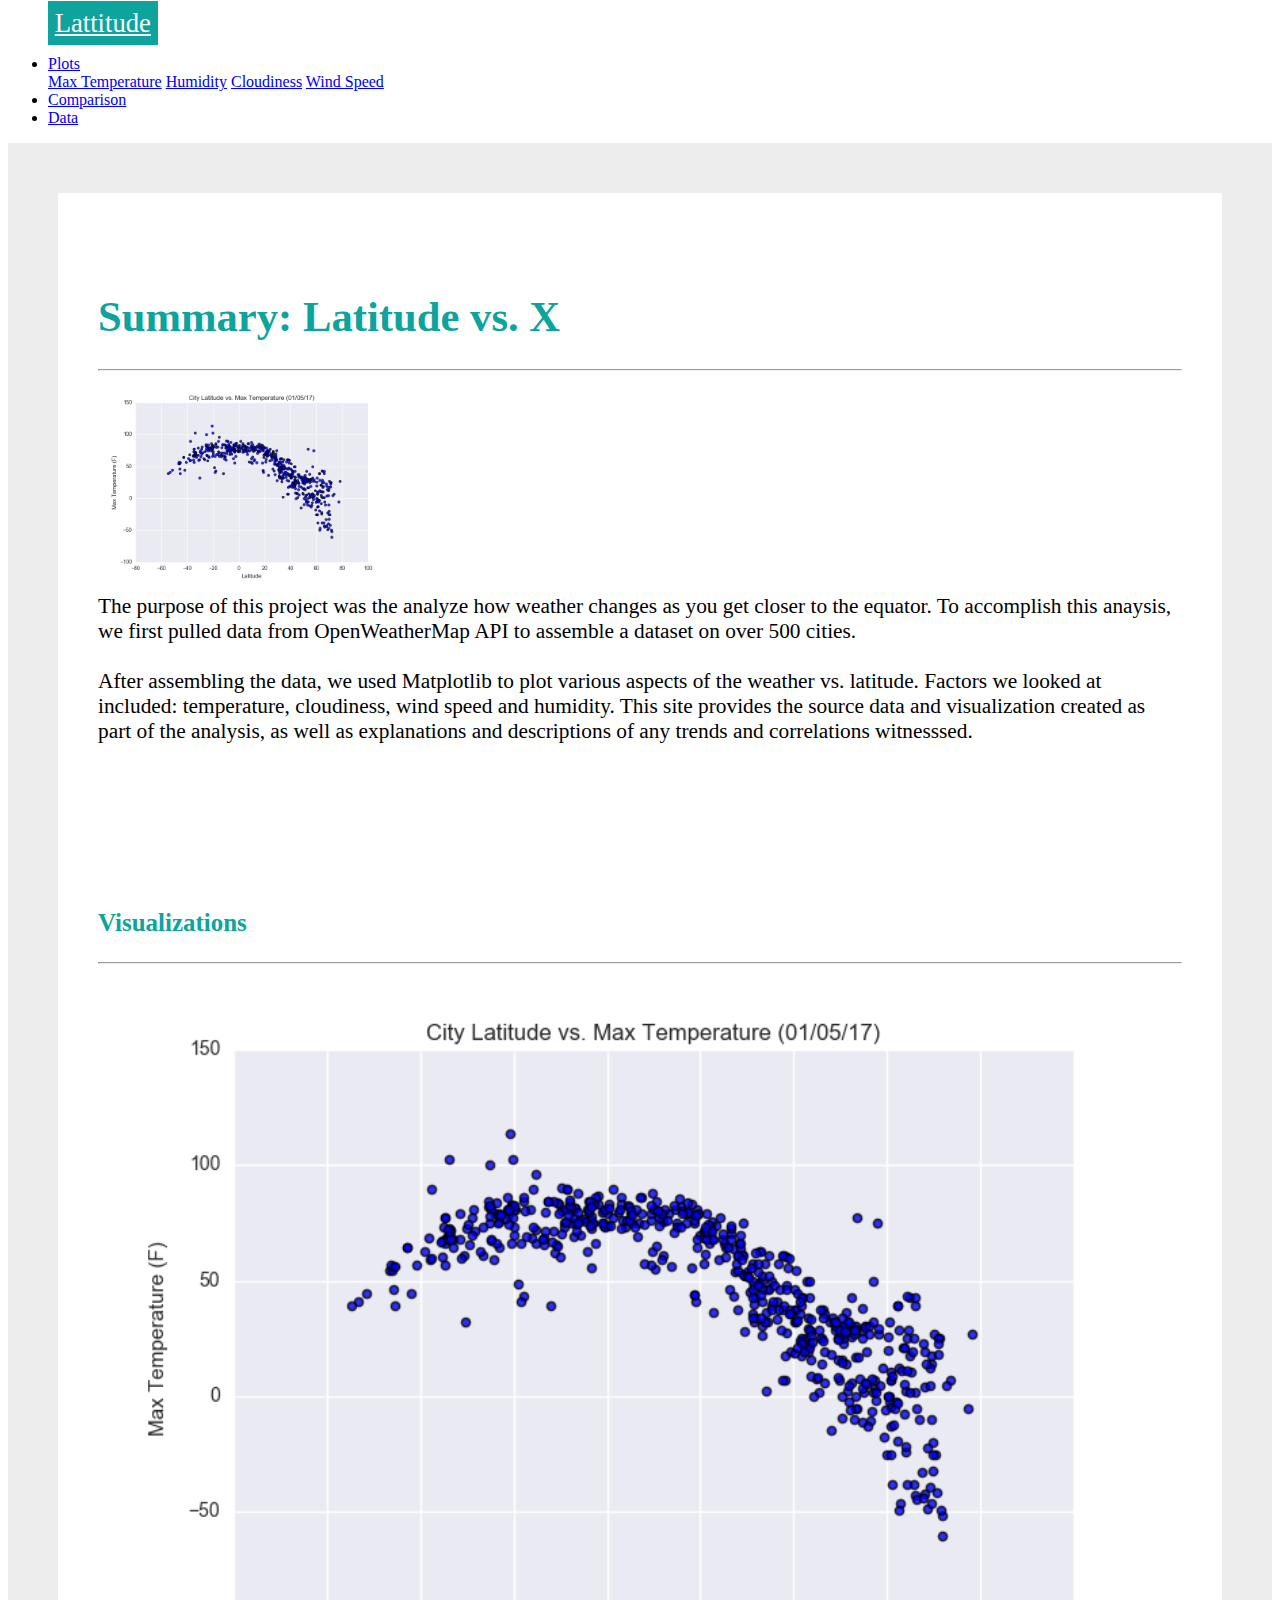
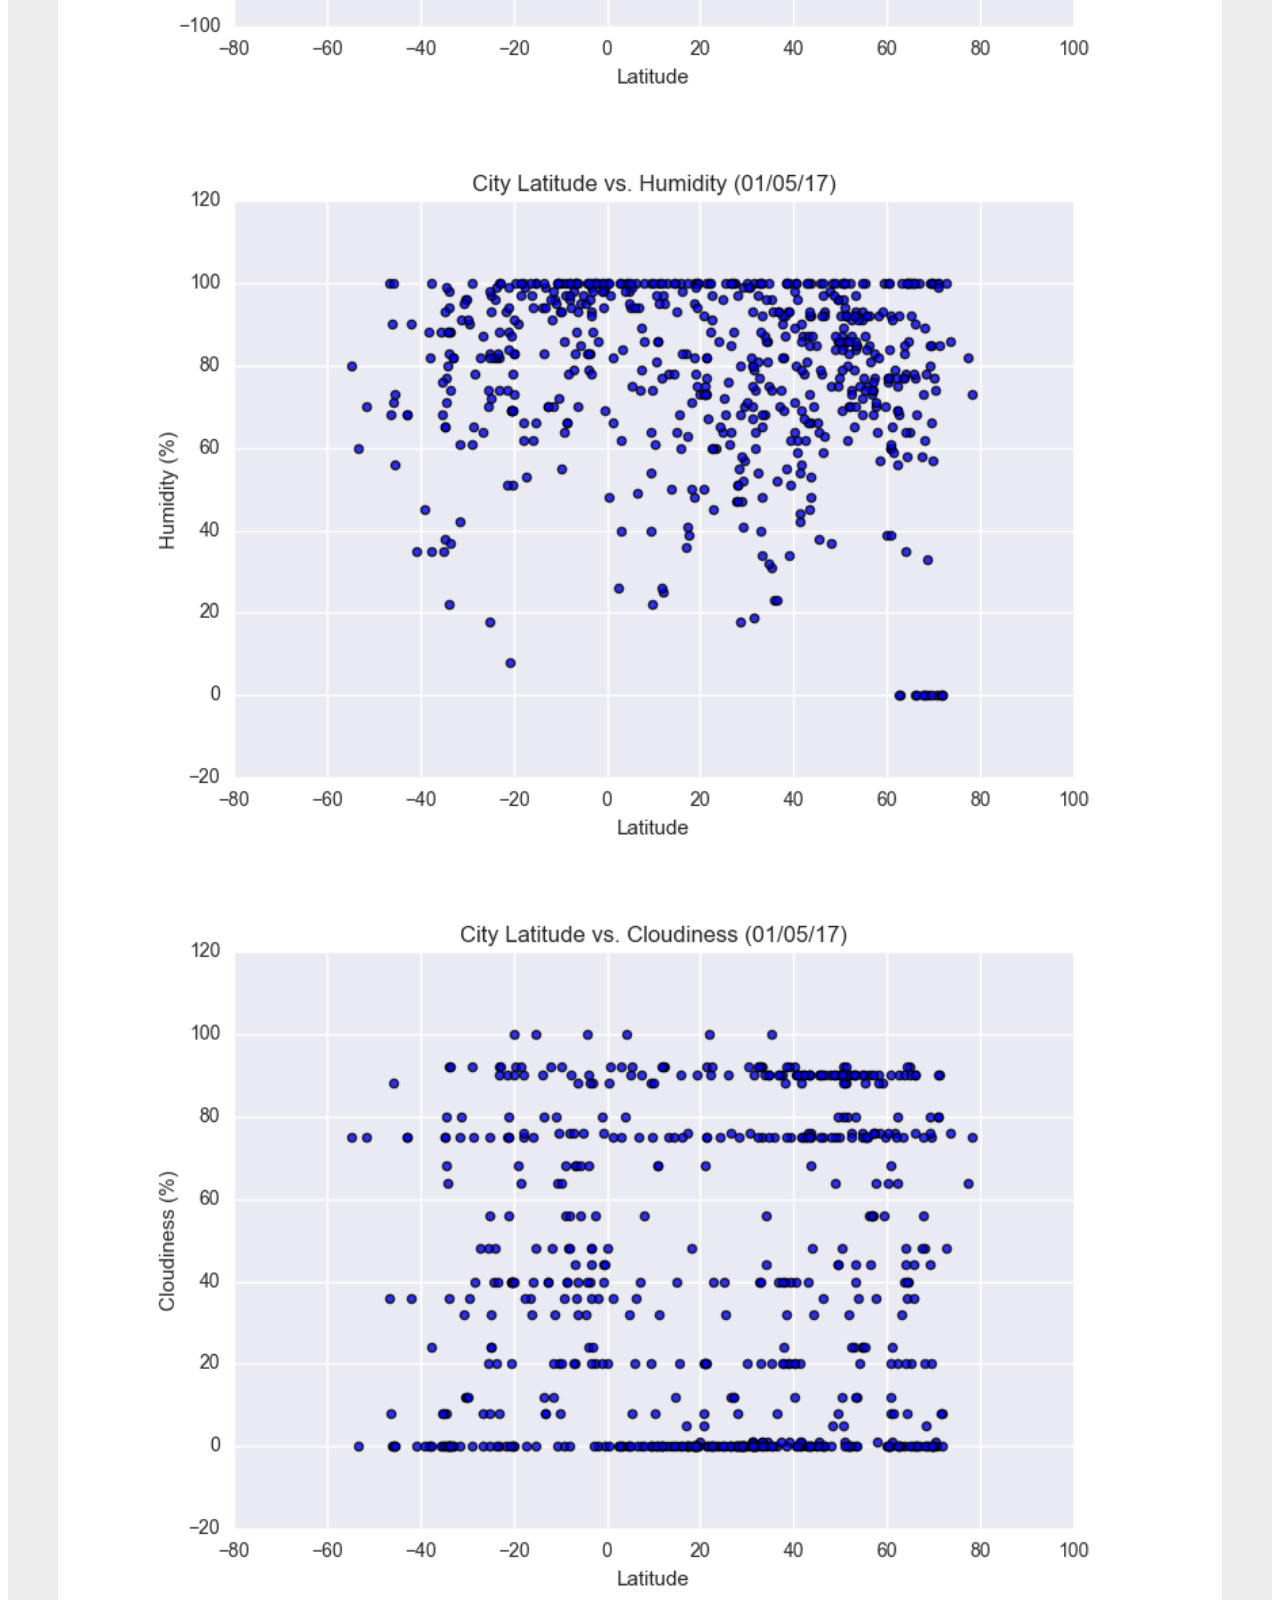
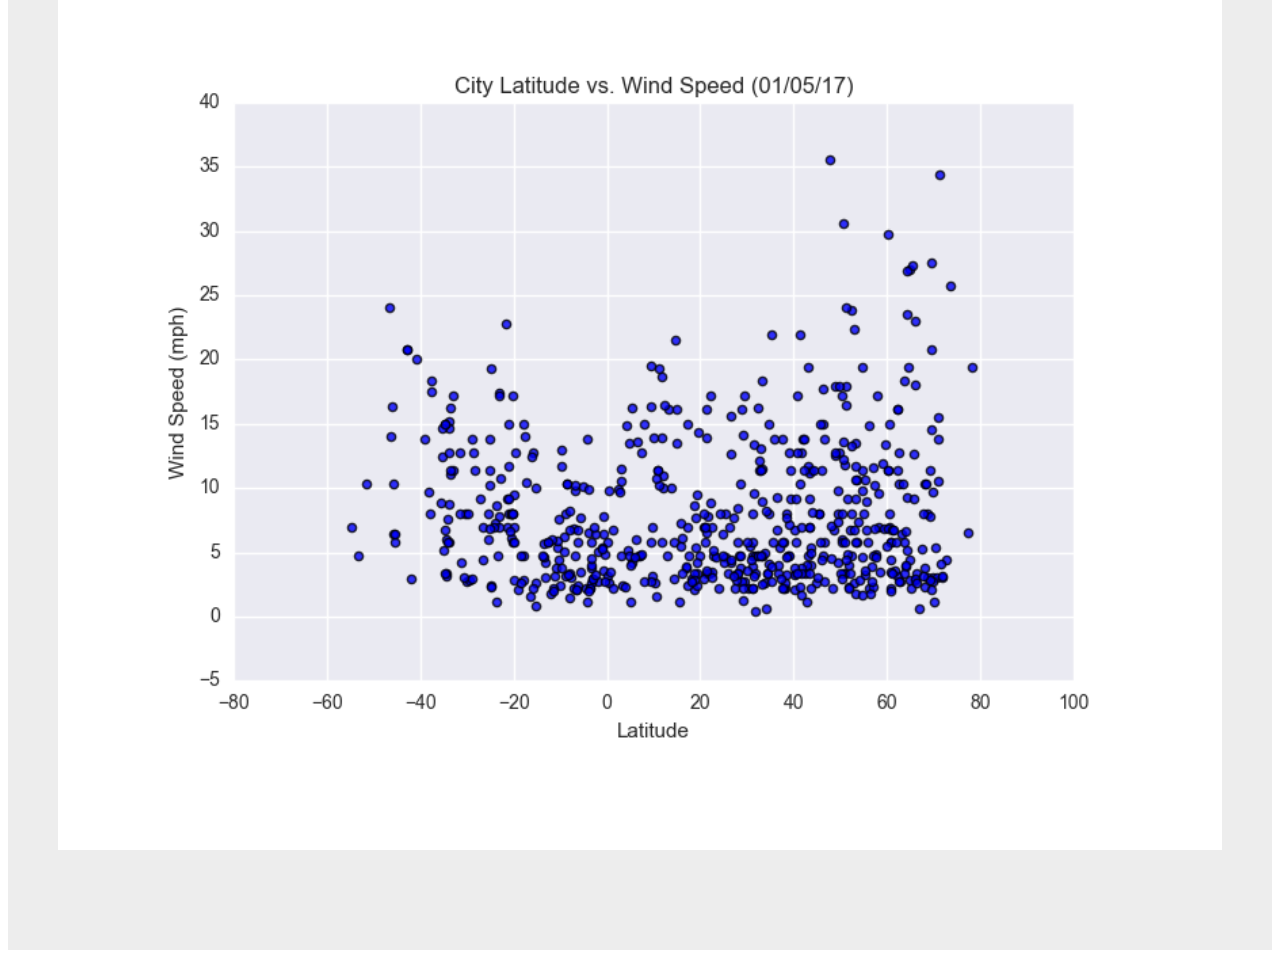
<file: index.html>
<!DOCTYPE html>
<html>
<head>
    <meta charset="utf-8" />
    <title>Home</title>
    <link rel="stylesheet" href="https://stackpath.bootstrapcdn.com/bootstrap/4.1.2/css/bootstrap.min.css" integrity="sha384-Smlep5jCw/wG7hdkwQ/Z5nLIefveQRIY9nfy6xoR1uRYBtpZgI6339F5dgvm/e9B" crossorigin="anonymous">
    <link rel="stylesheet" href="style.css">
    <script src="https://code.jquery.com/jquery-3.3.1.slim.min.js" integrity="sha384-q8i/X+965DzO0rT7abK41JStQIAqVgRVzpbzo5smXKp4YfRvH+8abtTE1Pi6jizo" crossorigin="anonymous"></script>
    <script src="https://cdnjs.cloudflare.com/ajax/libs/popper.js/1.14.3/umd/popper.min.js" integrity="sha384-ZMP7rVo3mIykV+2+9J3UJ46jBk0WLaUAdn689aCwoqbBJiSnjAK/l8WvCWPIPm49" crossorigin="anonymous"></script>
    <script src="https://stackpath.bootstrapcdn.com/bootstrap/4.1.2/js/bootstrap.min.js" integrity="sha384-o+RDsa0aLu++PJvFqy8fFScvbHFLtbvScb8AjopnFD+iEQ7wo/CG0xlczd+2O/em" crossorigin="anonymous"></script>
</head>
<body>

    <nav class="navbar navbar-expand-lg navbar-light bg-light">
        <div class="container-fluid">
                <div class="navbar-header">
                    <a class="nav-link title_box" href="index.html">Lattitude</a>
                </div>
                
            <ul class="navbar-nav navbar-right col-md-3">

                <li class="nav-item dropdown">
                    <a class="nav-link dropdown-toggle" href="#" id="navbarDropdownMenuLink" role="button" data-toggle="dropdown" aria-haspopup="true" aria-expanded="false">
                    Plots
                    </a>
                    <div class="dropdown-menu dropdown-menu-right" aria-labelledby="navbarDropdownMenuLink">
                        <a class="dropdown-item" href="maxtemperature.html">Max Temperature</a>
                        <a class="dropdown-item" href="humidity.html">Humidity</a>
                        <a class="dropdown-item" href="cloudiness.html">Cloudiness</a>
                        <a class="dropdown-item" href="windspeed.html">Wind Speed</a>
                    </div>
                </li>

                <li class="nav-item">
                    <a class="nav-link" href="comparison.html">Comparison</a>
                </li>
                <li class="nav-item">
                    <a class="nav-link" href="data.html">Data</a>
                </li>
            </ul>
        </div>
    </nav>

    <div class="container-fluid">
        <div class="row container_box">
            <div class="col-md-8">
                    <div class = "main-title box">
                        <h1>Summary: Latitude vs. X</h1>
                        <hr>


                        <div class="container">
                                <article class="row single-post mt-5 no-gutters">
                                    <div class="col-md-12">
                                        <div class="image-wrapper float-left">
                                            <img src="Resources/assets/images/Fig1.png" width =300pt>
                                        </div>
                                        <div class="single-post-content-wrapper">
                                            The purpose of this project was the analyze how weather changes as you get closer to the equator.
                                            To accomplish this anaysis, we first pulled data from OpenWeatherMap API to assemble a dataset on 
                                            over 500 cities.
                                            <br><br>
                                            After assembling the data, we used Matplotlib to plot various aspects of the weather vs. latitude.
                                            Factors we looked at included: temperature, cloudiness, wind speed and humidity. This site provides the source 
                                            data and visualization created as part of the analysis, as well as explanations and descriptions of any 
                                            trends and correlations witnesssed.
                                        </div>
                                    </div>
                                </article>
                            </div>

                    </div>
                    
                
                
            </div>
            <div class="col-md-4">
                    <div class = "main-title box">
                        <h3>Visualizations</h3>
                        <hr>

                        <div class="row">
                            <div class = 'col-md-6 col-sm-3'>
                            <a href="maxtemperature.html">
                            <img width="100%" src="Resources/assets/images/Fig1.png"></a>
                            </div>

                            <div class = 'col-md-6 col-sm-3'>
                            <a href="humidity.html">
                            <img width="100%" src="Resources/assets/images/Fig2.png"></a>
                            </div>
                            

                            <div class = 'col-md-6 col-sm-3'>
                            <a href="cloudiness.html">
                            <img width="100%" src="Resources/assets/images/Fig3.png"></a>
                            </div>

                            <div class = 'col-md-6 col-sm-3'>
                            <a href="windspeed.html">
                            <img width="100%" src="Resources/assets/images/Fig4.png"></a>
                            </div>
                        </div>

    
                    </div>
                
            </div>
        </div>
    </div>




    
    
</body>
</html>
</file>
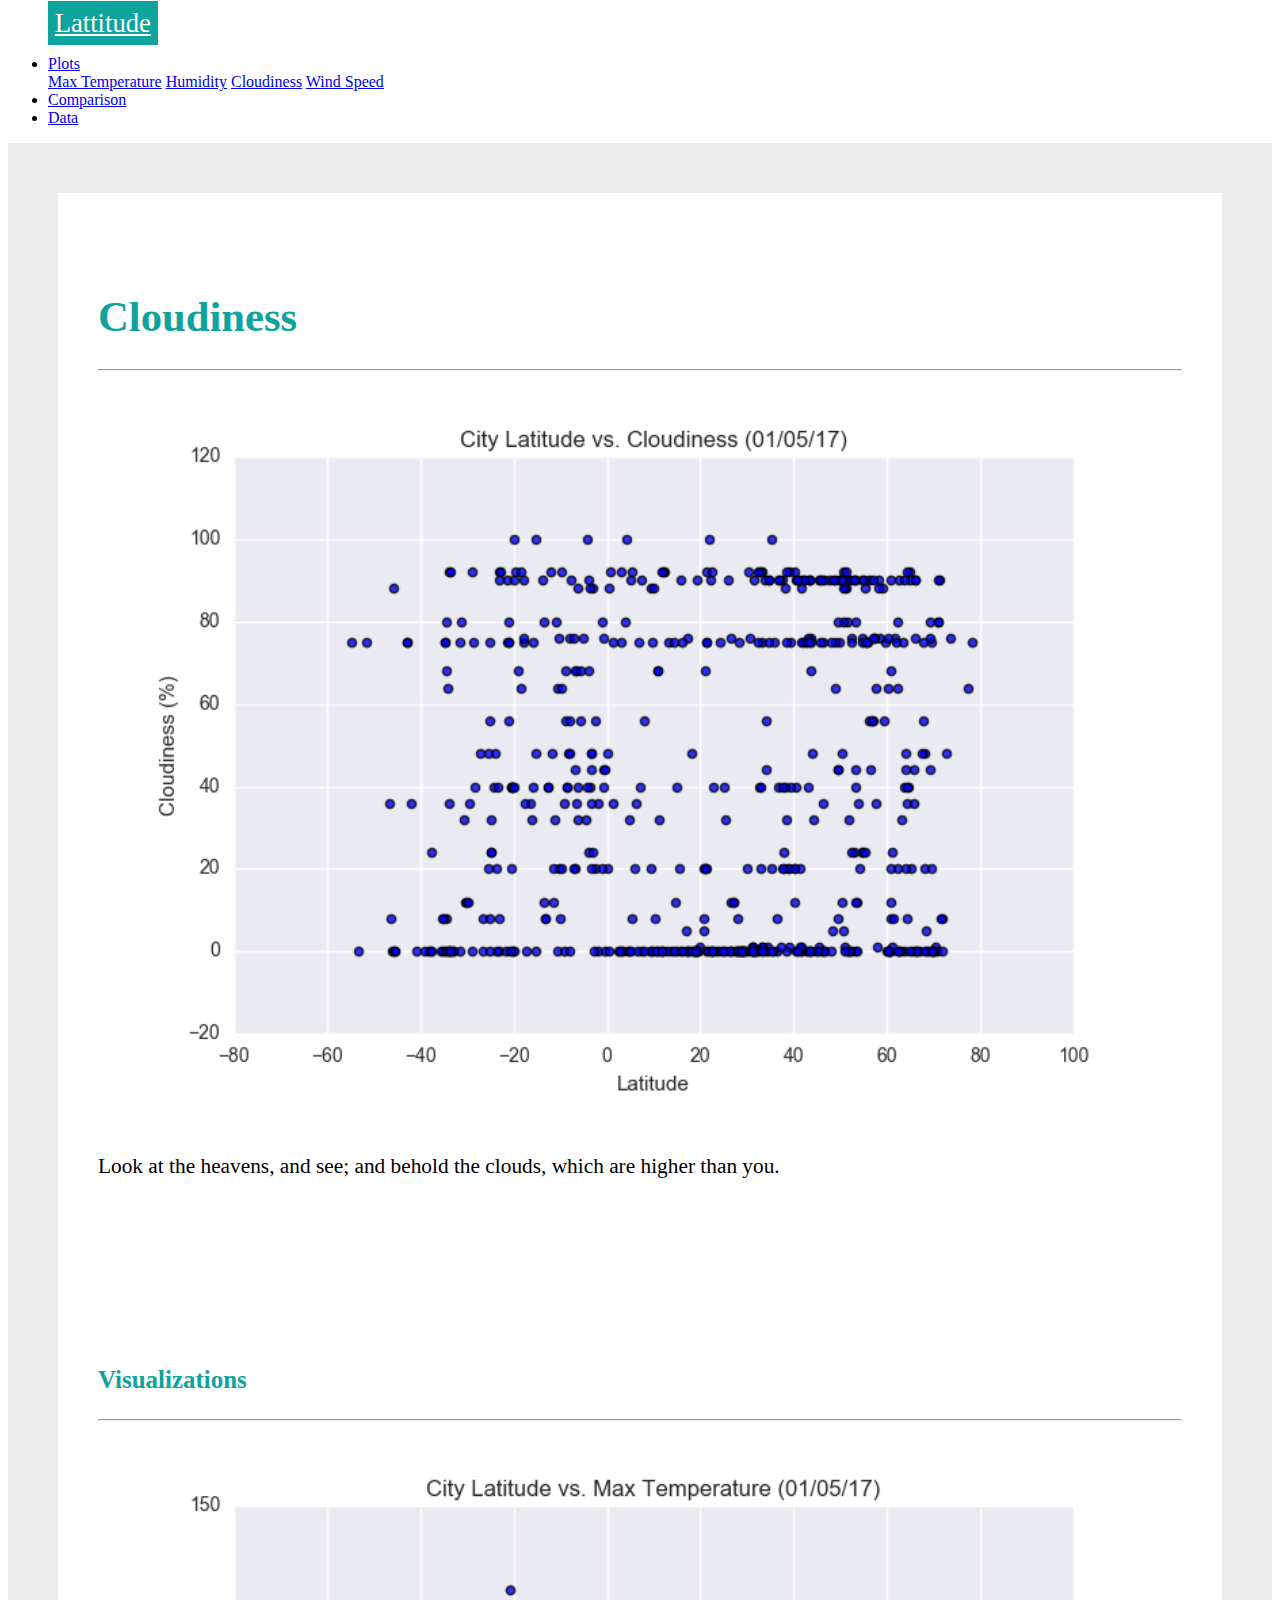
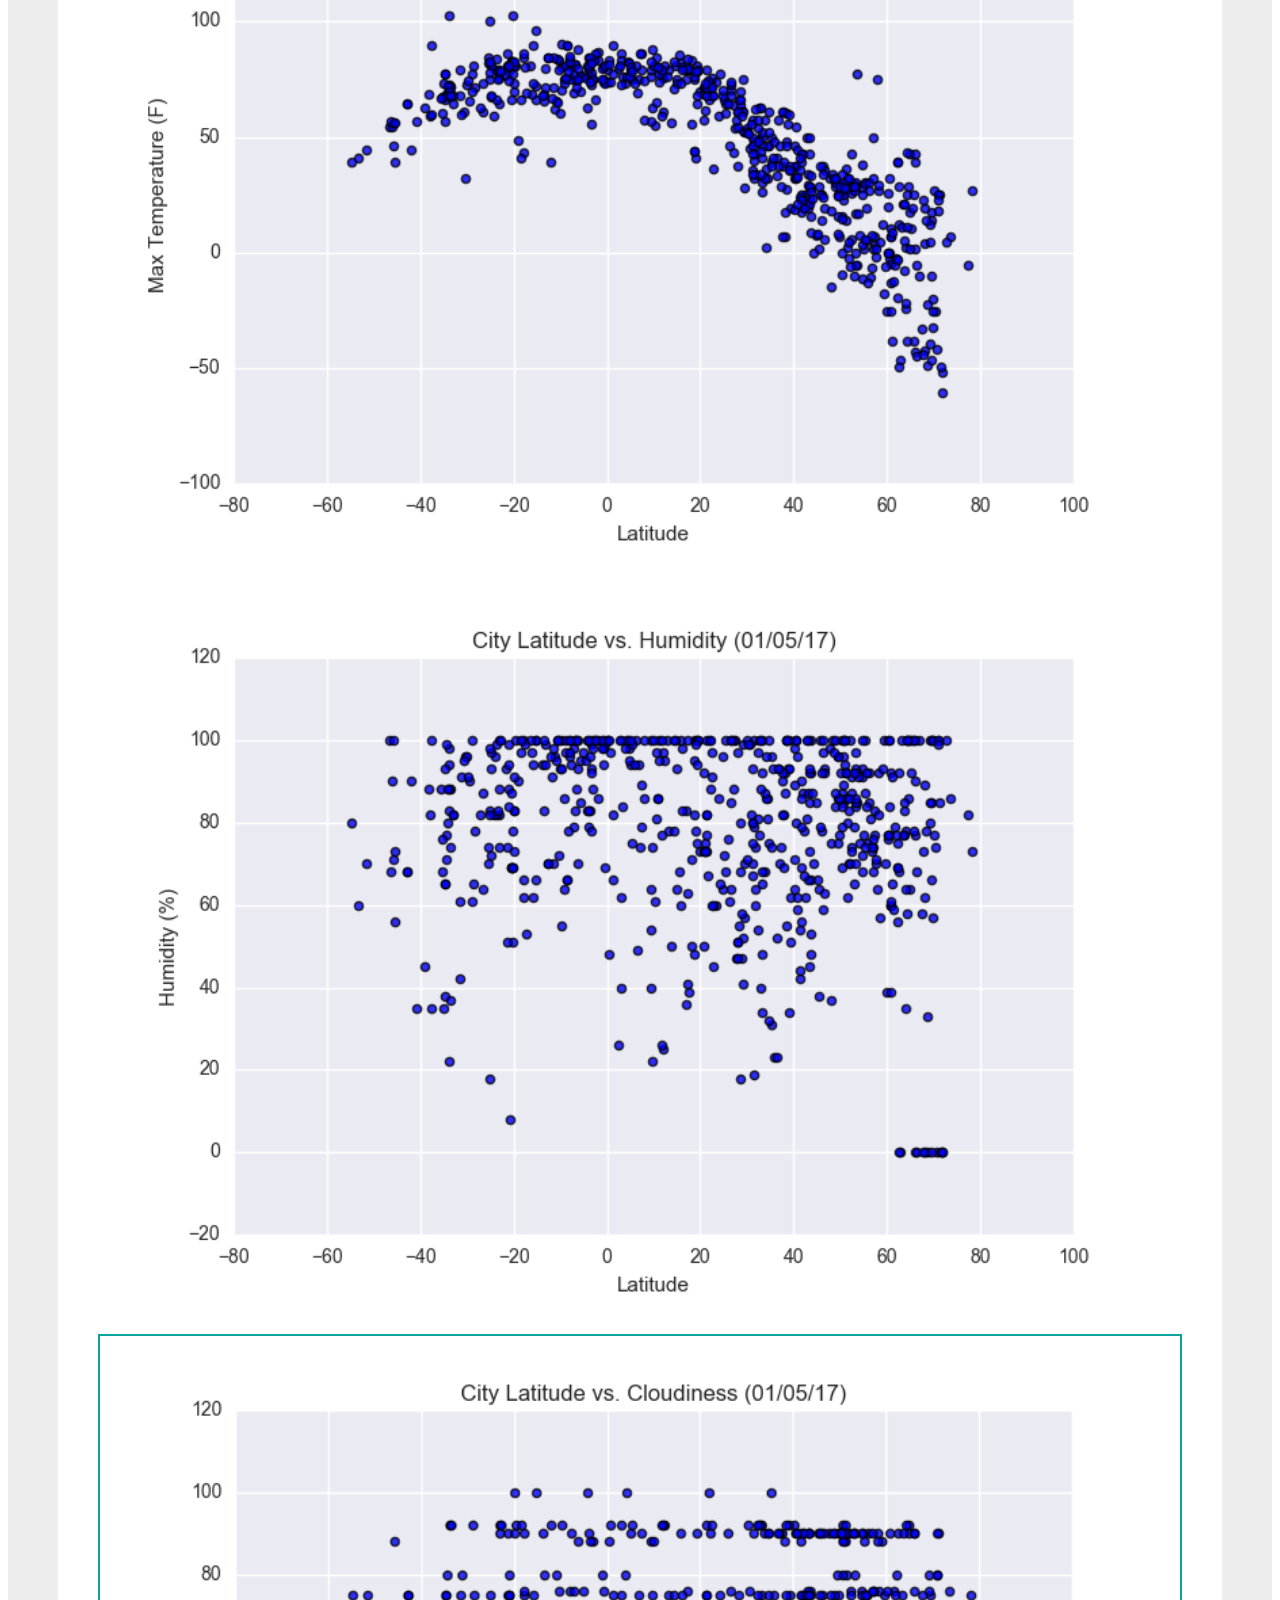
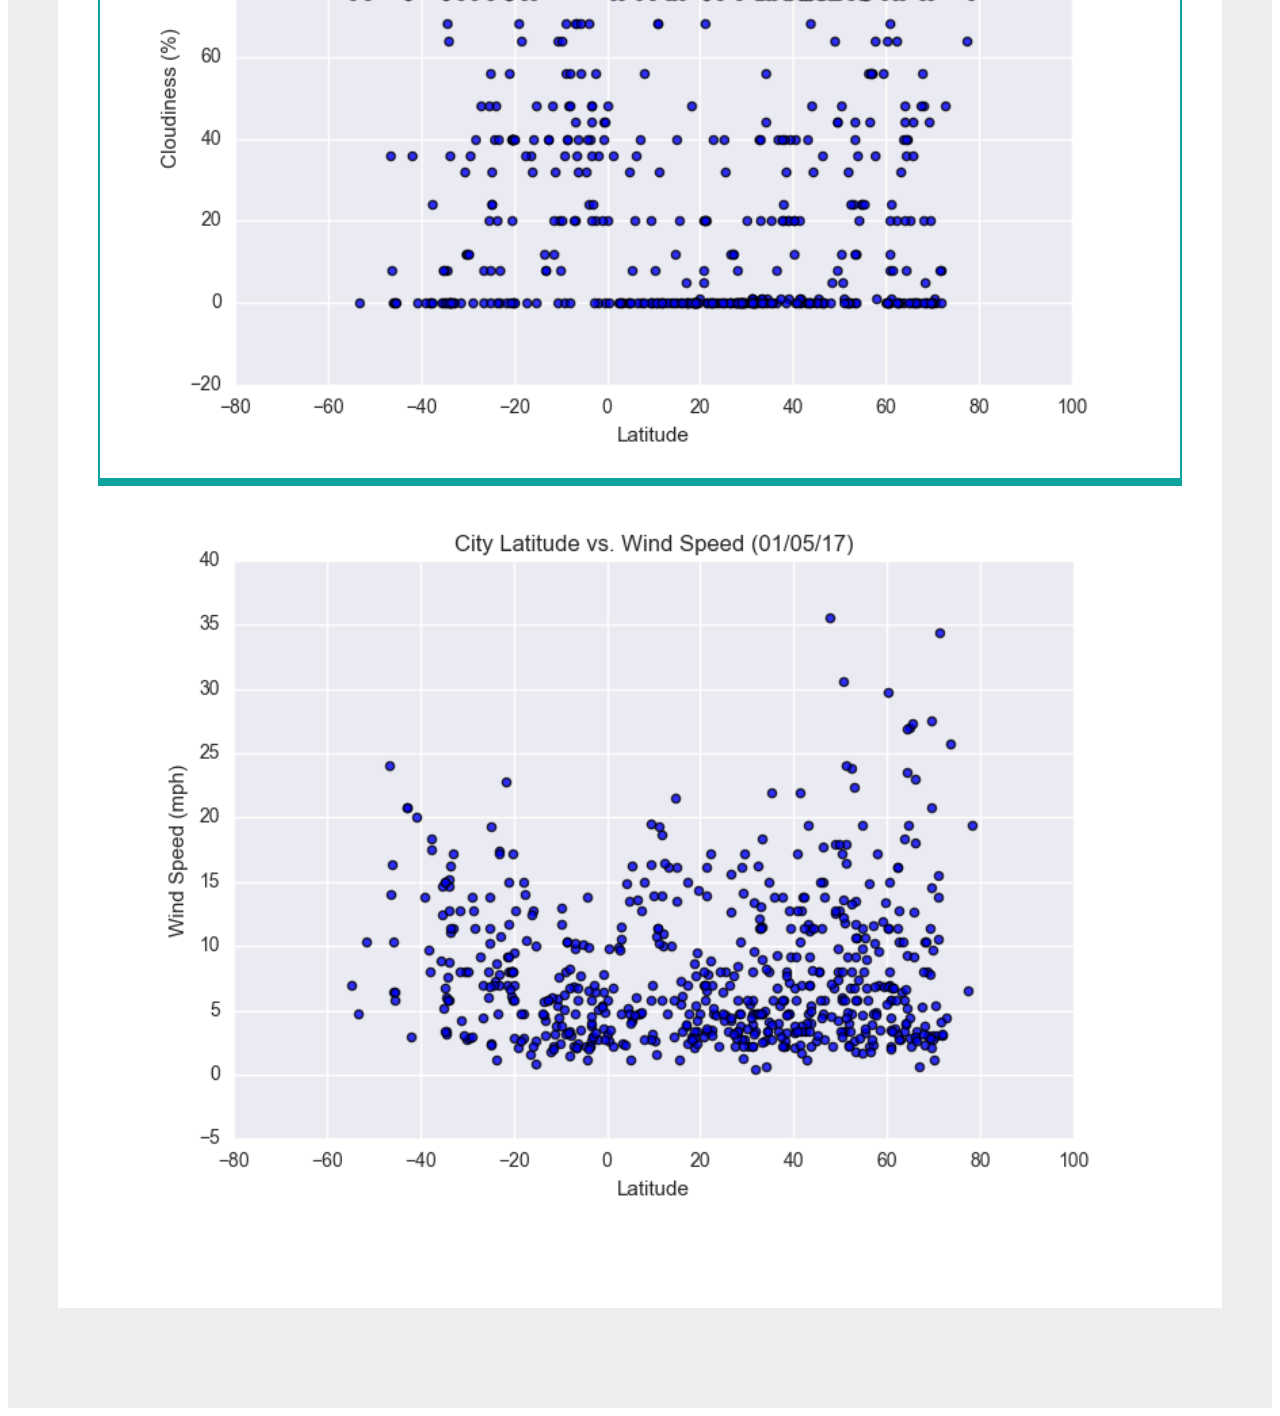
<file: cloudiness.html>
<!DOCTYPE html>
<html>
<head>
    <meta charset="utf-8" />
    <title>Cloudiness</title>
    <link rel="stylesheet" href="https://stackpath.bootstrapcdn.com/bootstrap/4.1.2/css/bootstrap.min.css" integrity="sha384-Smlep5jCw/wG7hdkwQ/Z5nLIefveQRIY9nfy6xoR1uRYBtpZgI6339F5dgvm/e9B" crossorigin="anonymous">
    <link rel="stylesheet" href="style.css">
    <script src="https://code.jquery.com/jquery-3.3.1.slim.min.js" integrity="sha384-q8i/X+965DzO0rT7abK41JStQIAqVgRVzpbzo5smXKp4YfRvH+8abtTE1Pi6jizo" crossorigin="anonymous"></script>
    <script src="https://cdnjs.cloudflare.com/ajax/libs/popper.js/1.14.3/umd/popper.min.js" integrity="sha384-ZMP7rVo3mIykV+2+9J3UJ46jBk0WLaUAdn689aCwoqbBJiSnjAK/l8WvCWPIPm49" crossorigin="anonymous"></script>
    <script src="https://stackpath.bootstrapcdn.com/bootstrap/4.1.2/js/bootstrap.min.js" integrity="sha384-o+RDsa0aLu++PJvFqy8fFScvbHFLtbvScb8AjopnFD+iEQ7wo/CG0xlczd+2O/em" crossorigin="anonymous"></script>
</head>
<body>

        <nav class="navbar navbar-expand-lg navbar-light bg-light">
            <div class="container-fluid">
                    <div class="navbar-header">
                        <a class="nav-link title_box" href="index.html">Lattitude</a>
                    </div>
                    
                <ul class="navbar-nav navbar-right">
    
                    <li class="nav-item dropdown">
                        <a class="nav-link dropdown-toggle" href="#" id="navbarDropdownMenuLink" role="button" data-toggle="dropdown" aria-haspopup="true" aria-expanded="false">
                        Plots
                        </a>
                        <div class="dropdown-menu dropdown-menu-right" aria-labelledby="navbarDropdownMenuLink">
                            <a class="dropdown-item" href="maxtemperature.html">Max Temperature</a>
                            <a class="dropdown-item" href="humidity.html">Humidity</a>
                            <a class="dropdown-item" href="cloudiness.html">Cloudiness</a>
                            <a class="dropdown-item" href="windspeed.html">Wind Speed</a>
                        </div>
                    </li>
    
                    <li class="nav-item">
                        <a class="nav-link" href="comparison.html">Comparison</a>
                    </li>
                    <li class="nav-item">
                        <a class="nav-link" href="data.html">Data</a>
                    </li>
                </ul>
            </div>
        </nav>
    
        <div class="container-fluid">
            <div class="row container_box">
                <div class="col-md-8">
                        <div class = "main-title box">
                            <h1>Cloudiness</h1>
                            <hr>
    
                            <img src="Resources/assets/images/Fig3.png" width =100%>
                            <p>Look at the heavens, and see; and behold the clouds, which are higher than you.
                            </p>
                            
    
                        </div>
                        
                    
                    
                </div>
                <div class="col-md-4">
                        <div class = "main-title box">
                            <h3>Visualizations</h3>
                            <hr>
    
                            <div class="row">
                                <div class = 'col-md-6 col-sm-3'>
                                <a href="maxtemperature.html">
                                <img width="100%" src="Resources/assets/images/Fig1.png"></a>
                                </div>
    
                                <div class = 'col-md-6 col-sm-3'>
                                <a href="humidity.html">
                                <img width="100%" src="Resources/assets/images/Fig2.png"></a>
                                </div>
                                

                                <div class = 'col-md-6 col-sm-3 border'>
                                <a href="cloudiness.html">
                                <img width="100%" src="Resources/assets/images/Fig3.png"></a>
                                </div>
    
                                <div class = 'col-md-6 col-sm-3'>
                                <a href="windspeed.html">
                                <img width="100%" src="Resources/assets/images/Fig4.png"></a>
                                </div>
                            </div>
    
        
                        </div>
                    
                </div>
            </div>
        </div>
    
    
    
    
        
        
</body>
</html>
</file>
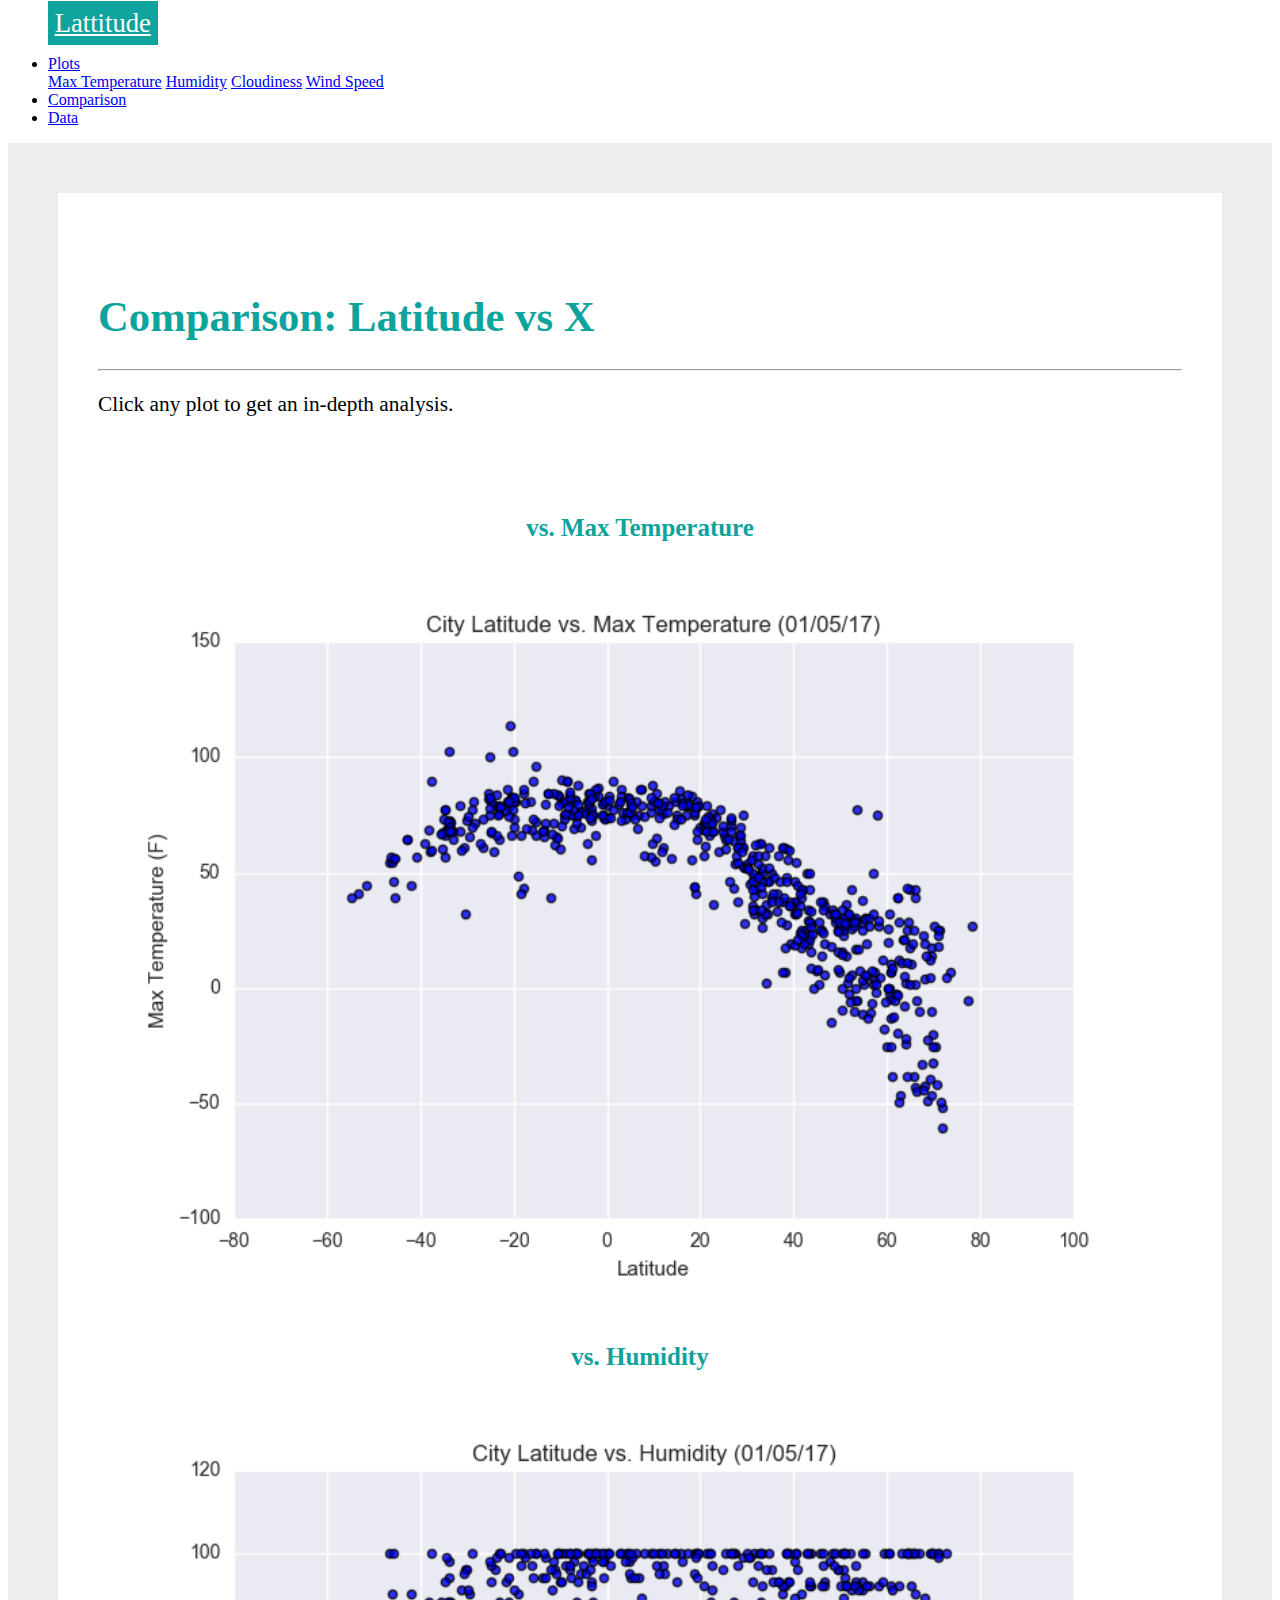
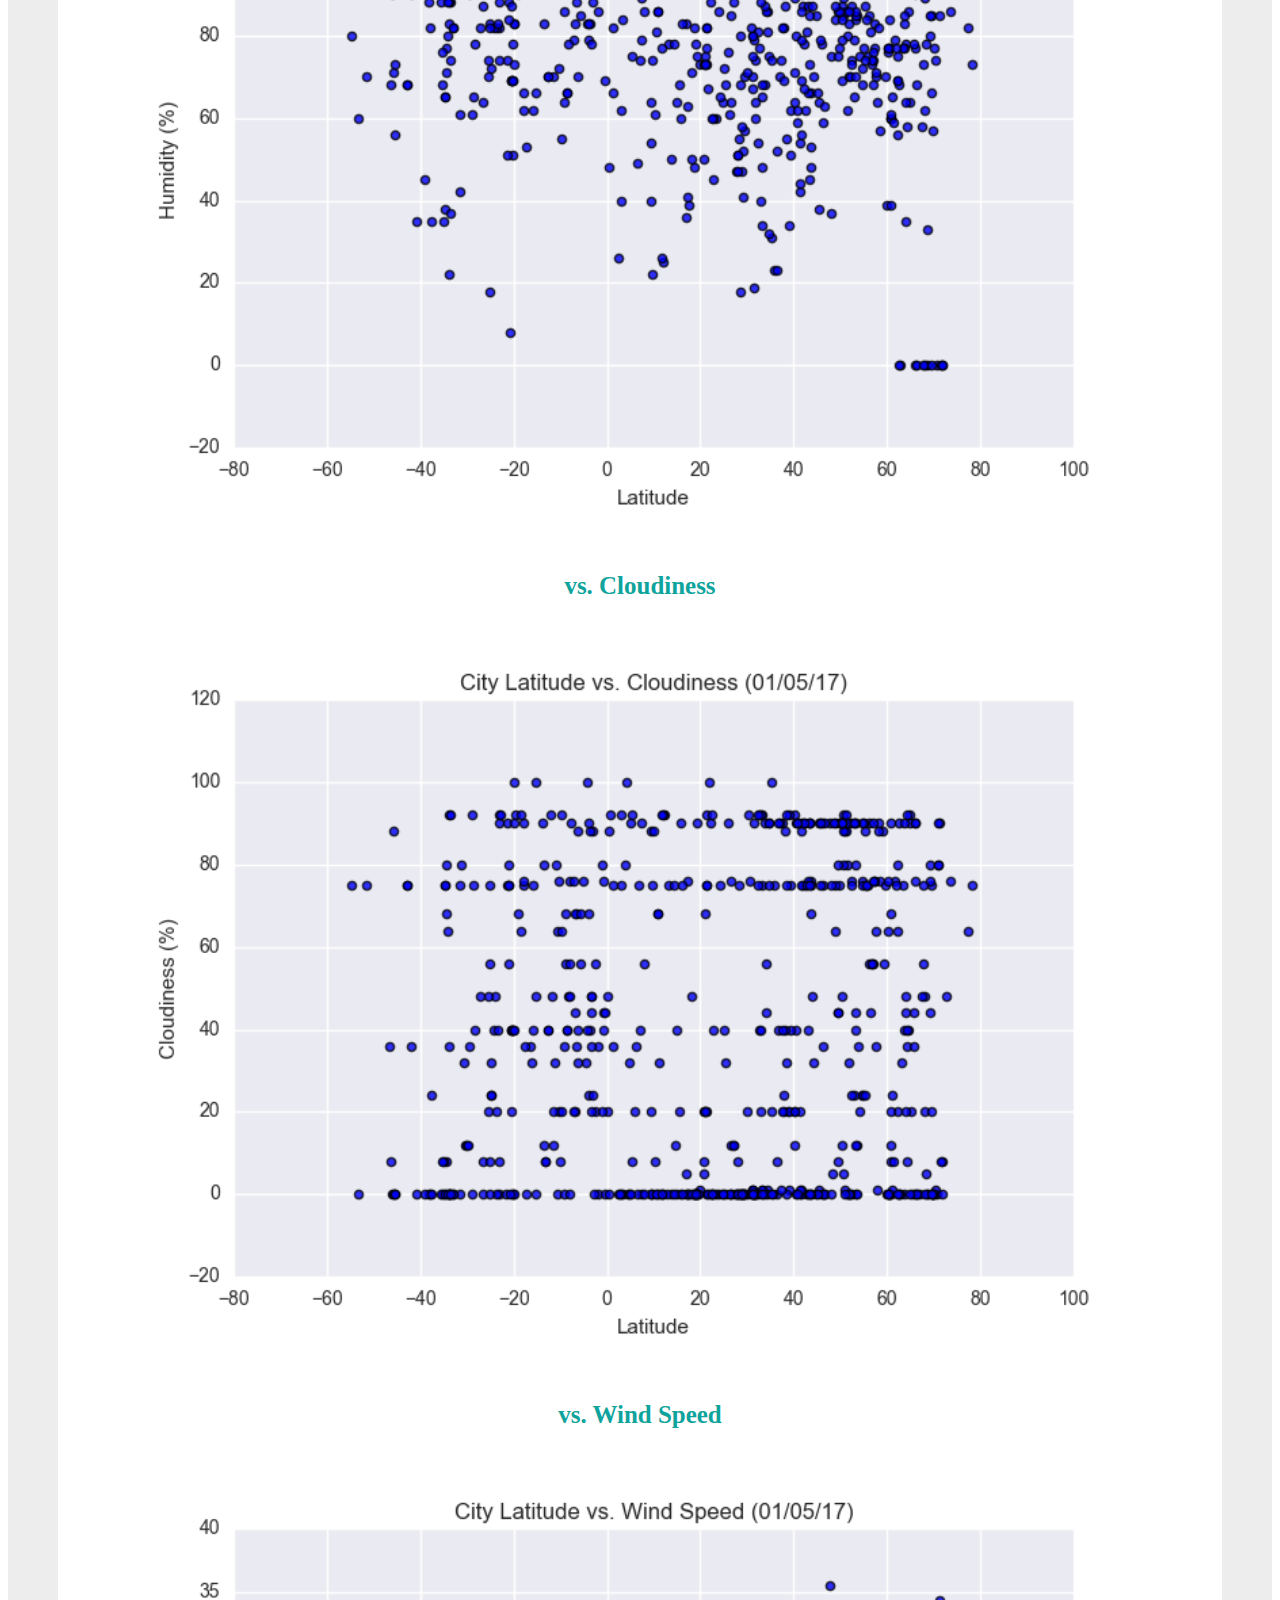
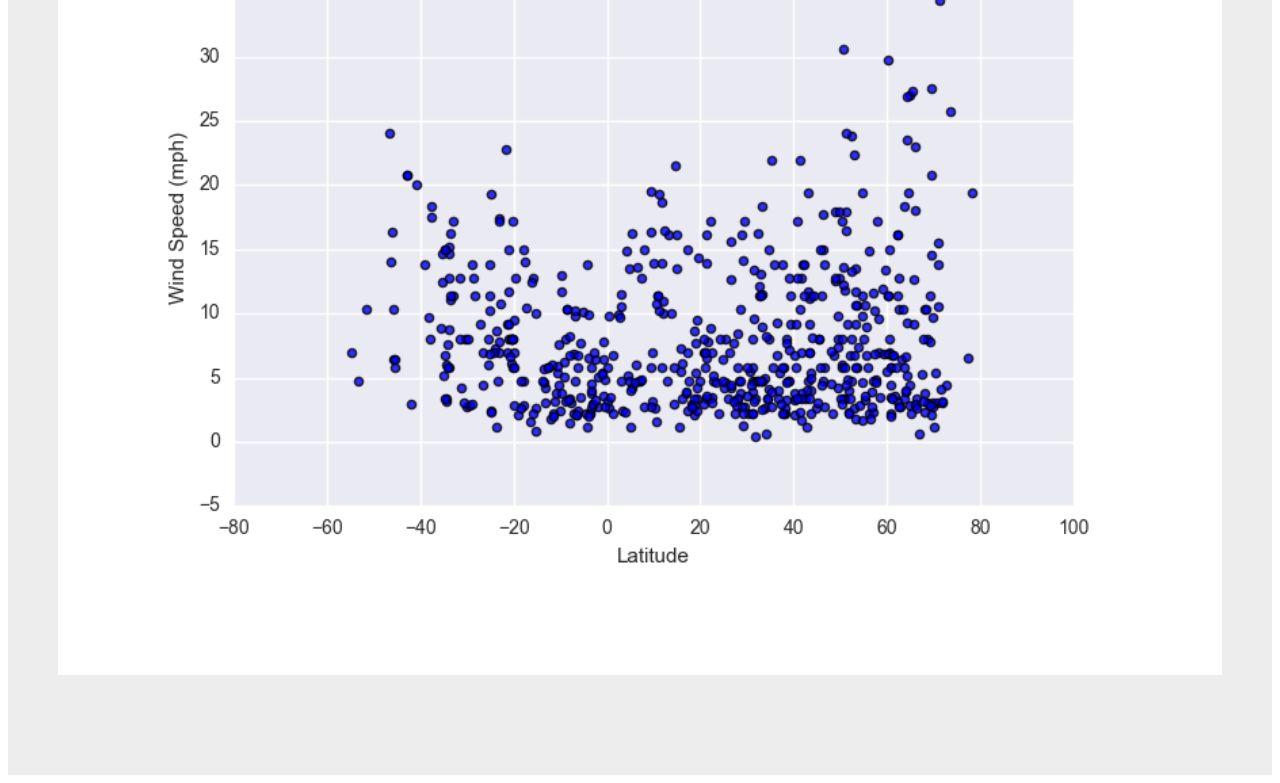
<file: comparison.html>
<!DOCTYPE html>
<html>
<head>
    <meta charset="utf-8" />
    <title>Comparison</title>
    <link rel="stylesheet" href="https://stackpath.bootstrapcdn.com/bootstrap/4.1.2/css/bootstrap.min.css" integrity="sha384-Smlep5jCw/wG7hdkwQ/Z5nLIefveQRIY9nfy6xoR1uRYBtpZgI6339F5dgvm/e9B" crossorigin="anonymous">
    <link rel="stylesheet" href="style.css">
    <script src="https://code.jquery.com/jquery-3.3.1.slim.min.js" integrity="sha384-q8i/X+965DzO0rT7abK41JStQIAqVgRVzpbzo5smXKp4YfRvH+8abtTE1Pi6jizo" crossorigin="anonymous"></script>
    <script src="https://cdnjs.cloudflare.com/ajax/libs/popper.js/1.14.3/umd/popper.min.js" integrity="sha384-ZMP7rVo3mIykV+2+9J3UJ46jBk0WLaUAdn689aCwoqbBJiSnjAK/l8WvCWPIPm49" crossorigin="anonymous"></script>
    <script src="https://stackpath.bootstrapcdn.com/bootstrap/4.1.2/js/bootstrap.min.js" integrity="sha384-o+RDsa0aLu++PJvFqy8fFScvbHFLtbvScb8AjopnFD+iEQ7wo/CG0xlczd+2O/em" crossorigin="anonymous"></script>
</head>
<body>

    <nav class="navbar navbar-expand-lg navbar-light bg-light">
        <div class="container-fluid">
                <div class="navbar-header">
                    <a class="nav-link title_box" href="index.html">Lattitude</a>
                </div>
                
            <ul class="navbar-nav navbar-right">

                <li class="nav-item dropdown">
                    <a class="nav-link dropdown-toggle" href="#" id="navbarDropdownMenuLink" role="button" data-toggle="dropdown" aria-haspopup="true" aria-expanded="false">
                    Plots
                    </a>
                    <div class="dropdown-menu dropdown-menu-right" aria-labelledby="navbarDropdownMenuLink">
                        <a class="dropdown-item" href="maxtemperature.html">Max Temperature</a>
                        <a class="dropdown-item" href="humidity.html">Humidity</a>
                        <a class="dropdown-item" href="cloudiness.html">Cloudiness</a>
                        <a class="dropdown-item" href="windspeed.html">Wind Speed</a>
                    </div>
                </li>

                <li class="nav-item">
                    <a class="nav-link" href="comparison.html">Comparison</a>
                </li>
                <li class="nav-item">
                    <a class="nav-link" href="data.html">Data</a>
                </li>
            </ul>
        </div>
    </nav>



    <div class="row container_box">
        <div class = "main-title box">
            <h1>Comparison: Latitude vs X</h1>
            <hr>

            <p>Click any plot to get an in-depth analysis.</p>
            <br>
            <br>

            <div class="row">
                <div class = 'col-md-6 col-sm-12'>
                <h3 class = "center">vs. Max Temperature</h3>
                <a href="maxtemperature.html">
                <img width="100%" src="Resources/assets/images/Fig1.png"></a>
                </div>

                <div class = 'col-md-6 col-sm-12'>
                <h3 class = "center">vs. Humidity</h3>
                <a href="humidity.html">
                <img width="100%" src="Resources/assets/images/Fig2.png"></a>
                </div>
                

                <div class = 'col-md-6 col-sm-12'>
                <h3 class = "center">vs. Cloudiness</h3>
                <a href="cloudiness.html">
                <img width="100%" src="Resources/assets/images/Fig3.png"></a>
                </div>

                <div class = 'col-md-6 col-sm-12'>
                <h3 class = "center">vs. Wind Speed</h3>
                <a href="windspeed.html">
                <img width="100%" src="Resources/assets/images/Fig4.png"></a>
                </div>
            </div>
        </div>

    </div>

</body>
</html>
</file>
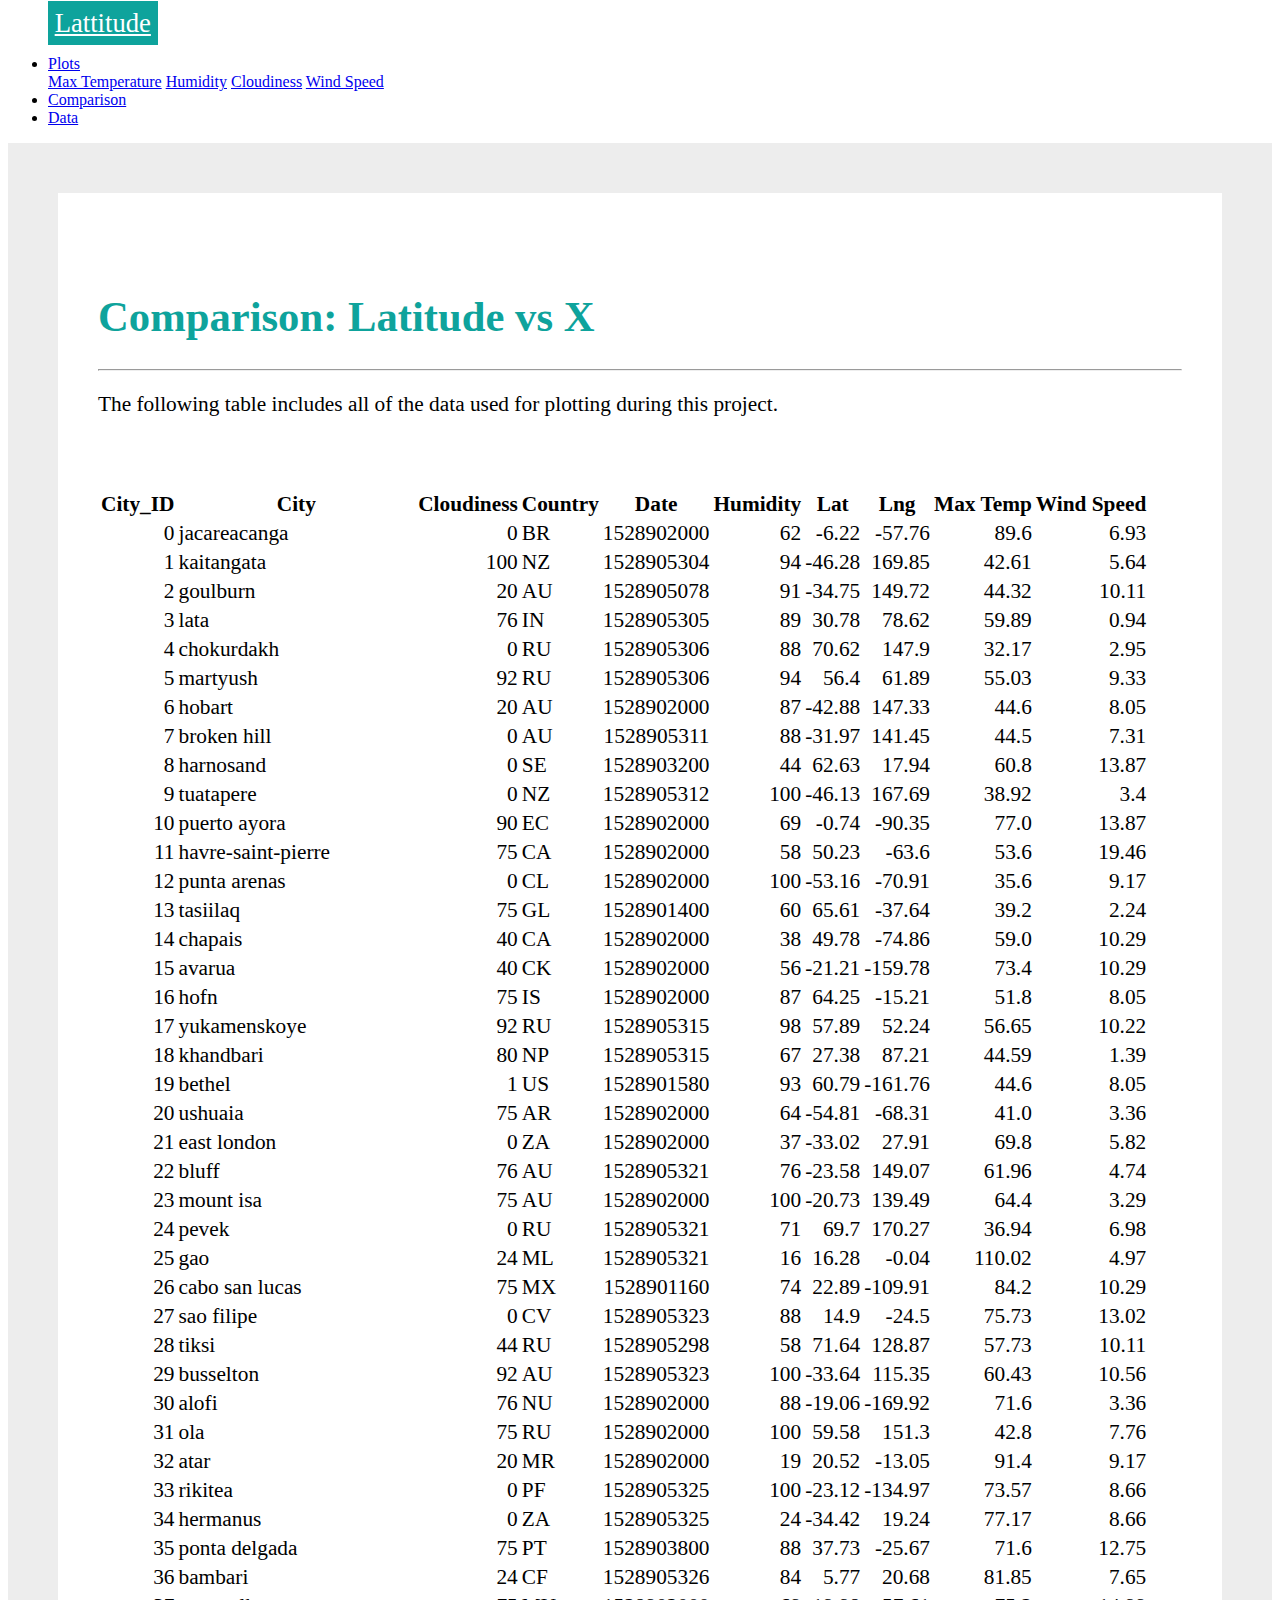
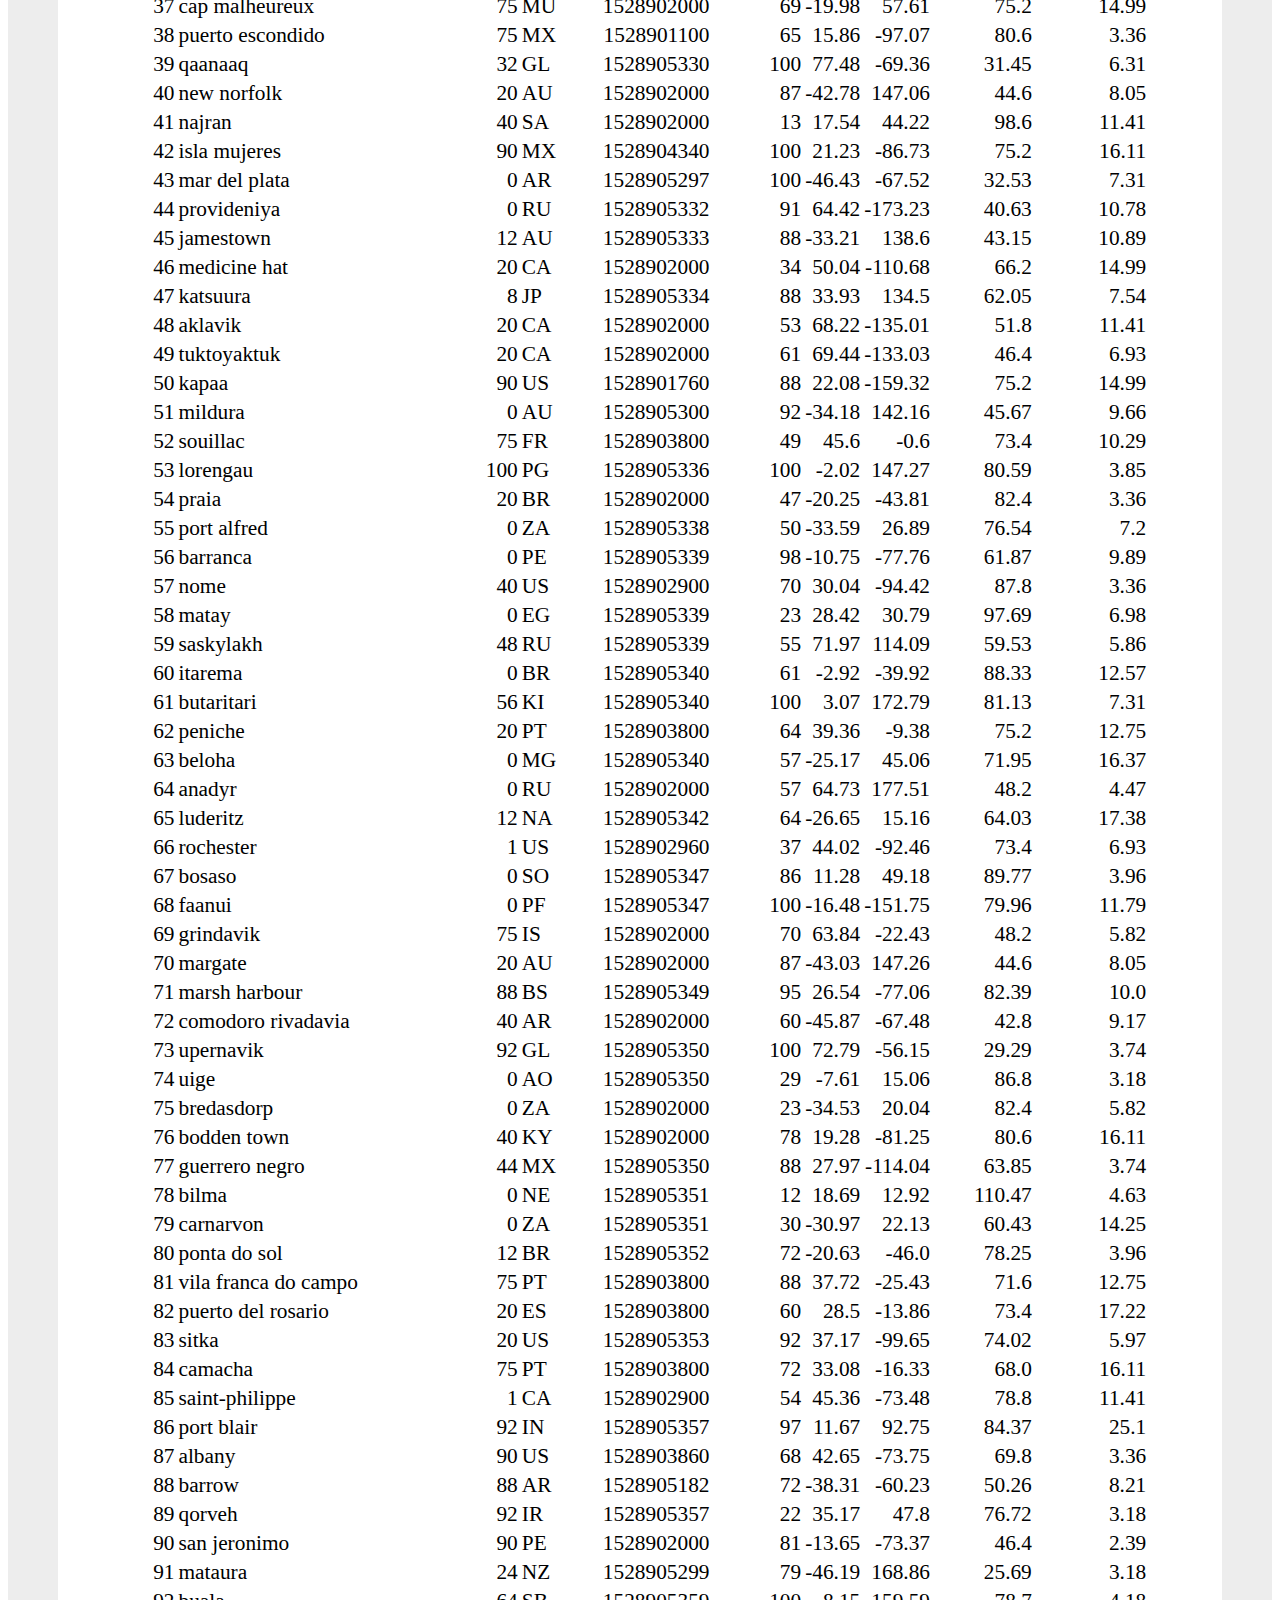
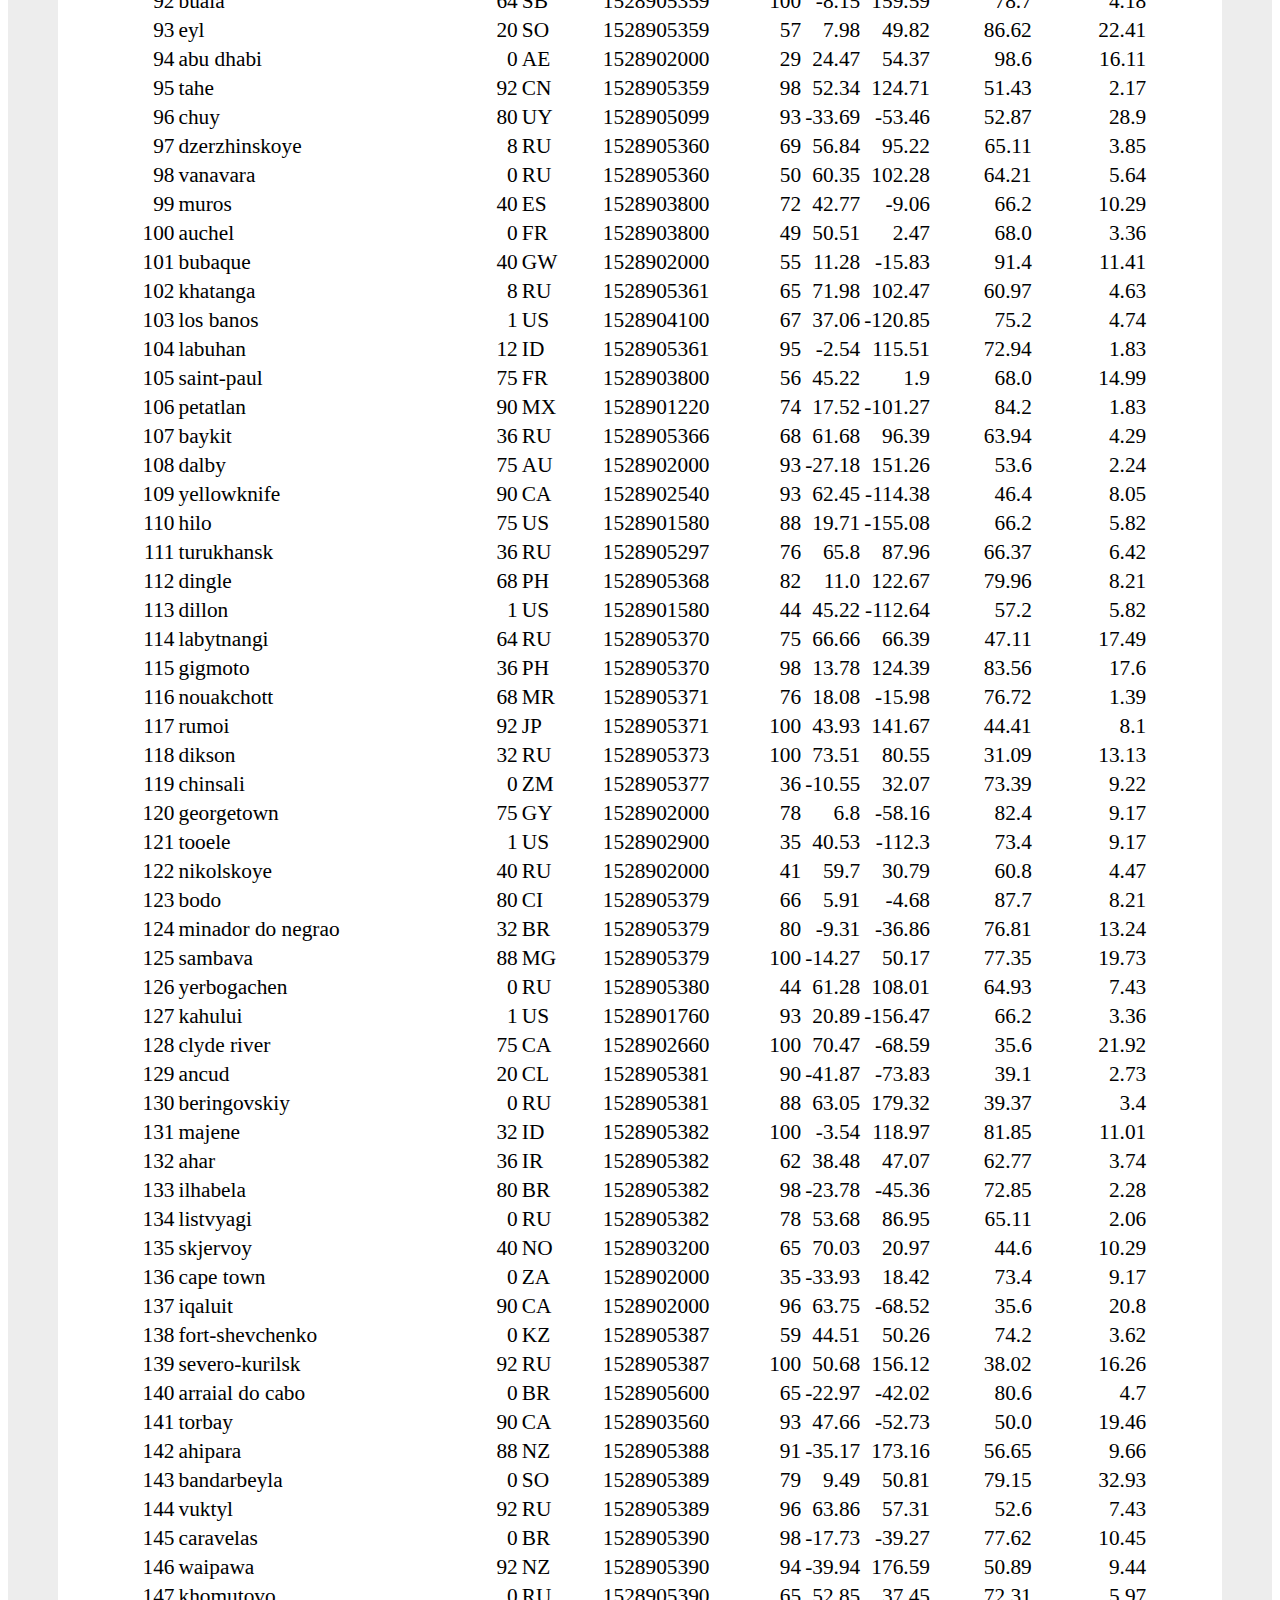
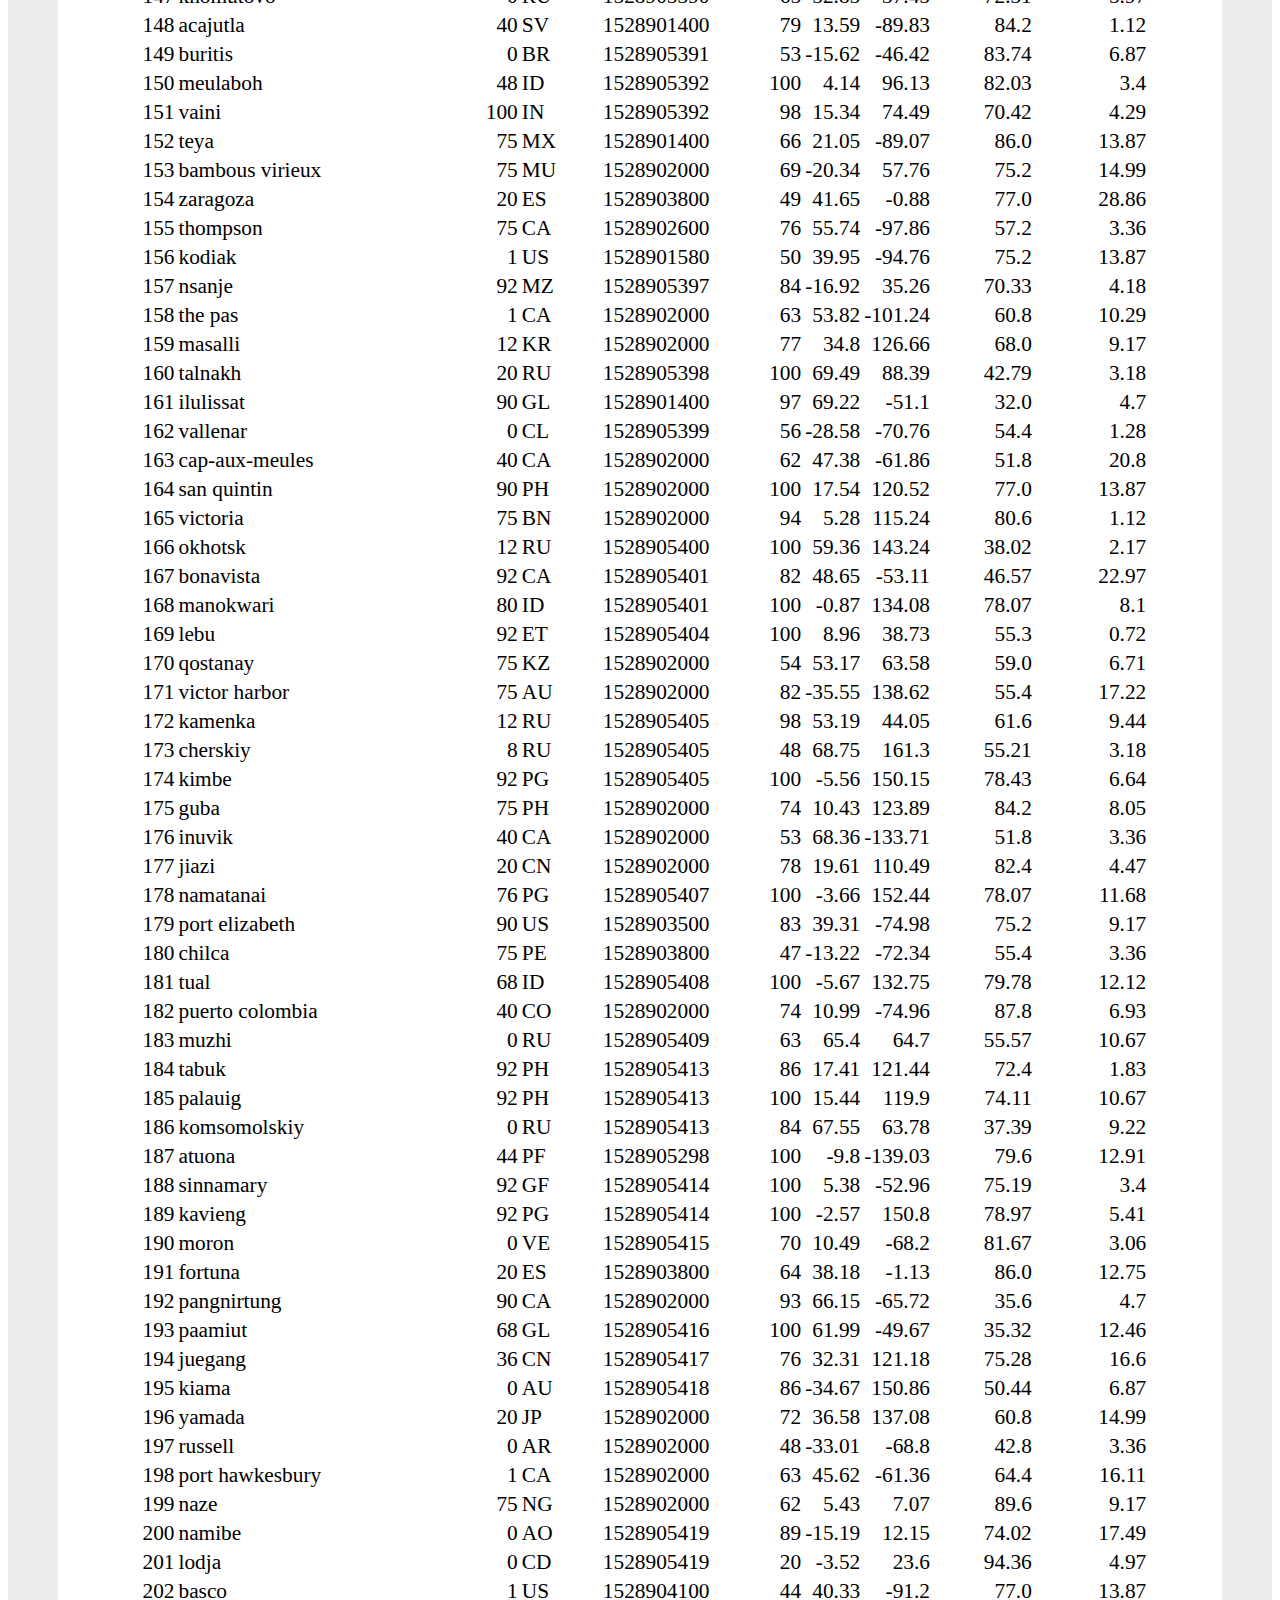
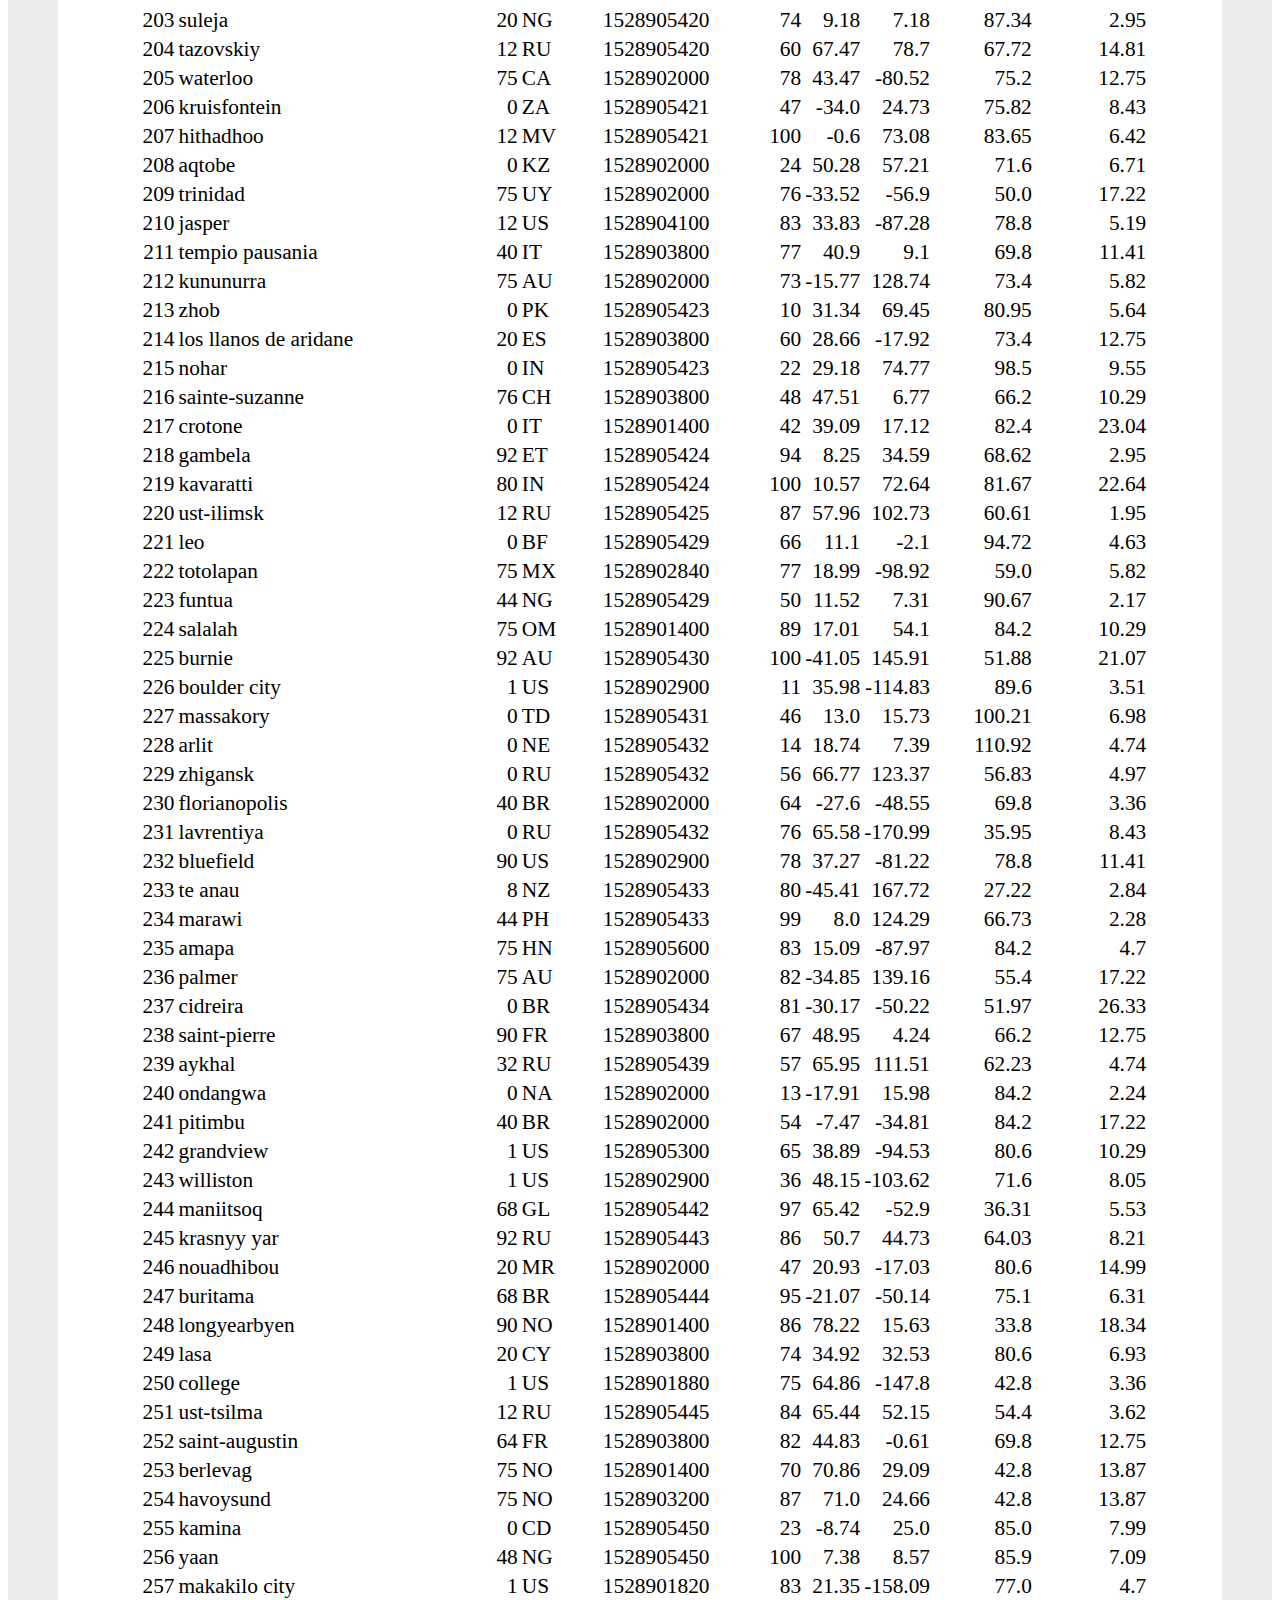
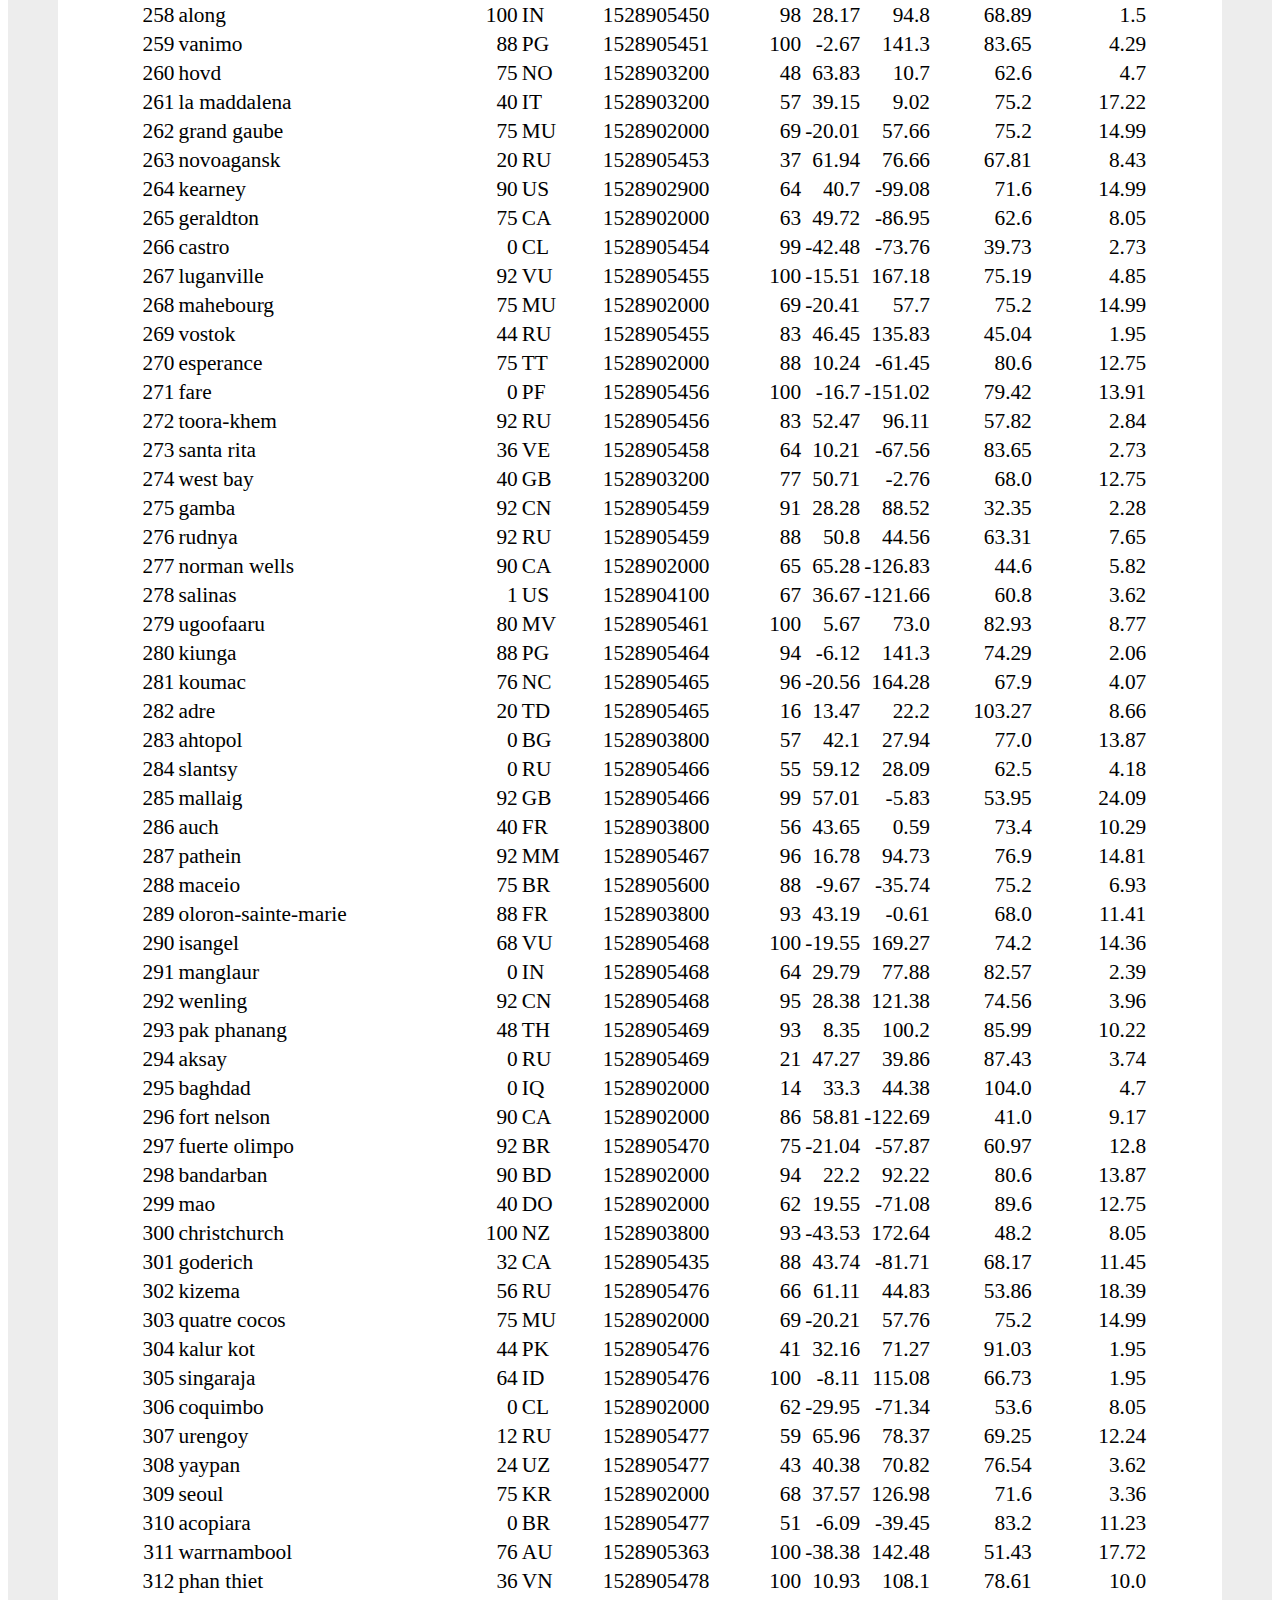
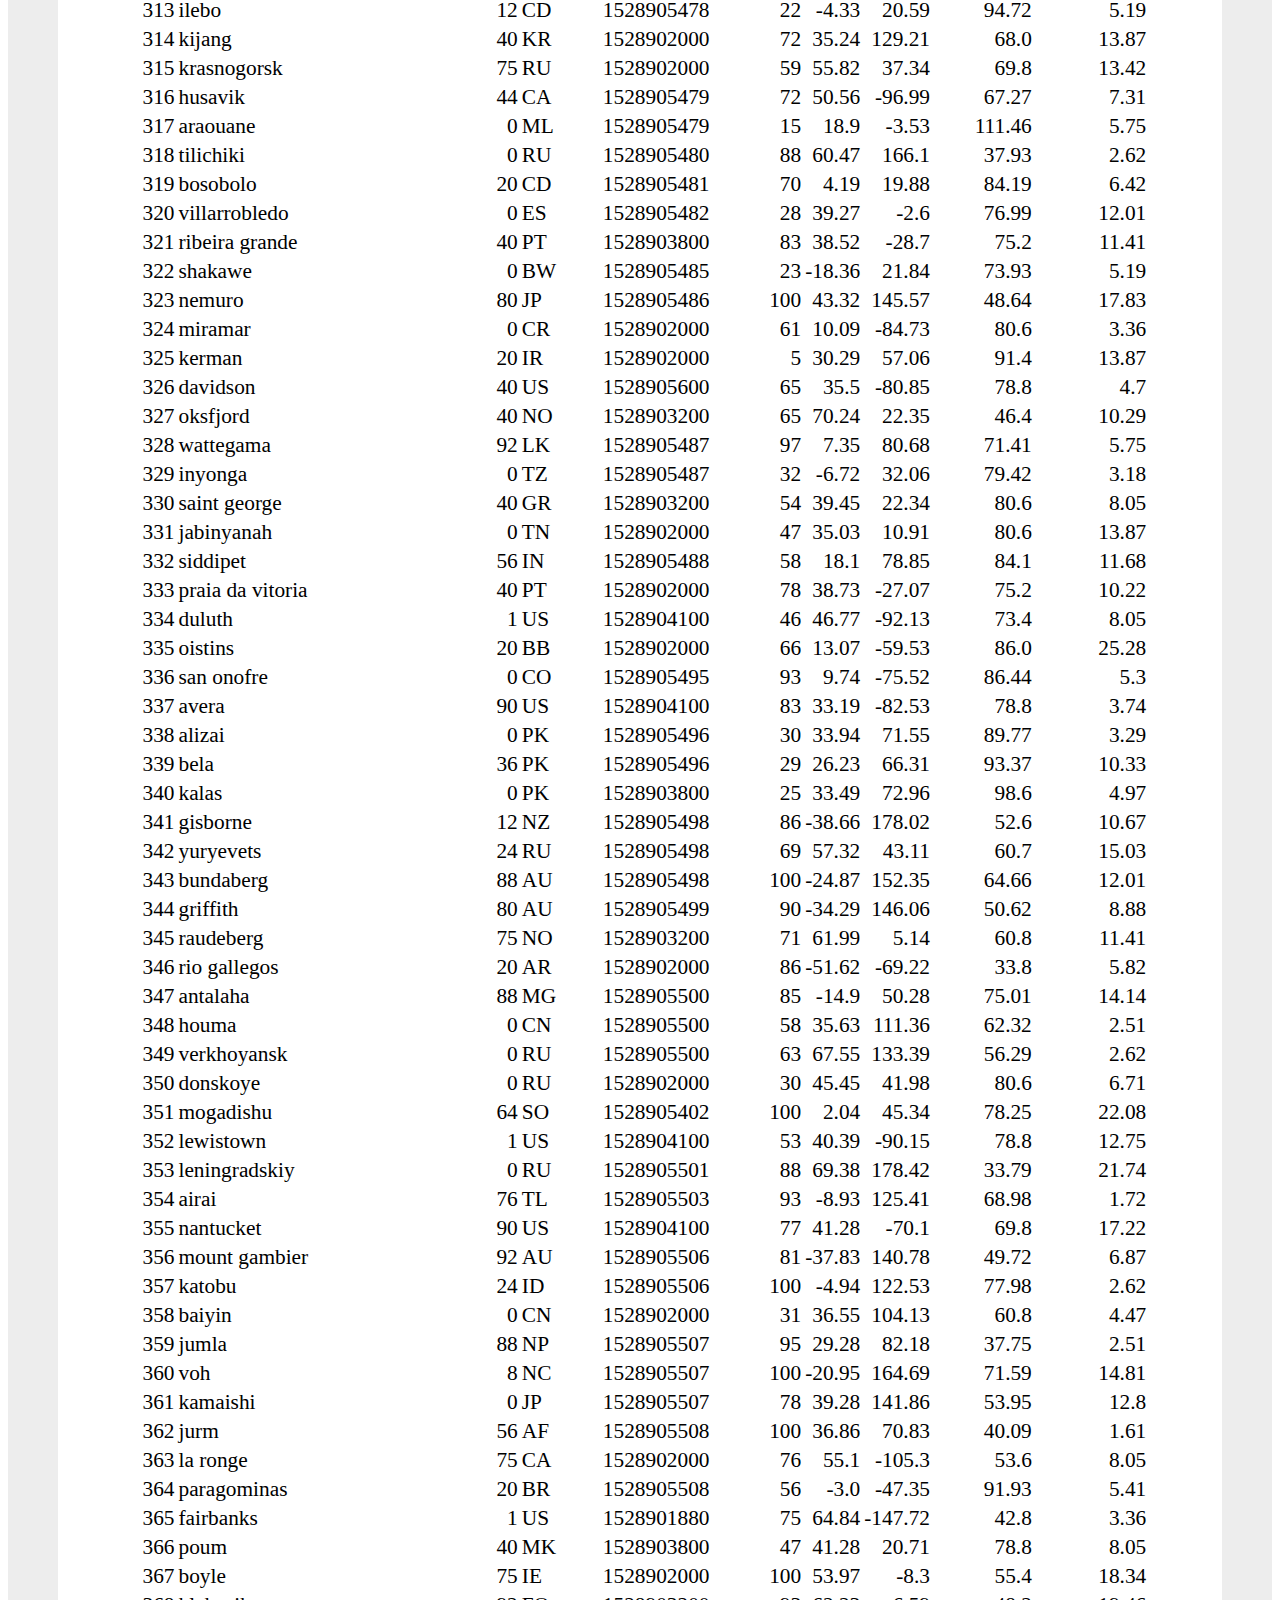
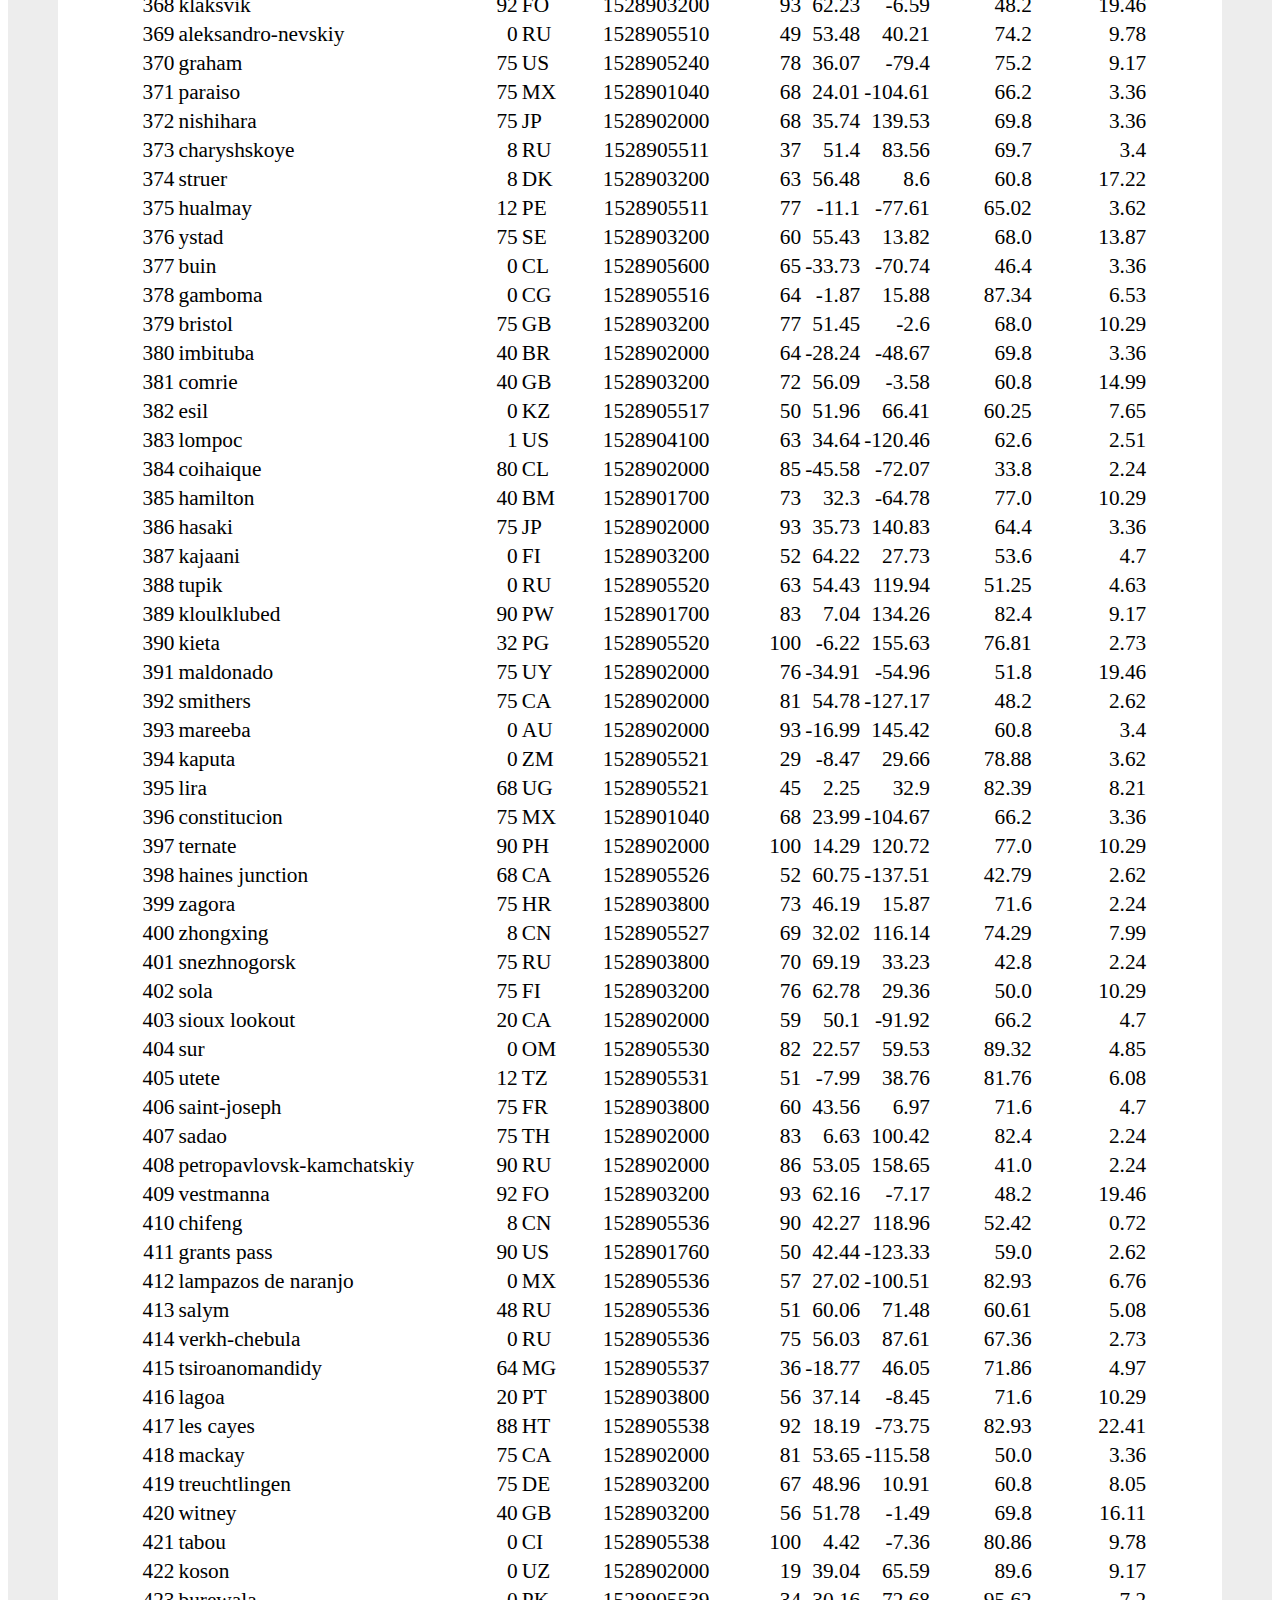
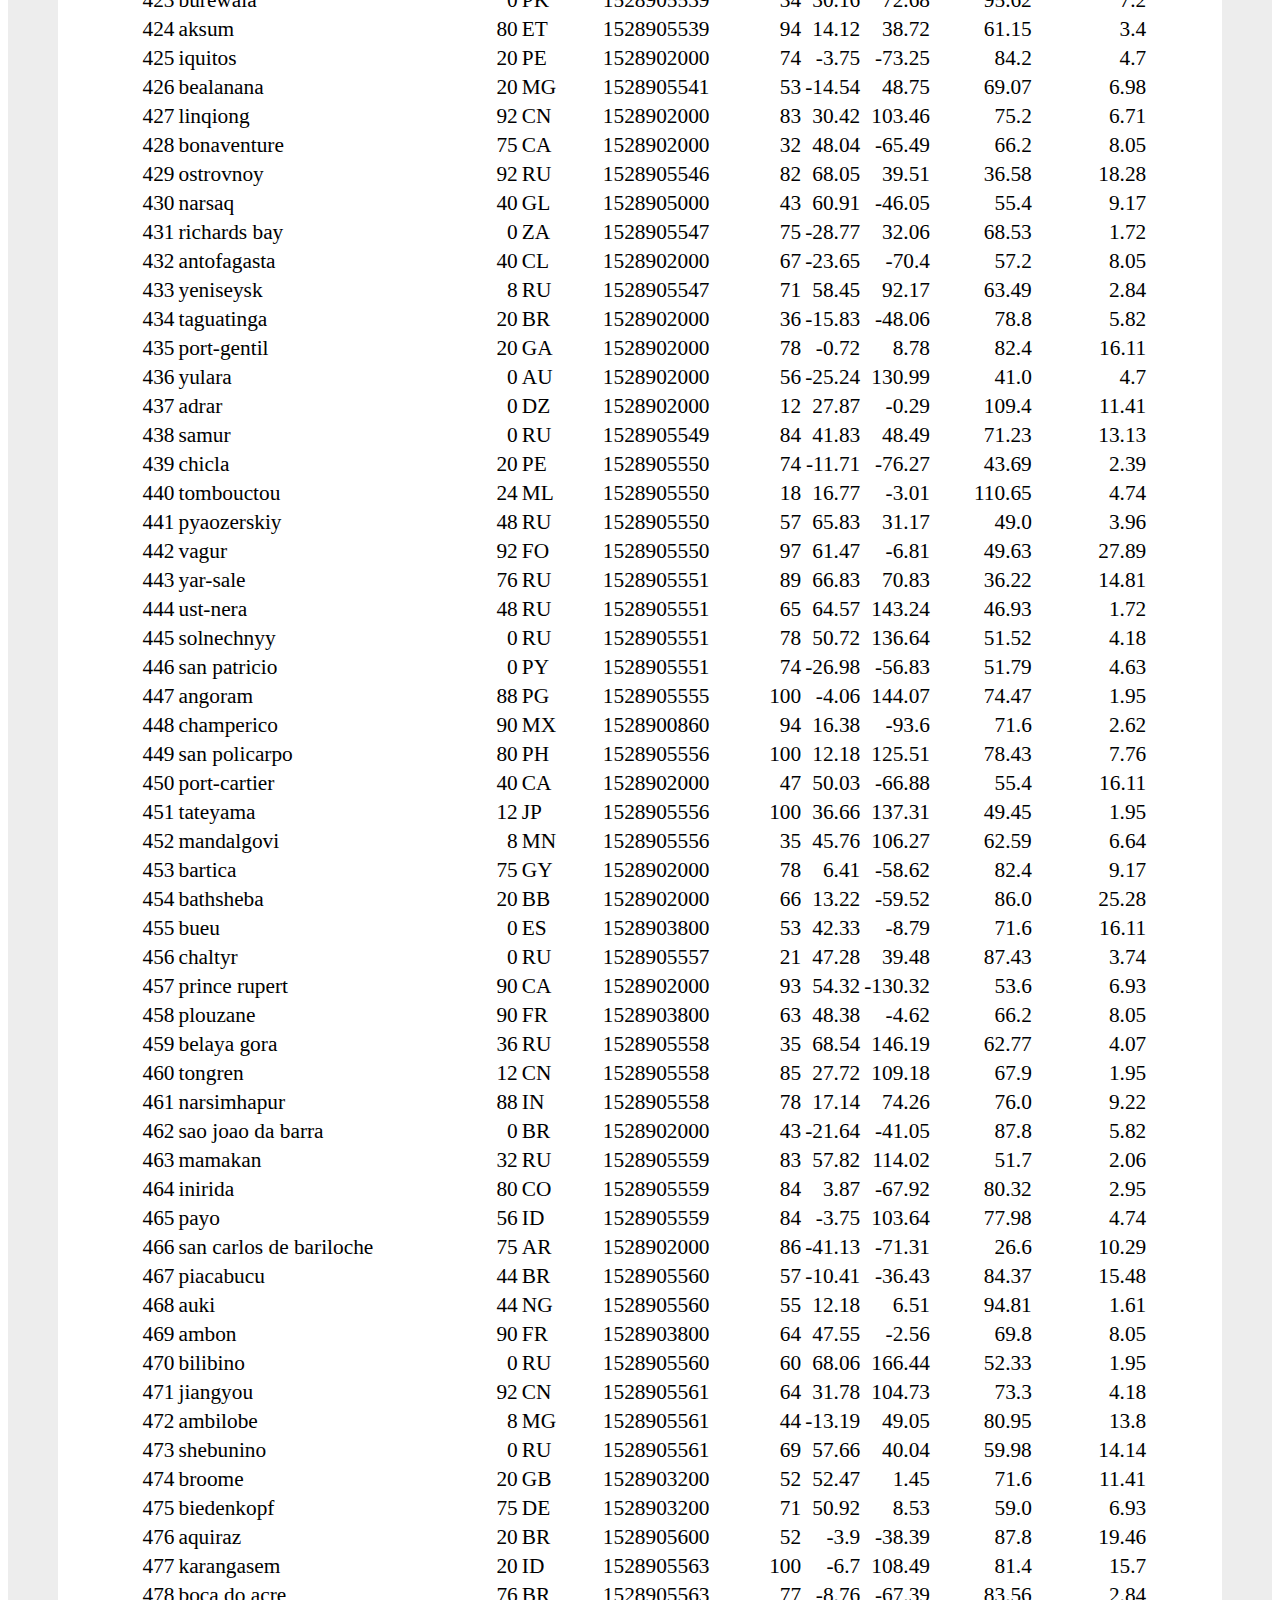
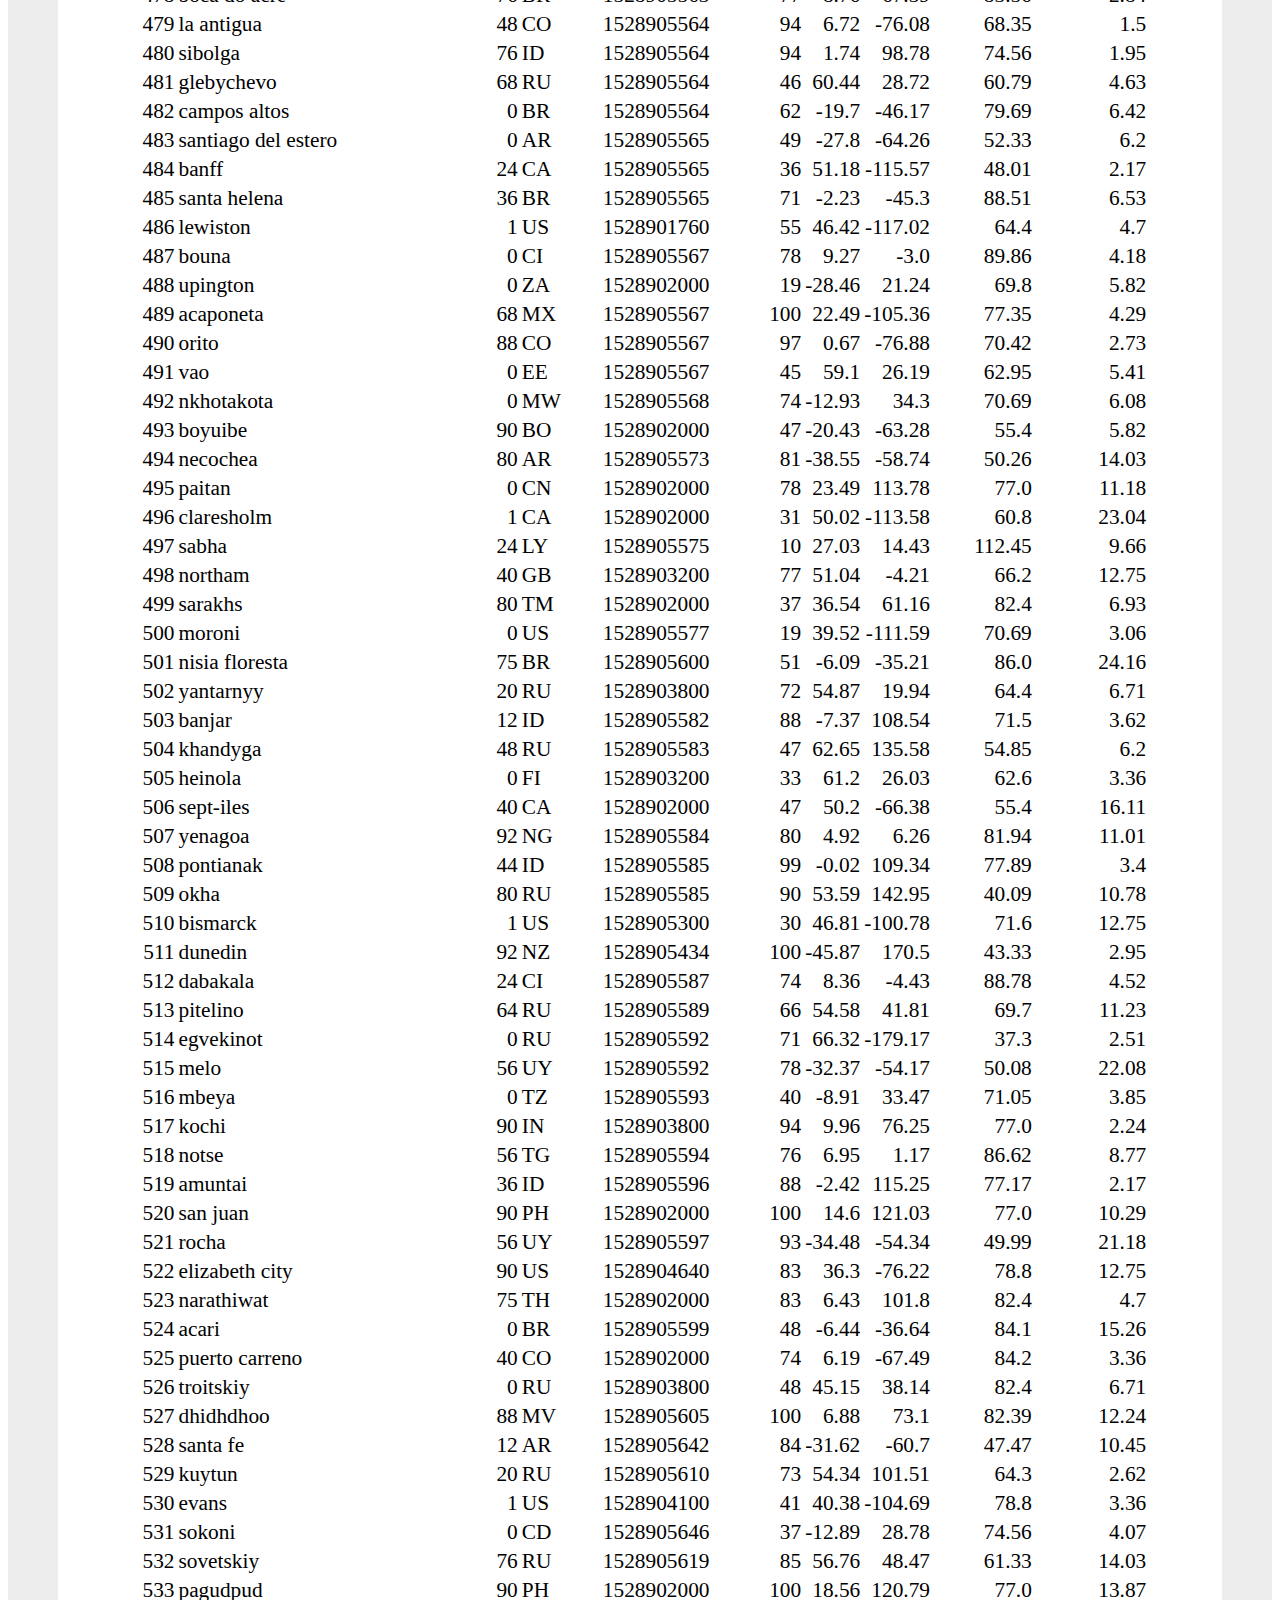
<file: data.html>
<!DOCTYPE html>
<html>
<head>
    <meta charset="utf-8" />
    <title>Data</title>
    <link rel="stylesheet" href="https://stackpath.bootstrapcdn.com/bootstrap/4.1.2/css/bootstrap.min.css" integrity="sha384-Smlep5jCw/wG7hdkwQ/Z5nLIefveQRIY9nfy6xoR1uRYBtpZgI6339F5dgvm/e9B" crossorigin="anonymous">
    <link rel="stylesheet" href="style.css">
    <script src="https://code.jquery.com/jquery-3.3.1.slim.min.js" integrity="sha384-q8i/X+965DzO0rT7abK41JStQIAqVgRVzpbzo5smXKp4YfRvH+8abtTE1Pi6jizo" crossorigin="anonymous"></script>
    <script src="https://cdnjs.cloudflare.com/ajax/libs/popper.js/1.14.3/umd/popper.min.js" integrity="sha384-ZMP7rVo3mIykV+2+9J3UJ46jBk0WLaUAdn689aCwoqbBJiSnjAK/l8WvCWPIPm49" crossorigin="anonymous"></script>
    <script src="https://stackpath.bootstrapcdn.com/bootstrap/4.1.2/js/bootstrap.min.js" integrity="sha384-o+RDsa0aLu++PJvFqy8fFScvbHFLtbvScb8AjopnFD+iEQ7wo/CG0xlczd+2O/em" crossorigin="anonymous"></script>
</head>
<body>

    <nav class="navbar navbar-expand-lg navbar-light bg-light">
        <div class="container-fluid">
                <div class="navbar-header">
                    <a class="nav-link title_box" href="index.html">Lattitude</a>
                </div>
                
            <ul class="navbar-nav navbar-right">

                <li class="nav-item dropdown">
                    <a class="nav-link dropdown-toggle" href="#" id="navbarDropdownMenuLink" role="button" data-toggle="dropdown" aria-haspopup="true" aria-expanded="false">
                    Plots
                    </a>
                    <div class="dropdown-menu dropdown-menu-right" aria-labelledby="navbarDropdownMenuLink">
                        <a class="dropdown-item" href="maxtemperature.html">Max Temperature</a>
                        <a class="dropdown-item" href="humidity.html">Humidity</a>
                        <a class="dropdown-item" href="cloudiness.html">Cloudiness</a>
                        <a class="dropdown-item" href="windspeed.html">Wind Speed</a>
                    </div>
                </li>

                <li class="nav-item">
                    <a class="nav-link" href="comparison.html">Comparison</a>
                </li>
                <li class="nav-item">
                    <a class="nav-link" href="data.html">Data</a>
                </li>
            </ul>
        </div>
    </nav>



    <div class="row container_box">
        <div class = "main-title box">
            <h1>Comparison: Latitude vs X</h1>
            <hr>

            <p>The following table includes all of the data used for plotting during this project.</p>
            <br>
            <br>

            <table class="table table-bordered table-hover table-condensed">
                    <thead><tr><th title="Field #1">City_ID</th>
                    <th title="Field #2">City</th>
                    <th title="Field #3">Cloudiness</th>
                    <th title="Field #4">Country</th>
                    <th title="Field #5">Date</th>
                    <th title="Field #6">Humidity</th>
                    <th title="Field #7">Lat</th>
                    <th title="Field #8">Lng</th>
                    <th title="Field #9">Max Temp</th>
                    <th title="Field #10">Wind Speed</th>
                    </tr></thead>
                    <tbody><tr>
                    <td align="right">0</td>
                    <td>jacareacanga</td>
                    <td align="right">0</td>
                    <td>BR</td>
                    <td align="right">1528902000</td>
                    <td align="right">62</td>
                    <td align="right">-6.22</td>
                    <td align="right">-57.76</td>
                    <td align="right">89.6</td>
                    <td align="right">6.93</td>
                    </tr>
                    <tr>
                    <td align="right">1</td>
                    <td>kaitangata</td>
                    <td align="right">100</td>
                    <td>NZ</td>
                    <td align="right">1528905304</td>
                    <td align="right">94</td>
                    <td align="right">-46.28</td>
                    <td align="right">169.85</td>
                    <td align="right">42.61</td>
                    <td align="right">5.64</td>
                    </tr>
                    <tr>
                    <td align="right">2</td>
                    <td>goulburn</td>
                    <td align="right">20</td>
                    <td>AU</td>
                    <td align="right">1528905078</td>
                    <td align="right">91</td>
                    <td align="right">-34.75</td>
                    <td align="right">149.72</td>
                    <td align="right">44.32</td>
                    <td align="right">10.11</td>
                    </tr>
                    <tr>
                    <td align="right">3</td>
                    <td>lata</td>
                    <td align="right">76</td>
                    <td>IN</td>
                    <td align="right">1528905305</td>
                    <td align="right">89</td>
                    <td align="right">30.78</td>
                    <td align="right">78.62</td>
                    <td align="right">59.89</td>
                    <td align="right">0.94</td>
                    </tr>
                    <tr>
                    <td align="right">4</td>
                    <td>chokurdakh</td>
                    <td align="right">0</td>
                    <td>RU</td>
                    <td align="right">1528905306</td>
                    <td align="right">88</td>
                    <td align="right">70.62</td>
                    <td align="right">147.9</td>
                    <td align="right">32.17</td>
                    <td align="right">2.95</td>
                    </tr>
                    <tr>
                    <td align="right">5</td>
                    <td>martyush</td>
                    <td align="right">92</td>
                    <td>RU</td>
                    <td align="right">1528905306</td>
                    <td align="right">94</td>
                    <td align="right">56.4</td>
                    <td align="right">61.89</td>
                    <td align="right">55.03</td>
                    <td align="right">9.33</td>
                    </tr>
                    <tr>
                    <td align="right">6</td>
                    <td>hobart</td>
                    <td align="right">20</td>
                    <td>AU</td>
                    <td align="right">1528902000</td>
                    <td align="right">87</td>
                    <td align="right">-42.88</td>
                    <td align="right">147.33</td>
                    <td align="right">44.6</td>
                    <td align="right">8.05</td>
                    </tr>
                    <tr>
                    <td align="right">7</td>
                    <td>broken hill</td>
                    <td align="right">0</td>
                    <td>AU</td>
                    <td align="right">1528905311</td>
                    <td align="right">88</td>
                    <td align="right">-31.97</td>
                    <td align="right">141.45</td>
                    <td align="right">44.5</td>
                    <td align="right">7.31</td>
                    </tr>
                    <tr>
                    <td align="right">8</td>
                    <td>harnosand</td>
                    <td align="right">0</td>
                    <td>SE</td>
                    <td align="right">1528903200</td>
                    <td align="right">44</td>
                    <td align="right">62.63</td>
                    <td align="right">17.94</td>
                    <td align="right">60.8</td>
                    <td align="right">13.87</td>
                    </tr>
                    <tr>
                    <td align="right">9</td>
                    <td>tuatapere</td>
                    <td align="right">0</td>
                    <td>NZ</td>
                    <td align="right">1528905312</td>
                    <td align="right">100</td>
                    <td align="right">-46.13</td>
                    <td align="right">167.69</td>
                    <td align="right">38.92</td>
                    <td align="right">3.4</td>
                    </tr>
                    <tr>
                    <td align="right">10</td>
                    <td>puerto ayora</td>
                    <td align="right">90</td>
                    <td>EC</td>
                    <td align="right">1528902000</td>
                    <td align="right">69</td>
                    <td align="right">-0.74</td>
                    <td align="right">-90.35</td>
                    <td align="right">77.0</td>
                    <td align="right">13.87</td>
                    </tr>
                    <tr>
                    <td align="right">11</td>
                    <td>havre-saint-pierre</td>
                    <td align="right">75</td>
                    <td>CA</td>
                    <td align="right">1528902000</td>
                    <td align="right">58</td>
                    <td align="right">50.23</td>
                    <td align="right">-63.6</td>
                    <td align="right">53.6</td>
                    <td align="right">19.46</td>
                    </tr>
                    <tr>
                    <td align="right">12</td>
                    <td>punta arenas</td>
                    <td align="right">0</td>
                    <td>CL</td>
                    <td align="right">1528902000</td>
                    <td align="right">100</td>
                    <td align="right">-53.16</td>
                    <td align="right">-70.91</td>
                    <td align="right">35.6</td>
                    <td align="right">9.17</td>
                    </tr>
                    <tr>
                    <td align="right">13</td>
                    <td>tasiilaq</td>
                    <td align="right">75</td>
                    <td>GL</td>
                    <td align="right">1528901400</td>
                    <td align="right">60</td>
                    <td align="right">65.61</td>
                    <td align="right">-37.64</td>
                    <td align="right">39.2</td>
                    <td align="right">2.24</td>
                    </tr>
                    <tr>
                    <td align="right">14</td>
                    <td>chapais</td>
                    <td align="right">40</td>
                    <td>CA</td>
                    <td align="right">1528902000</td>
                    <td align="right">38</td>
                    <td align="right">49.78</td>
                    <td align="right">-74.86</td>
                    <td align="right">59.0</td>
                    <td align="right">10.29</td>
                    </tr>
                    <tr>
                    <td align="right">15</td>
                    <td>avarua</td>
                    <td align="right">40</td>
                    <td>CK</td>
                    <td align="right">1528902000</td>
                    <td align="right">56</td>
                    <td align="right">-21.21</td>
                    <td align="right">-159.78</td>
                    <td align="right">73.4</td>
                    <td align="right">10.29</td>
                    </tr>
                    <tr>
                    <td align="right">16</td>
                    <td>hofn</td>
                    <td align="right">75</td>
                    <td>IS</td>
                    <td align="right">1528902000</td>
                    <td align="right">87</td>
                    <td align="right">64.25</td>
                    <td align="right">-15.21</td>
                    <td align="right">51.8</td>
                    <td align="right">8.05</td>
                    </tr>
                    <tr>
                    <td align="right">17</td>
                    <td>yukamenskoye</td>
                    <td align="right">92</td>
                    <td>RU</td>
                    <td align="right">1528905315</td>
                    <td align="right">98</td>
                    <td align="right">57.89</td>
                    <td align="right">52.24</td>
                    <td align="right">56.65</td>
                    <td align="right">10.22</td>
                    </tr>
                    <tr>
                    <td align="right">18</td>
                    <td>khandbari</td>
                    <td align="right">80</td>
                    <td>NP</td>
                    <td align="right">1528905315</td>
                    <td align="right">67</td>
                    <td align="right">27.38</td>
                    <td align="right">87.21</td>
                    <td align="right">44.59</td>
                    <td align="right">1.39</td>
                    </tr>
                    <tr>
                    <td align="right">19</td>
                    <td>bethel</td>
                    <td align="right">1</td>
                    <td>US</td>
                    <td align="right">1528901580</td>
                    <td align="right">93</td>
                    <td align="right">60.79</td>
                    <td align="right">-161.76</td>
                    <td align="right">44.6</td>
                    <td align="right">8.05</td>
                    </tr>
                    <tr>
                    <td align="right">20</td>
                    <td>ushuaia</td>
                    <td align="right">75</td>
                    <td>AR</td>
                    <td align="right">1528902000</td>
                    <td align="right">64</td>
                    <td align="right">-54.81</td>
                    <td align="right">-68.31</td>
                    <td align="right">41.0</td>
                    <td align="right">3.36</td>
                    </tr>
                    <tr>
                    <td align="right">21</td>
                    <td>east london</td>
                    <td align="right">0</td>
                    <td>ZA</td>
                    <td align="right">1528902000</td>
                    <td align="right">37</td>
                    <td align="right">-33.02</td>
                    <td align="right">27.91</td>
                    <td align="right">69.8</td>
                    <td align="right">5.82</td>
                    </tr>
                    <tr>
                    <td align="right">22</td>
                    <td>bluff</td>
                    <td align="right">76</td>
                    <td>AU</td>
                    <td align="right">1528905321</td>
                    <td align="right">76</td>
                    <td align="right">-23.58</td>
                    <td align="right">149.07</td>
                    <td align="right">61.96</td>
                    <td align="right">4.74</td>
                    </tr>
                    <tr>
                    <td align="right">23</td>
                    <td>mount isa</td>
                    <td align="right">75</td>
                    <td>AU</td>
                    <td align="right">1528902000</td>
                    <td align="right">100</td>
                    <td align="right">-20.73</td>
                    <td align="right">139.49</td>
                    <td align="right">64.4</td>
                    <td align="right">3.29</td>
                    </tr>
                    <tr>
                    <td align="right">24</td>
                    <td>pevek</td>
                    <td align="right">0</td>
                    <td>RU</td>
                    <td align="right">1528905321</td>
                    <td align="right">71</td>
                    <td align="right">69.7</td>
                    <td align="right">170.27</td>
                    <td align="right">36.94</td>
                    <td align="right">6.98</td>
                    </tr>
                    <tr>
                    <td align="right">25</td>
                    <td>gao</td>
                    <td align="right">24</td>
                    <td>ML</td>
                    <td align="right">1528905321</td>
                    <td align="right">16</td>
                    <td align="right">16.28</td>
                    <td align="right">-0.04</td>
                    <td align="right">110.02</td>
                    <td align="right">4.97</td>
                    </tr>
                    <tr>
                    <td align="right">26</td>
                    <td>cabo san lucas</td>
                    <td align="right">75</td>
                    <td>MX</td>
                    <td align="right">1528901160</td>
                    <td align="right">74</td>
                    <td align="right">22.89</td>
                    <td align="right">-109.91</td>
                    <td align="right">84.2</td>
                    <td align="right">10.29</td>
                    </tr>
                    <tr>
                    <td align="right">27</td>
                    <td>sao filipe</td>
                    <td align="right">0</td>
                    <td>CV</td>
                    <td align="right">1528905323</td>
                    <td align="right">88</td>
                    <td align="right">14.9</td>
                    <td align="right">-24.5</td>
                    <td align="right">75.73</td>
                    <td align="right">13.02</td>
                    </tr>
                    <tr>
                    <td align="right">28</td>
                    <td>tiksi</td>
                    <td align="right">44</td>
                    <td>RU</td>
                    <td align="right">1528905298</td>
                    <td align="right">58</td>
                    <td align="right">71.64</td>
                    <td align="right">128.87</td>
                    <td align="right">57.73</td>
                    <td align="right">10.11</td>
                    </tr>
                    <tr>
                    <td align="right">29</td>
                    <td>busselton</td>
                    <td align="right">92</td>
                    <td>AU</td>
                    <td align="right">1528905323</td>
                    <td align="right">100</td>
                    <td align="right">-33.64</td>
                    <td align="right">115.35</td>
                    <td align="right">60.43</td>
                    <td align="right">10.56</td>
                    </tr>
                    <tr>
                    <td align="right">30</td>
                    <td>alofi</td>
                    <td align="right">76</td>
                    <td>NU</td>
                    <td align="right">1528902000</td>
                    <td align="right">88</td>
                    <td align="right">-19.06</td>
                    <td align="right">-169.92</td>
                    <td align="right">71.6</td>
                    <td align="right">3.36</td>
                    </tr>
                    <tr>
                    <td align="right">31</td>
                    <td>ola</td>
                    <td align="right">75</td>
                    <td>RU</td>
                    <td align="right">1528902000</td>
                    <td align="right">100</td>
                    <td align="right">59.58</td>
                    <td align="right">151.3</td>
                    <td align="right">42.8</td>
                    <td align="right">7.76</td>
                    </tr>
                    <tr>
                    <td align="right">32</td>
                    <td>atar</td>
                    <td align="right">20</td>
                    <td>MR</td>
                    <td align="right">1528902000</td>
                    <td align="right">19</td>
                    <td align="right">20.52</td>
                    <td align="right">-13.05</td>
                    <td align="right">91.4</td>
                    <td align="right">9.17</td>
                    </tr>
                    <tr>
                    <td align="right">33</td>
                    <td>rikitea</td>
                    <td align="right">0</td>
                    <td>PF</td>
                    <td align="right">1528905325</td>
                    <td align="right">100</td>
                    <td align="right">-23.12</td>
                    <td align="right">-134.97</td>
                    <td align="right">73.57</td>
                    <td align="right">8.66</td>
                    </tr>
                    <tr>
                    <td align="right">34</td>
                    <td>hermanus</td>
                    <td align="right">0</td>
                    <td>ZA</td>
                    <td align="right">1528905325</td>
                    <td align="right">24</td>
                    <td align="right">-34.42</td>
                    <td align="right">19.24</td>
                    <td align="right">77.17</td>
                    <td align="right">8.66</td>
                    </tr>
                    <tr>
                    <td align="right">35</td>
                    <td>ponta delgada</td>
                    <td align="right">75</td>
                    <td>PT</td>
                    <td align="right">1528903800</td>
                    <td align="right">88</td>
                    <td align="right">37.73</td>
                    <td align="right">-25.67</td>
                    <td align="right">71.6</td>
                    <td align="right">12.75</td>
                    </tr>
                    <tr>
                    <td align="right">36</td>
                    <td>bambari</td>
                    <td align="right">24</td>
                    <td>CF</td>
                    <td align="right">1528905326</td>
                    <td align="right">84</td>
                    <td align="right">5.77</td>
                    <td align="right">20.68</td>
                    <td align="right">81.85</td>
                    <td align="right">7.65</td>
                    </tr>
                    <tr>
                    <td align="right">37</td>
                    <td>cap malheureux</td>
                    <td align="right">75</td>
                    <td>MU</td>
                    <td align="right">1528902000</td>
                    <td align="right">69</td>
                    <td align="right">-19.98</td>
                    <td align="right">57.61</td>
                    <td align="right">75.2</td>
                    <td align="right">14.99</td>
                    </tr>
                    <tr>
                    <td align="right">38</td>
                    <td>puerto escondido</td>
                    <td align="right">75</td>
                    <td>MX</td>
                    <td align="right">1528901100</td>
                    <td align="right">65</td>
                    <td align="right">15.86</td>
                    <td align="right">-97.07</td>
                    <td align="right">80.6</td>
                    <td align="right">3.36</td>
                    </tr>
                    <tr>
                    <td align="right">39</td>
                    <td>qaanaaq</td>
                    <td align="right">32</td>
                    <td>GL</td>
                    <td align="right">1528905330</td>
                    <td align="right">100</td>
                    <td align="right">77.48</td>
                    <td align="right">-69.36</td>
                    <td align="right">31.45</td>
                    <td align="right">6.31</td>
                    </tr>
                    <tr>
                    <td align="right">40</td>
                    <td>new norfolk</td>
                    <td align="right">20</td>
                    <td>AU</td>
                    <td align="right">1528902000</td>
                    <td align="right">87</td>
                    <td align="right">-42.78</td>
                    <td align="right">147.06</td>
                    <td align="right">44.6</td>
                    <td align="right">8.05</td>
                    </tr>
                    <tr>
                    <td align="right">41</td>
                    <td>najran</td>
                    <td align="right">40</td>
                    <td>SA</td>
                    <td align="right">1528902000</td>
                    <td align="right">13</td>
                    <td align="right">17.54</td>
                    <td align="right">44.22</td>
                    <td align="right">98.6</td>
                    <td align="right">11.41</td>
                    </tr>
                    <tr>
                    <td align="right">42</td>
                    <td>isla mujeres</td>
                    <td align="right">90</td>
                    <td>MX</td>
                    <td align="right">1528904340</td>
                    <td align="right">100</td>
                    <td align="right">21.23</td>
                    <td align="right">-86.73</td>
                    <td align="right">75.2</td>
                    <td align="right">16.11</td>
                    </tr>
                    <tr>
                    <td align="right">43</td>
                    <td>mar del plata</td>
                    <td align="right">0</td>
                    <td>AR</td>
                    <td align="right">1528905297</td>
                    <td align="right">100</td>
                    <td align="right">-46.43</td>
                    <td align="right">-67.52</td>
                    <td align="right">32.53</td>
                    <td align="right">7.31</td>
                    </tr>
                    <tr>
                    <td align="right">44</td>
                    <td>provideniya</td>
                    <td align="right">0</td>
                    <td>RU</td>
                    <td align="right">1528905332</td>
                    <td align="right">91</td>
                    <td align="right">64.42</td>
                    <td align="right">-173.23</td>
                    <td align="right">40.63</td>
                    <td align="right">10.78</td>
                    </tr>
                    <tr>
                    <td align="right">45</td>
                    <td>jamestown</td>
                    <td align="right">12</td>
                    <td>AU</td>
                    <td align="right">1528905333</td>
                    <td align="right">88</td>
                    <td align="right">-33.21</td>
                    <td align="right">138.6</td>
                    <td align="right">43.15</td>
                    <td align="right">10.89</td>
                    </tr>
                    <tr>
                    <td align="right">46</td>
                    <td>medicine hat</td>
                    <td align="right">20</td>
                    <td>CA</td>
                    <td align="right">1528902000</td>
                    <td align="right">34</td>
                    <td align="right">50.04</td>
                    <td align="right">-110.68</td>
                    <td align="right">66.2</td>
                    <td align="right">14.99</td>
                    </tr>
                    <tr>
                    <td align="right">47</td>
                    <td>katsuura</td>
                    <td align="right">8</td>
                    <td>JP</td>
                    <td align="right">1528905334</td>
                    <td align="right">88</td>
                    <td align="right">33.93</td>
                    <td align="right">134.5</td>
                    <td align="right">62.05</td>
                    <td align="right">7.54</td>
                    </tr>
                    <tr>
                    <td align="right">48</td>
                    <td>aklavik</td>
                    <td align="right">20</td>
                    <td>CA</td>
                    <td align="right">1528902000</td>
                    <td align="right">53</td>
                    <td align="right">68.22</td>
                    <td align="right">-135.01</td>
                    <td align="right">51.8</td>
                    <td align="right">11.41</td>
                    </tr>
                    <tr>
                    <td align="right">49</td>
                    <td>tuktoyaktuk</td>
                    <td align="right">20</td>
                    <td>CA</td>
                    <td align="right">1528902000</td>
                    <td align="right">61</td>
                    <td align="right">69.44</td>
                    <td align="right">-133.03</td>
                    <td align="right">46.4</td>
                    <td align="right">6.93</td>
                    </tr>
                    <tr>
                    <td align="right">50</td>
                    <td>kapaa</td>
                    <td align="right">90</td>
                    <td>US</td>
                    <td align="right">1528901760</td>
                    <td align="right">88</td>
                    <td align="right">22.08</td>
                    <td align="right">-159.32</td>
                    <td align="right">75.2</td>
                    <td align="right">14.99</td>
                    </tr>
                    <tr>
                    <td align="right">51</td>
                    <td>mildura</td>
                    <td align="right">0</td>
                    <td>AU</td>
                    <td align="right">1528905300</td>
                    <td align="right">92</td>
                    <td align="right">-34.18</td>
                    <td align="right">142.16</td>
                    <td align="right">45.67</td>
                    <td align="right">9.66</td>
                    </tr>
                    <tr>
                    <td align="right">52</td>
                    <td>souillac</td>
                    <td align="right">75</td>
                    <td>FR</td>
                    <td align="right">1528903800</td>
                    <td align="right">49</td>
                    <td align="right">45.6</td>
                    <td align="right">-0.6</td>
                    <td align="right">73.4</td>
                    <td align="right">10.29</td>
                    </tr>
                    <tr>
                    <td align="right">53</td>
                    <td>lorengau</td>
                    <td align="right">100</td>
                    <td>PG</td>
                    <td align="right">1528905336</td>
                    <td align="right">100</td>
                    <td align="right">-2.02</td>
                    <td align="right">147.27</td>
                    <td align="right">80.59</td>
                    <td align="right">3.85</td>
                    </tr>
                    <tr>
                    <td align="right">54</td>
                    <td>praia</td>
                    <td align="right">20</td>
                    <td>BR</td>
                    <td align="right">1528902000</td>
                    <td align="right">47</td>
                    <td align="right">-20.25</td>
                    <td align="right">-43.81</td>
                    <td align="right">82.4</td>
                    <td align="right">3.36</td>
                    </tr>
                    <tr>
                    <td align="right">55</td>
                    <td>port alfred</td>
                    <td align="right">0</td>
                    <td>ZA</td>
                    <td align="right">1528905338</td>
                    <td align="right">50</td>
                    <td align="right">-33.59</td>
                    <td align="right">26.89</td>
                    <td align="right">76.54</td>
                    <td align="right">7.2</td>
                    </tr>
                    <tr>
                    <td align="right">56</td>
                    <td>barranca</td>
                    <td align="right">0</td>
                    <td>PE</td>
                    <td align="right">1528905339</td>
                    <td align="right">98</td>
                    <td align="right">-10.75</td>
                    <td align="right">-77.76</td>
                    <td align="right">61.87</td>
                    <td align="right">9.89</td>
                    </tr>
                    <tr>
                    <td align="right">57</td>
                    <td>nome</td>
                    <td align="right">40</td>
                    <td>US</td>
                    <td align="right">1528902900</td>
                    <td align="right">70</td>
                    <td align="right">30.04</td>
                    <td align="right">-94.42</td>
                    <td align="right">87.8</td>
                    <td align="right">3.36</td>
                    </tr>
                    <tr>
                    <td align="right">58</td>
                    <td>matay</td>
                    <td align="right">0</td>
                    <td>EG</td>
                    <td align="right">1528905339</td>
                    <td align="right">23</td>
                    <td align="right">28.42</td>
                    <td align="right">30.79</td>
                    <td align="right">97.69</td>
                    <td align="right">6.98</td>
                    </tr>
                    <tr>
                    <td align="right">59</td>
                    <td>saskylakh</td>
                    <td align="right">48</td>
                    <td>RU</td>
                    <td align="right">1528905339</td>
                    <td align="right">55</td>
                    <td align="right">71.97</td>
                    <td align="right">114.09</td>
                    <td align="right">59.53</td>
                    <td align="right">5.86</td>
                    </tr>
                    <tr>
                    <td align="right">60</td>
                    <td>itarema</td>
                    <td align="right">0</td>
                    <td>BR</td>
                    <td align="right">1528905340</td>
                    <td align="right">61</td>
                    <td align="right">-2.92</td>
                    <td align="right">-39.92</td>
                    <td align="right">88.33</td>
                    <td align="right">12.57</td>
                    </tr>
                    <tr>
                    <td align="right">61</td>
                    <td>butaritari</td>
                    <td align="right">56</td>
                    <td>KI</td>
                    <td align="right">1528905340</td>
                    <td align="right">100</td>
                    <td align="right">3.07</td>
                    <td align="right">172.79</td>
                    <td align="right">81.13</td>
                    <td align="right">7.31</td>
                    </tr>
                    <tr>
                    <td align="right">62</td>
                    <td>peniche</td>
                    <td align="right">20</td>
                    <td>PT</td>
                    <td align="right">1528903800</td>
                    <td align="right">64</td>
                    <td align="right">39.36</td>
                    <td align="right">-9.38</td>
                    <td align="right">75.2</td>
                    <td align="right">12.75</td>
                    </tr>
                    <tr>
                    <td align="right">63</td>
                    <td>beloha</td>
                    <td align="right">0</td>
                    <td>MG</td>
                    <td align="right">1528905340</td>
                    <td align="right">57</td>
                    <td align="right">-25.17</td>
                    <td align="right">45.06</td>
                    <td align="right">71.95</td>
                    <td align="right">16.37</td>
                    </tr>
                    <tr>
                    <td align="right">64</td>
                    <td>anadyr</td>
                    <td align="right">0</td>
                    <td>RU</td>
                    <td align="right">1528902000</td>
                    <td align="right">57</td>
                    <td align="right">64.73</td>
                    <td align="right">177.51</td>
                    <td align="right">48.2</td>
                    <td align="right">4.47</td>
                    </tr>
                    <tr>
                    <td align="right">65</td>
                    <td>luderitz</td>
                    <td align="right">12</td>
                    <td>NA</td>
                    <td align="right">1528905342</td>
                    <td align="right">64</td>
                    <td align="right">-26.65</td>
                    <td align="right">15.16</td>
                    <td align="right">64.03</td>
                    <td align="right">17.38</td>
                    </tr>
                    <tr>
                    <td align="right">66</td>
                    <td>rochester</td>
                    <td align="right">1</td>
                    <td>US</td>
                    <td align="right">1528902960</td>
                    <td align="right">37</td>
                    <td align="right">44.02</td>
                    <td align="right">-92.46</td>
                    <td align="right">73.4</td>
                    <td align="right">6.93</td>
                    </tr>
                    <tr>
                    <td align="right">67</td>
                    <td>bosaso</td>
                    <td align="right">0</td>
                    <td>SO</td>
                    <td align="right">1528905347</td>
                    <td align="right">86</td>
                    <td align="right">11.28</td>
                    <td align="right">49.18</td>
                    <td align="right">89.77</td>
                    <td align="right">3.96</td>
                    </tr>
                    <tr>
                    <td align="right">68</td>
                    <td>faanui</td>
                    <td align="right">0</td>
                    <td>PF</td>
                    <td align="right">1528905347</td>
                    <td align="right">100</td>
                    <td align="right">-16.48</td>
                    <td align="right">-151.75</td>
                    <td align="right">79.96</td>
                    <td align="right">11.79</td>
                    </tr>
                    <tr>
                    <td align="right">69</td>
                    <td>grindavik</td>
                    <td align="right">75</td>
                    <td>IS</td>
                    <td align="right">1528902000</td>
                    <td align="right">70</td>
                    <td align="right">63.84</td>
                    <td align="right">-22.43</td>
                    <td align="right">48.2</td>
                    <td align="right">5.82</td>
                    </tr>
                    <tr>
                    <td align="right">70</td>
                    <td>margate</td>
                    <td align="right">20</td>
                    <td>AU</td>
                    <td align="right">1528902000</td>
                    <td align="right">87</td>
                    <td align="right">-43.03</td>
                    <td align="right">147.26</td>
                    <td align="right">44.6</td>
                    <td align="right">8.05</td>
                    </tr>
                    <tr>
                    <td align="right">71</td>
                    <td>marsh harbour</td>
                    <td align="right">88</td>
                    <td>BS</td>
                    <td align="right">1528905349</td>
                    <td align="right">95</td>
                    <td align="right">26.54</td>
                    <td align="right">-77.06</td>
                    <td align="right">82.39</td>
                    <td align="right">10.0</td>
                    </tr>
                    <tr>
                    <td align="right">72</td>
                    <td>comodoro rivadavia</td>
                    <td align="right">40</td>
                    <td>AR</td>
                    <td align="right">1528902000</td>
                    <td align="right">60</td>
                    <td align="right">-45.87</td>
                    <td align="right">-67.48</td>
                    <td align="right">42.8</td>
                    <td align="right">9.17</td>
                    </tr>
                    <tr>
                    <td align="right">73</td>
                    <td>upernavik</td>
                    <td align="right">92</td>
                    <td>GL</td>
                    <td align="right">1528905350</td>
                    <td align="right">100</td>
                    <td align="right">72.79</td>
                    <td align="right">-56.15</td>
                    <td align="right">29.29</td>
                    <td align="right">3.74</td>
                    </tr>
                    <tr>
                    <td align="right">74</td>
                    <td>uige</td>
                    <td align="right">0</td>
                    <td>AO</td>
                    <td align="right">1528905350</td>
                    <td align="right">29</td>
                    <td align="right">-7.61</td>
                    <td align="right">15.06</td>
                    <td align="right">86.8</td>
                    <td align="right">3.18</td>
                    </tr>
                    <tr>
                    <td align="right">75</td>
                    <td>bredasdorp</td>
                    <td align="right">0</td>
                    <td>ZA</td>
                    <td align="right">1528902000</td>
                    <td align="right">23</td>
                    <td align="right">-34.53</td>
                    <td align="right">20.04</td>
                    <td align="right">82.4</td>
                    <td align="right">5.82</td>
                    </tr>
                    <tr>
                    <td align="right">76</td>
                    <td>bodden town</td>
                    <td align="right">40</td>
                    <td>KY</td>
                    <td align="right">1528902000</td>
                    <td align="right">78</td>
                    <td align="right">19.28</td>
                    <td align="right">-81.25</td>
                    <td align="right">80.6</td>
                    <td align="right">16.11</td>
                    </tr>
                    <tr>
                    <td align="right">77</td>
                    <td>guerrero negro</td>
                    <td align="right">44</td>
                    <td>MX</td>
                    <td align="right">1528905350</td>
                    <td align="right">88</td>
                    <td align="right">27.97</td>
                    <td align="right">-114.04</td>
                    <td align="right">63.85</td>
                    <td align="right">3.74</td>
                    </tr>
                    <tr>
                    <td align="right">78</td>
                    <td>bilma</td>
                    <td align="right">0</td>
                    <td>NE</td>
                    <td align="right">1528905351</td>
                    <td align="right">12</td>
                    <td align="right">18.69</td>
                    <td align="right">12.92</td>
                    <td align="right">110.47</td>
                    <td align="right">4.63</td>
                    </tr>
                    <tr>
                    <td align="right">79</td>
                    <td>carnarvon</td>
                    <td align="right">0</td>
                    <td>ZA</td>
                    <td align="right">1528905351</td>
                    <td align="right">30</td>
                    <td align="right">-30.97</td>
                    <td align="right">22.13</td>
                    <td align="right">60.43</td>
                    <td align="right">14.25</td>
                    </tr>
                    <tr>
                    <td align="right">80</td>
                    <td>ponta do sol</td>
                    <td align="right">12</td>
                    <td>BR</td>
                    <td align="right">1528905352</td>
                    <td align="right">72</td>
                    <td align="right">-20.63</td>
                    <td align="right">-46.0</td>
                    <td align="right">78.25</td>
                    <td align="right">3.96</td>
                    </tr>
                    <tr>
                    <td align="right">81</td>
                    <td>vila franca do campo</td>
                    <td align="right">75</td>
                    <td>PT</td>
                    <td align="right">1528903800</td>
                    <td align="right">88</td>
                    <td align="right">37.72</td>
                    <td align="right">-25.43</td>
                    <td align="right">71.6</td>
                    <td align="right">12.75</td>
                    </tr>
                    <tr>
                    <td align="right">82</td>
                    <td>puerto del rosario</td>
                    <td align="right">20</td>
                    <td>ES</td>
                    <td align="right">1528903800</td>
                    <td align="right">60</td>
                    <td align="right">28.5</td>
                    <td align="right">-13.86</td>
                    <td align="right">73.4</td>
                    <td align="right">17.22</td>
                    </tr>
                    <tr>
                    <td align="right">83</td>
                    <td>sitka</td>
                    <td align="right">20</td>
                    <td>US</td>
                    <td align="right">1528905353</td>
                    <td align="right">92</td>
                    <td align="right">37.17</td>
                    <td align="right">-99.65</td>
                    <td align="right">74.02</td>
                    <td align="right">5.97</td>
                    </tr>
                    <tr>
                    <td align="right">84</td>
                    <td>camacha</td>
                    <td align="right">75</td>
                    <td>PT</td>
                    <td align="right">1528903800</td>
                    <td align="right">72</td>
                    <td align="right">33.08</td>
                    <td align="right">-16.33</td>
                    <td align="right">68.0</td>
                    <td align="right">16.11</td>
                    </tr>
                    <tr>
                    <td align="right">85</td>
                    <td>saint-philippe</td>
                    <td align="right">1</td>
                    <td>CA</td>
                    <td align="right">1528902900</td>
                    <td align="right">54</td>
                    <td align="right">45.36</td>
                    <td align="right">-73.48</td>
                    <td align="right">78.8</td>
                    <td align="right">11.41</td>
                    </tr>
                    <tr>
                    <td align="right">86</td>
                    <td>port blair</td>
                    <td align="right">92</td>
                    <td>IN</td>
                    <td align="right">1528905357</td>
                    <td align="right">97</td>
                    <td align="right">11.67</td>
                    <td align="right">92.75</td>
                    <td align="right">84.37</td>
                    <td align="right">25.1</td>
                    </tr>
                    <tr>
                    <td align="right">87</td>
                    <td>albany</td>
                    <td align="right">90</td>
                    <td>US</td>
                    <td align="right">1528903860</td>
                    <td align="right">68</td>
                    <td align="right">42.65</td>
                    <td align="right">-73.75</td>
                    <td align="right">69.8</td>
                    <td align="right">3.36</td>
                    </tr>
                    <tr>
                    <td align="right">88</td>
                    <td>barrow</td>
                    <td align="right">88</td>
                    <td>AR</td>
                    <td align="right">1528905182</td>
                    <td align="right">72</td>
                    <td align="right">-38.31</td>
                    <td align="right">-60.23</td>
                    <td align="right">50.26</td>
                    <td align="right">8.21</td>
                    </tr>
                    <tr>
                    <td align="right">89</td>
                    <td>qorveh</td>
                    <td align="right">92</td>
                    <td>IR</td>
                    <td align="right">1528905357</td>
                    <td align="right">22</td>
                    <td align="right">35.17</td>
                    <td align="right">47.8</td>
                    <td align="right">76.72</td>
                    <td align="right">3.18</td>
                    </tr>
                    <tr>
                    <td align="right">90</td>
                    <td>san jeronimo</td>
                    <td align="right">90</td>
                    <td>PE</td>
                    <td align="right">1528902000</td>
                    <td align="right">81</td>
                    <td align="right">-13.65</td>
                    <td align="right">-73.37</td>
                    <td align="right">46.4</td>
                    <td align="right">2.39</td>
                    </tr>
                    <tr>
                    <td align="right">91</td>
                    <td>mataura</td>
                    <td align="right">24</td>
                    <td>NZ</td>
                    <td align="right">1528905299</td>
                    <td align="right">79</td>
                    <td align="right">-46.19</td>
                    <td align="right">168.86</td>
                    <td align="right">25.69</td>
                    <td align="right">3.18</td>
                    </tr>
                    <tr>
                    <td align="right">92</td>
                    <td>buala</td>
                    <td align="right">64</td>
                    <td>SB</td>
                    <td align="right">1528905359</td>
                    <td align="right">100</td>
                    <td align="right">-8.15</td>
                    <td align="right">159.59</td>
                    <td align="right">78.7</td>
                    <td align="right">4.18</td>
                    </tr>
                    <tr>
                    <td align="right">93</td>
                    <td>eyl</td>
                    <td align="right">20</td>
                    <td>SO</td>
                    <td align="right">1528905359</td>
                    <td align="right">57</td>
                    <td align="right">7.98</td>
                    <td align="right">49.82</td>
                    <td align="right">86.62</td>
                    <td align="right">22.41</td>
                    </tr>
                    <tr>
                    <td align="right">94</td>
                    <td>abu dhabi</td>
                    <td align="right">0</td>
                    <td>AE</td>
                    <td align="right">1528902000</td>
                    <td align="right">29</td>
                    <td align="right">24.47</td>
                    <td align="right">54.37</td>
                    <td align="right">98.6</td>
                    <td align="right">16.11</td>
                    </tr>
                    <tr>
                    <td align="right">95</td>
                    <td>tahe</td>
                    <td align="right">92</td>
                    <td>CN</td>
                    <td align="right">1528905359</td>
                    <td align="right">98</td>
                    <td align="right">52.34</td>
                    <td align="right">124.71</td>
                    <td align="right">51.43</td>
                    <td align="right">2.17</td>
                    </tr>
                    <tr>
                    <td align="right">96</td>
                    <td>chuy</td>
                    <td align="right">80</td>
                    <td>UY</td>
                    <td align="right">1528905099</td>
                    <td align="right">93</td>
                    <td align="right">-33.69</td>
                    <td align="right">-53.46</td>
                    <td align="right">52.87</td>
                    <td align="right">28.9</td>
                    </tr>
                    <tr>
                    <td align="right">97</td>
                    <td>dzerzhinskoye</td>
                    <td align="right">8</td>
                    <td>RU</td>
                    <td align="right">1528905360</td>
                    <td align="right">69</td>
                    <td align="right">56.84</td>
                    <td align="right">95.22</td>
                    <td align="right">65.11</td>
                    <td align="right">3.85</td>
                    </tr>
                    <tr>
                    <td align="right">98</td>
                    <td>vanavara</td>
                    <td align="right">0</td>
                    <td>RU</td>
                    <td align="right">1528905360</td>
                    <td align="right">50</td>
                    <td align="right">60.35</td>
                    <td align="right">102.28</td>
                    <td align="right">64.21</td>
                    <td align="right">5.64</td>
                    </tr>
                    <tr>
                    <td align="right">99</td>
                    <td>muros</td>
                    <td align="right">40</td>
                    <td>ES</td>
                    <td align="right">1528903800</td>
                    <td align="right">72</td>
                    <td align="right">42.77</td>
                    <td align="right">-9.06</td>
                    <td align="right">66.2</td>
                    <td align="right">10.29</td>
                    </tr>
                    <tr>
                    <td align="right">100</td>
                    <td>auchel</td>
                    <td align="right">0</td>
                    <td>FR</td>
                    <td align="right">1528903800</td>
                    <td align="right">49</td>
                    <td align="right">50.51</td>
                    <td align="right">2.47</td>
                    <td align="right">68.0</td>
                    <td align="right">3.36</td>
                    </tr>
                    <tr>
                    <td align="right">101</td>
                    <td>bubaque</td>
                    <td align="right">40</td>
                    <td>GW</td>
                    <td align="right">1528902000</td>
                    <td align="right">55</td>
                    <td align="right">11.28</td>
                    <td align="right">-15.83</td>
                    <td align="right">91.4</td>
                    <td align="right">11.41</td>
                    </tr>
                    <tr>
                    <td align="right">102</td>
                    <td>khatanga</td>
                    <td align="right">8</td>
                    <td>RU</td>
                    <td align="right">1528905361</td>
                    <td align="right">65</td>
                    <td align="right">71.98</td>
                    <td align="right">102.47</td>
                    <td align="right">60.97</td>
                    <td align="right">4.63</td>
                    </tr>
                    <tr>
                    <td align="right">103</td>
                    <td>los banos</td>
                    <td align="right">1</td>
                    <td>US</td>
                    <td align="right">1528904100</td>
                    <td align="right">67</td>
                    <td align="right">37.06</td>
                    <td align="right">-120.85</td>
                    <td align="right">75.2</td>
                    <td align="right">4.74</td>
                    </tr>
                    <tr>
                    <td align="right">104</td>
                    <td>labuhan</td>
                    <td align="right">12</td>
                    <td>ID</td>
                    <td align="right">1528905361</td>
                    <td align="right">95</td>
                    <td align="right">-2.54</td>
                    <td align="right">115.51</td>
                    <td align="right">72.94</td>
                    <td align="right">1.83</td>
                    </tr>
                    <tr>
                    <td align="right">105</td>
                    <td>saint-paul</td>
                    <td align="right">75</td>
                    <td>FR</td>
                    <td align="right">1528903800</td>
                    <td align="right">56</td>
                    <td align="right">45.22</td>
                    <td align="right">1.9</td>
                    <td align="right">68.0</td>
                    <td align="right">14.99</td>
                    </tr>
                    <tr>
                    <td align="right">106</td>
                    <td>petatlan</td>
                    <td align="right">90</td>
                    <td>MX</td>
                    <td align="right">1528901220</td>
                    <td align="right">74</td>
                    <td align="right">17.52</td>
                    <td align="right">-101.27</td>
                    <td align="right">84.2</td>
                    <td align="right">1.83</td>
                    </tr>
                    <tr>
                    <td align="right">107</td>
                    <td>baykit</td>
                    <td align="right">36</td>
                    <td>RU</td>
                    <td align="right">1528905366</td>
                    <td align="right">68</td>
                    <td align="right">61.68</td>
                    <td align="right">96.39</td>
                    <td align="right">63.94</td>
                    <td align="right">4.29</td>
                    </tr>
                    <tr>
                    <td align="right">108</td>
                    <td>dalby</td>
                    <td align="right">75</td>
                    <td>AU</td>
                    <td align="right">1528902000</td>
                    <td align="right">93</td>
                    <td align="right">-27.18</td>
                    <td align="right">151.26</td>
                    <td align="right">53.6</td>
                    <td align="right">2.24</td>
                    </tr>
                    <tr>
                    <td align="right">109</td>
                    <td>yellowknife</td>
                    <td align="right">90</td>
                    <td>CA</td>
                    <td align="right">1528902540</td>
                    <td align="right">93</td>
                    <td align="right">62.45</td>
                    <td align="right">-114.38</td>
                    <td align="right">46.4</td>
                    <td align="right">8.05</td>
                    </tr>
                    <tr>
                    <td align="right">110</td>
                    <td>hilo</td>
                    <td align="right">75</td>
                    <td>US</td>
                    <td align="right">1528901580</td>
                    <td align="right">88</td>
                    <td align="right">19.71</td>
                    <td align="right">-155.08</td>
                    <td align="right">66.2</td>
                    <td align="right">5.82</td>
                    </tr>
                    <tr>
                    <td align="right">111</td>
                    <td>turukhansk</td>
                    <td align="right">36</td>
                    <td>RU</td>
                    <td align="right">1528905297</td>
                    <td align="right">76</td>
                    <td align="right">65.8</td>
                    <td align="right">87.96</td>
                    <td align="right">66.37</td>
                    <td align="right">6.42</td>
                    </tr>
                    <tr>
                    <td align="right">112</td>
                    <td>dingle</td>
                    <td align="right">68</td>
                    <td>PH</td>
                    <td align="right">1528905368</td>
                    <td align="right">82</td>
                    <td align="right">11.0</td>
                    <td align="right">122.67</td>
                    <td align="right">79.96</td>
                    <td align="right">8.21</td>
                    </tr>
                    <tr>
                    <td align="right">113</td>
                    <td>dillon</td>
                    <td align="right">1</td>
                    <td>US</td>
                    <td align="right">1528901580</td>
                    <td align="right">44</td>
                    <td align="right">45.22</td>
                    <td align="right">-112.64</td>
                    <td align="right">57.2</td>
                    <td align="right">5.82</td>
                    </tr>
                    <tr>
                    <td align="right">114</td>
                    <td>labytnangi</td>
                    <td align="right">64</td>
                    <td>RU</td>
                    <td align="right">1528905370</td>
                    <td align="right">75</td>
                    <td align="right">66.66</td>
                    <td align="right">66.39</td>
                    <td align="right">47.11</td>
                    <td align="right">17.49</td>
                    </tr>
                    <tr>
                    <td align="right">115</td>
                    <td>gigmoto</td>
                    <td align="right">36</td>
                    <td>PH</td>
                    <td align="right">1528905370</td>
                    <td align="right">98</td>
                    <td align="right">13.78</td>
                    <td align="right">124.39</td>
                    <td align="right">83.56</td>
                    <td align="right">17.6</td>
                    </tr>
                    <tr>
                    <td align="right">116</td>
                    <td>nouakchott</td>
                    <td align="right">68</td>
                    <td>MR</td>
                    <td align="right">1528905371</td>
                    <td align="right">76</td>
                    <td align="right">18.08</td>
                    <td align="right">-15.98</td>
                    <td align="right">76.72</td>
                    <td align="right">1.39</td>
                    </tr>
                    <tr>
                    <td align="right">117</td>
                    <td>rumoi</td>
                    <td align="right">92</td>
                    <td>JP</td>
                    <td align="right">1528905371</td>
                    <td align="right">100</td>
                    <td align="right">43.93</td>
                    <td align="right">141.67</td>
                    <td align="right">44.41</td>
                    <td align="right">8.1</td>
                    </tr>
                    <tr>
                    <td align="right">118</td>
                    <td>dikson</td>
                    <td align="right">32</td>
                    <td>RU</td>
                    <td align="right">1528905373</td>
                    <td align="right">100</td>
                    <td align="right">73.51</td>
                    <td align="right">80.55</td>
                    <td align="right">31.09</td>
                    <td align="right">13.13</td>
                    </tr>
                    <tr>
                    <td align="right">119</td>
                    <td>chinsali</td>
                    <td align="right">0</td>
                    <td>ZM</td>
                    <td align="right">1528905377</td>
                    <td align="right">36</td>
                    <td align="right">-10.55</td>
                    <td align="right">32.07</td>
                    <td align="right">73.39</td>
                    <td align="right">9.22</td>
                    </tr>
                    <tr>
                    <td align="right">120</td>
                    <td>georgetown</td>
                    <td align="right">75</td>
                    <td>GY</td>
                    <td align="right">1528902000</td>
                    <td align="right">78</td>
                    <td align="right">6.8</td>
                    <td align="right">-58.16</td>
                    <td align="right">82.4</td>
                    <td align="right">9.17</td>
                    </tr>
                    <tr>
                    <td align="right">121</td>
                    <td>tooele</td>
                    <td align="right">1</td>
                    <td>US</td>
                    <td align="right">1528902900</td>
                    <td align="right">35</td>
                    <td align="right">40.53</td>
                    <td align="right">-112.3</td>
                    <td align="right">73.4</td>
                    <td align="right">9.17</td>
                    </tr>
                    <tr>
                    <td align="right">122</td>
                    <td>nikolskoye</td>
                    <td align="right">40</td>
                    <td>RU</td>
                    <td align="right">1528902000</td>
                    <td align="right">41</td>
                    <td align="right">59.7</td>
                    <td align="right">30.79</td>
                    <td align="right">60.8</td>
                    <td align="right">4.47</td>
                    </tr>
                    <tr>
                    <td align="right">123</td>
                    <td>bodo</td>
                    <td align="right">80</td>
                    <td>CI</td>
                    <td align="right">1528905379</td>
                    <td align="right">66</td>
                    <td align="right">5.91</td>
                    <td align="right">-4.68</td>
                    <td align="right">87.7</td>
                    <td align="right">8.21</td>
                    </tr>
                    <tr>
                    <td align="right">124</td>
                    <td>minador do negrao</td>
                    <td align="right">32</td>
                    <td>BR</td>
                    <td align="right">1528905379</td>
                    <td align="right">80</td>
                    <td align="right">-9.31</td>
                    <td align="right">-36.86</td>
                    <td align="right">76.81</td>
                    <td align="right">13.24</td>
                    </tr>
                    <tr>
                    <td align="right">125</td>
                    <td>sambava</td>
                    <td align="right">88</td>
                    <td>MG</td>
                    <td align="right">1528905379</td>
                    <td align="right">100</td>
                    <td align="right">-14.27</td>
                    <td align="right">50.17</td>
                    <td align="right">77.35</td>
                    <td align="right">19.73</td>
                    </tr>
                    <tr>
                    <td align="right">126</td>
                    <td>yerbogachen</td>
                    <td align="right">0</td>
                    <td>RU</td>
                    <td align="right">1528905380</td>
                    <td align="right">44</td>
                    <td align="right">61.28</td>
                    <td align="right">108.01</td>
                    <td align="right">64.93</td>
                    <td align="right">7.43</td>
                    </tr>
                    <tr>
                    <td align="right">127</td>
                    <td>kahului</td>
                    <td align="right">1</td>
                    <td>US</td>
                    <td align="right">1528901760</td>
                    <td align="right">93</td>
                    <td align="right">20.89</td>
                    <td align="right">-156.47</td>
                    <td align="right">66.2</td>
                    <td align="right">3.36</td>
                    </tr>
                    <tr>
                    <td align="right">128</td>
                    <td>clyde river</td>
                    <td align="right">75</td>
                    <td>CA</td>
                    <td align="right">1528902660</td>
                    <td align="right">100</td>
                    <td align="right">70.47</td>
                    <td align="right">-68.59</td>
                    <td align="right">35.6</td>
                    <td align="right">21.92</td>
                    </tr>
                    <tr>
                    <td align="right">129</td>
                    <td>ancud</td>
                    <td align="right">20</td>
                    <td>CL</td>
                    <td align="right">1528905381</td>
                    <td align="right">90</td>
                    <td align="right">-41.87</td>
                    <td align="right">-73.83</td>
                    <td align="right">39.1</td>
                    <td align="right">2.73</td>
                    </tr>
                    <tr>
                    <td align="right">130</td>
                    <td>beringovskiy</td>
                    <td align="right">0</td>
                    <td>RU</td>
                    <td align="right">1528905381</td>
                    <td align="right">88</td>
                    <td align="right">63.05</td>
                    <td align="right">179.32</td>
                    <td align="right">39.37</td>
                    <td align="right">3.4</td>
                    </tr>
                    <tr>
                    <td align="right">131</td>
                    <td>majene</td>
                    <td align="right">32</td>
                    <td>ID</td>
                    <td align="right">1528905382</td>
                    <td align="right">100</td>
                    <td align="right">-3.54</td>
                    <td align="right">118.97</td>
                    <td align="right">81.85</td>
                    <td align="right">11.01</td>
                    </tr>
                    <tr>
                    <td align="right">132</td>
                    <td>ahar</td>
                    <td align="right">36</td>
                    <td>IR</td>
                    <td align="right">1528905382</td>
                    <td align="right">62</td>
                    <td align="right">38.48</td>
                    <td align="right">47.07</td>
                    <td align="right">62.77</td>
                    <td align="right">3.74</td>
                    </tr>
                    <tr>
                    <td align="right">133</td>
                    <td>ilhabela</td>
                    <td align="right">80</td>
                    <td>BR</td>
                    <td align="right">1528905382</td>
                    <td align="right">98</td>
                    <td align="right">-23.78</td>
                    <td align="right">-45.36</td>
                    <td align="right">72.85</td>
                    <td align="right">2.28</td>
                    </tr>
                    <tr>
                    <td align="right">134</td>
                    <td>listvyagi</td>
                    <td align="right">0</td>
                    <td>RU</td>
                    <td align="right">1528905382</td>
                    <td align="right">78</td>
                    <td align="right">53.68</td>
                    <td align="right">86.95</td>
                    <td align="right">65.11</td>
                    <td align="right">2.06</td>
                    </tr>
                    <tr>
                    <td align="right">135</td>
                    <td>skjervoy</td>
                    <td align="right">40</td>
                    <td>NO</td>
                    <td align="right">1528903200</td>
                    <td align="right">65</td>
                    <td align="right">70.03</td>
                    <td align="right">20.97</td>
                    <td align="right">44.6</td>
                    <td align="right">10.29</td>
                    </tr>
                    <tr>
                    <td align="right">136</td>
                    <td>cape town</td>
                    <td align="right">0</td>
                    <td>ZA</td>
                    <td align="right">1528902000</td>
                    <td align="right">35</td>
                    <td align="right">-33.93</td>
                    <td align="right">18.42</td>
                    <td align="right">73.4</td>
                    <td align="right">9.17</td>
                    </tr>
                    <tr>
                    <td align="right">137</td>
                    <td>iqaluit</td>
                    <td align="right">90</td>
                    <td>CA</td>
                    <td align="right">1528902000</td>
                    <td align="right">96</td>
                    <td align="right">63.75</td>
                    <td align="right">-68.52</td>
                    <td align="right">35.6</td>
                    <td align="right">20.8</td>
                    </tr>
                    <tr>
                    <td align="right">138</td>
                    <td>fort-shevchenko</td>
                    <td align="right">0</td>
                    <td>KZ</td>
                    <td align="right">1528905387</td>
                    <td align="right">59</td>
                    <td align="right">44.51</td>
                    <td align="right">50.26</td>
                    <td align="right">74.2</td>
                    <td align="right">3.62</td>
                    </tr>
                    <tr>
                    <td align="right">139</td>
                    <td>severo-kurilsk</td>
                    <td align="right">92</td>
                    <td>RU</td>
                    <td align="right">1528905387</td>
                    <td align="right">100</td>
                    <td align="right">50.68</td>
                    <td align="right">156.12</td>
                    <td align="right">38.02</td>
                    <td align="right">16.26</td>
                    </tr>
                    <tr>
                    <td align="right">140</td>
                    <td>arraial do cabo</td>
                    <td align="right">0</td>
                    <td>BR</td>
                    <td align="right">1528905600</td>
                    <td align="right">65</td>
                    <td align="right">-22.97</td>
                    <td align="right">-42.02</td>
                    <td align="right">80.6</td>
                    <td align="right">4.7</td>
                    </tr>
                    <tr>
                    <td align="right">141</td>
                    <td>torbay</td>
                    <td align="right">90</td>
                    <td>CA</td>
                    <td align="right">1528903560</td>
                    <td align="right">93</td>
                    <td align="right">47.66</td>
                    <td align="right">-52.73</td>
                    <td align="right">50.0</td>
                    <td align="right">19.46</td>
                    </tr>
                    <tr>
                    <td align="right">142</td>
                    <td>ahipara</td>
                    <td align="right">88</td>
                    <td>NZ</td>
                    <td align="right">1528905388</td>
                    <td align="right">91</td>
                    <td align="right">-35.17</td>
                    <td align="right">173.16</td>
                    <td align="right">56.65</td>
                    <td align="right">9.66</td>
                    </tr>
                    <tr>
                    <td align="right">143</td>
                    <td>bandarbeyla</td>
                    <td align="right">0</td>
                    <td>SO</td>
                    <td align="right">1528905389</td>
                    <td align="right">79</td>
                    <td align="right">9.49</td>
                    <td align="right">50.81</td>
                    <td align="right">79.15</td>
                    <td align="right">32.93</td>
                    </tr>
                    <tr>
                    <td align="right">144</td>
                    <td>vuktyl</td>
                    <td align="right">92</td>
                    <td>RU</td>
                    <td align="right">1528905389</td>
                    <td align="right">96</td>
                    <td align="right">63.86</td>
                    <td align="right">57.31</td>
                    <td align="right">52.6</td>
                    <td align="right">7.43</td>
                    </tr>
                    <tr>
                    <td align="right">145</td>
                    <td>caravelas</td>
                    <td align="right">0</td>
                    <td>BR</td>
                    <td align="right">1528905390</td>
                    <td align="right">98</td>
                    <td align="right">-17.73</td>
                    <td align="right">-39.27</td>
                    <td align="right">77.62</td>
                    <td align="right">10.45</td>
                    </tr>
                    <tr>
                    <td align="right">146</td>
                    <td>waipawa</td>
                    <td align="right">92</td>
                    <td>NZ</td>
                    <td align="right">1528905390</td>
                    <td align="right">94</td>
                    <td align="right">-39.94</td>
                    <td align="right">176.59</td>
                    <td align="right">50.89</td>
                    <td align="right">9.44</td>
                    </tr>
                    <tr>
                    <td align="right">147</td>
                    <td>khomutovo</td>
                    <td align="right">0</td>
                    <td>RU</td>
                    <td align="right">1528905390</td>
                    <td align="right">65</td>
                    <td align="right">52.85</td>
                    <td align="right">37.45</td>
                    <td align="right">72.31</td>
                    <td align="right">5.97</td>
                    </tr>
                    <tr>
                    <td align="right">148</td>
                    <td>acajutla</td>
                    <td align="right">40</td>
                    <td>SV</td>
                    <td align="right">1528901400</td>
                    <td align="right">79</td>
                    <td align="right">13.59</td>
                    <td align="right">-89.83</td>
                    <td align="right">84.2</td>
                    <td align="right">1.12</td>
                    </tr>
                    <tr>
                    <td align="right">149</td>
                    <td>buritis</td>
                    <td align="right">0</td>
                    <td>BR</td>
                    <td align="right">1528905391</td>
                    <td align="right">53</td>
                    <td align="right">-15.62</td>
                    <td align="right">-46.42</td>
                    <td align="right">83.74</td>
                    <td align="right">6.87</td>
                    </tr>
                    <tr>
                    <td align="right">150</td>
                    <td>meulaboh</td>
                    <td align="right">48</td>
                    <td>ID</td>
                    <td align="right">1528905392</td>
                    <td align="right">100</td>
                    <td align="right">4.14</td>
                    <td align="right">96.13</td>
                    <td align="right">82.03</td>
                    <td align="right">3.4</td>
                    </tr>
                    <tr>
                    <td align="right">151</td>
                    <td>vaini</td>
                    <td align="right">100</td>
                    <td>IN</td>
                    <td align="right">1528905392</td>
                    <td align="right">98</td>
                    <td align="right">15.34</td>
                    <td align="right">74.49</td>
                    <td align="right">70.42</td>
                    <td align="right">4.29</td>
                    </tr>
                    <tr>
                    <td align="right">152</td>
                    <td>teya</td>
                    <td align="right">75</td>
                    <td>MX</td>
                    <td align="right">1528901400</td>
                    <td align="right">66</td>
                    <td align="right">21.05</td>
                    <td align="right">-89.07</td>
                    <td align="right">86.0</td>
                    <td align="right">13.87</td>
                    </tr>
                    <tr>
                    <td align="right">153</td>
                    <td>bambous virieux</td>
                    <td align="right">75</td>
                    <td>MU</td>
                    <td align="right">1528902000</td>
                    <td align="right">69</td>
                    <td align="right">-20.34</td>
                    <td align="right">57.76</td>
                    <td align="right">75.2</td>
                    <td align="right">14.99</td>
                    </tr>
                    <tr>
                    <td align="right">154</td>
                    <td>zaragoza</td>
                    <td align="right">20</td>
                    <td>ES</td>
                    <td align="right">1528903800</td>
                    <td align="right">49</td>
                    <td align="right">41.65</td>
                    <td align="right">-0.88</td>
                    <td align="right">77.0</td>
                    <td align="right">28.86</td>
                    </tr>
                    <tr>
                    <td align="right">155</td>
                    <td>thompson</td>
                    <td align="right">75</td>
                    <td>CA</td>
                    <td align="right">1528902600</td>
                    <td align="right">76</td>
                    <td align="right">55.74</td>
                    <td align="right">-97.86</td>
                    <td align="right">57.2</td>
                    <td align="right">3.36</td>
                    </tr>
                    <tr>
                    <td align="right">156</td>
                    <td>kodiak</td>
                    <td align="right">1</td>
                    <td>US</td>
                    <td align="right">1528901580</td>
                    <td align="right">50</td>
                    <td align="right">39.95</td>
                    <td align="right">-94.76</td>
                    <td align="right">75.2</td>
                    <td align="right">13.87</td>
                    </tr>
                    <tr>
                    <td align="right">157</td>
                    <td>nsanje</td>
                    <td align="right">92</td>
                    <td>MZ</td>
                    <td align="right">1528905397</td>
                    <td align="right">84</td>
                    <td align="right">-16.92</td>
                    <td align="right">35.26</td>
                    <td align="right">70.33</td>
                    <td align="right">4.18</td>
                    </tr>
                    <tr>
                    <td align="right">158</td>
                    <td>the pas</td>
                    <td align="right">1</td>
                    <td>CA</td>
                    <td align="right">1528902000</td>
                    <td align="right">63</td>
                    <td align="right">53.82</td>
                    <td align="right">-101.24</td>
                    <td align="right">60.8</td>
                    <td align="right">10.29</td>
                    </tr>
                    <tr>
                    <td align="right">159</td>
                    <td>masalli</td>
                    <td align="right">12</td>
                    <td>KR</td>
                    <td align="right">1528902000</td>
                    <td align="right">77</td>
                    <td align="right">34.8</td>
                    <td align="right">126.66</td>
                    <td align="right">68.0</td>
                    <td align="right">9.17</td>
                    </tr>
                    <tr>
                    <td align="right">160</td>
                    <td>talnakh</td>
                    <td align="right">20</td>
                    <td>RU</td>
                    <td align="right">1528905398</td>
                    <td align="right">100</td>
                    <td align="right">69.49</td>
                    <td align="right">88.39</td>
                    <td align="right">42.79</td>
                    <td align="right">3.18</td>
                    </tr>
                    <tr>
                    <td align="right">161</td>
                    <td>ilulissat</td>
                    <td align="right">90</td>
                    <td>GL</td>
                    <td align="right">1528901400</td>
                    <td align="right">97</td>
                    <td align="right">69.22</td>
                    <td align="right">-51.1</td>
                    <td align="right">32.0</td>
                    <td align="right">4.7</td>
                    </tr>
                    <tr>
                    <td align="right">162</td>
                    <td>vallenar</td>
                    <td align="right">0</td>
                    <td>CL</td>
                    <td align="right">1528905399</td>
                    <td align="right">56</td>
                    <td align="right">-28.58</td>
                    <td align="right">-70.76</td>
                    <td align="right">54.4</td>
                    <td align="right">1.28</td>
                    </tr>
                    <tr>
                    <td align="right">163</td>
                    <td>cap-aux-meules</td>
                    <td align="right">40</td>
                    <td>CA</td>
                    <td align="right">1528902000</td>
                    <td align="right">62</td>
                    <td align="right">47.38</td>
                    <td align="right">-61.86</td>
                    <td align="right">51.8</td>
                    <td align="right">20.8</td>
                    </tr>
                    <tr>
                    <td align="right">164</td>
                    <td>san quintin</td>
                    <td align="right">90</td>
                    <td>PH</td>
                    <td align="right">1528902000</td>
                    <td align="right">100</td>
                    <td align="right">17.54</td>
                    <td align="right">120.52</td>
                    <td align="right">77.0</td>
                    <td align="right">13.87</td>
                    </tr>
                    <tr>
                    <td align="right">165</td>
                    <td>victoria</td>
                    <td align="right">75</td>
                    <td>BN</td>
                    <td align="right">1528902000</td>
                    <td align="right">94</td>
                    <td align="right">5.28</td>
                    <td align="right">115.24</td>
                    <td align="right">80.6</td>
                    <td align="right">1.12</td>
                    </tr>
                    <tr>
                    <td align="right">166</td>
                    <td>okhotsk</td>
                    <td align="right">12</td>
                    <td>RU</td>
                    <td align="right">1528905400</td>
                    <td align="right">100</td>
                    <td align="right">59.36</td>
                    <td align="right">143.24</td>
                    <td align="right">38.02</td>
                    <td align="right">2.17</td>
                    </tr>
                    <tr>
                    <td align="right">167</td>
                    <td>bonavista</td>
                    <td align="right">92</td>
                    <td>CA</td>
                    <td align="right">1528905401</td>
                    <td align="right">82</td>
                    <td align="right">48.65</td>
                    <td align="right">-53.11</td>
                    <td align="right">46.57</td>
                    <td align="right">22.97</td>
                    </tr>
                    <tr>
                    <td align="right">168</td>
                    <td>manokwari</td>
                    <td align="right">80</td>
                    <td>ID</td>
                    <td align="right">1528905401</td>
                    <td align="right">100</td>
                    <td align="right">-0.87</td>
                    <td align="right">134.08</td>
                    <td align="right">78.07</td>
                    <td align="right">8.1</td>
                    </tr>
                    <tr>
                    <td align="right">169</td>
                    <td>lebu</td>
                    <td align="right">92</td>
                    <td>ET</td>
                    <td align="right">1528905404</td>
                    <td align="right">100</td>
                    <td align="right">8.96</td>
                    <td align="right">38.73</td>
                    <td align="right">55.3</td>
                    <td align="right">0.72</td>
                    </tr>
                    <tr>
                    <td align="right">170</td>
                    <td>qostanay</td>
                    <td align="right">75</td>
                    <td>KZ</td>
                    <td align="right">1528902000</td>
                    <td align="right">54</td>
                    <td align="right">53.17</td>
                    <td align="right">63.58</td>
                    <td align="right">59.0</td>
                    <td align="right">6.71</td>
                    </tr>
                    <tr>
                    <td align="right">171</td>
                    <td>victor harbor</td>
                    <td align="right">75</td>
                    <td>AU</td>
                    <td align="right">1528902000</td>
                    <td align="right">82</td>
                    <td align="right">-35.55</td>
                    <td align="right">138.62</td>
                    <td align="right">55.4</td>
                    <td align="right">17.22</td>
                    </tr>
                    <tr>
                    <td align="right">172</td>
                    <td>kamenka</td>
                    <td align="right">12</td>
                    <td>RU</td>
                    <td align="right">1528905405</td>
                    <td align="right">98</td>
                    <td align="right">53.19</td>
                    <td align="right">44.05</td>
                    <td align="right">61.6</td>
                    <td align="right">9.44</td>
                    </tr>
                    <tr>
                    <td align="right">173</td>
                    <td>cherskiy</td>
                    <td align="right">8</td>
                    <td>RU</td>
                    <td align="right">1528905405</td>
                    <td align="right">48</td>
                    <td align="right">68.75</td>
                    <td align="right">161.3</td>
                    <td align="right">55.21</td>
                    <td align="right">3.18</td>
                    </tr>
                    <tr>
                    <td align="right">174</td>
                    <td>kimbe</td>
                    <td align="right">92</td>
                    <td>PG</td>
                    <td align="right">1528905405</td>
                    <td align="right">100</td>
                    <td align="right">-5.56</td>
                    <td align="right">150.15</td>
                    <td align="right">78.43</td>
                    <td align="right">6.64</td>
                    </tr>
                    <tr>
                    <td align="right">175</td>
                    <td>guba</td>
                    <td align="right">75</td>
                    <td>PH</td>
                    <td align="right">1528902000</td>
                    <td align="right">74</td>
                    <td align="right">10.43</td>
                    <td align="right">123.89</td>
                    <td align="right">84.2</td>
                    <td align="right">8.05</td>
                    </tr>
                    <tr>
                    <td align="right">176</td>
                    <td>inuvik</td>
                    <td align="right">40</td>
                    <td>CA</td>
                    <td align="right">1528902000</td>
                    <td align="right">53</td>
                    <td align="right">68.36</td>
                    <td align="right">-133.71</td>
                    <td align="right">51.8</td>
                    <td align="right">3.36</td>
                    </tr>
                    <tr>
                    <td align="right">177</td>
                    <td>jiazi</td>
                    <td align="right">20</td>
                    <td>CN</td>
                    <td align="right">1528902000</td>
                    <td align="right">78</td>
                    <td align="right">19.61</td>
                    <td align="right">110.49</td>
                    <td align="right">82.4</td>
                    <td align="right">4.47</td>
                    </tr>
                    <tr>
                    <td align="right">178</td>
                    <td>namatanai</td>
                    <td align="right">76</td>
                    <td>PG</td>
                    <td align="right">1528905407</td>
                    <td align="right">100</td>
                    <td align="right">-3.66</td>
                    <td align="right">152.44</td>
                    <td align="right">78.07</td>
                    <td align="right">11.68</td>
                    </tr>
                    <tr>
                    <td align="right">179</td>
                    <td>port elizabeth</td>
                    <td align="right">90</td>
                    <td>US</td>
                    <td align="right">1528903500</td>
                    <td align="right">83</td>
                    <td align="right">39.31</td>
                    <td align="right">-74.98</td>
                    <td align="right">75.2</td>
                    <td align="right">9.17</td>
                    </tr>
                    <tr>
                    <td align="right">180</td>
                    <td>chilca</td>
                    <td align="right">75</td>
                    <td>PE</td>
                    <td align="right">1528903800</td>
                    <td align="right">47</td>
                    <td align="right">-13.22</td>
                    <td align="right">-72.34</td>
                    <td align="right">55.4</td>
                    <td align="right">3.36</td>
                    </tr>
                    <tr>
                    <td align="right">181</td>
                    <td>tual</td>
                    <td align="right">68</td>
                    <td>ID</td>
                    <td align="right">1528905408</td>
                    <td align="right">100</td>
                    <td align="right">-5.67</td>
                    <td align="right">132.75</td>
                    <td align="right">79.78</td>
                    <td align="right">12.12</td>
                    </tr>
                    <tr>
                    <td align="right">182</td>
                    <td>puerto colombia</td>
                    <td align="right">40</td>
                    <td>CO</td>
                    <td align="right">1528902000</td>
                    <td align="right">74</td>
                    <td align="right">10.99</td>
                    <td align="right">-74.96</td>
                    <td align="right">87.8</td>
                    <td align="right">6.93</td>
                    </tr>
                    <tr>
                    <td align="right">183</td>
                    <td>muzhi</td>
                    <td align="right">0</td>
                    <td>RU</td>
                    <td align="right">1528905409</td>
                    <td align="right">63</td>
                    <td align="right">65.4</td>
                    <td align="right">64.7</td>
                    <td align="right">55.57</td>
                    <td align="right">10.67</td>
                    </tr>
                    <tr>
                    <td align="right">184</td>
                    <td>tabuk</td>
                    <td align="right">92</td>
                    <td>PH</td>
                    <td align="right">1528905413</td>
                    <td align="right">86</td>
                    <td align="right">17.41</td>
                    <td align="right">121.44</td>
                    <td align="right">72.4</td>
                    <td align="right">1.83</td>
                    </tr>
                    <tr>
                    <td align="right">185</td>
                    <td>palauig</td>
                    <td align="right">92</td>
                    <td>PH</td>
                    <td align="right">1528905413</td>
                    <td align="right">100</td>
                    <td align="right">15.44</td>
                    <td align="right">119.9</td>
                    <td align="right">74.11</td>
                    <td align="right">10.67</td>
                    </tr>
                    <tr>
                    <td align="right">186</td>
                    <td>komsomolskiy</td>
                    <td align="right">0</td>
                    <td>RU</td>
                    <td align="right">1528905413</td>
                    <td align="right">84</td>
                    <td align="right">67.55</td>
                    <td align="right">63.78</td>
                    <td align="right">37.39</td>
                    <td align="right">9.22</td>
                    </tr>
                    <tr>
                    <td align="right">187</td>
                    <td>atuona</td>
                    <td align="right">44</td>
                    <td>PF</td>
                    <td align="right">1528905298</td>
                    <td align="right">100</td>
                    <td align="right">-9.8</td>
                    <td align="right">-139.03</td>
                    <td align="right">79.6</td>
                    <td align="right">12.91</td>
                    </tr>
                    <tr>
                    <td align="right">188</td>
                    <td>sinnamary</td>
                    <td align="right">92</td>
                    <td>GF</td>
                    <td align="right">1528905414</td>
                    <td align="right">100</td>
                    <td align="right">5.38</td>
                    <td align="right">-52.96</td>
                    <td align="right">75.19</td>
                    <td align="right">3.4</td>
                    </tr>
                    <tr>
                    <td align="right">189</td>
                    <td>kavieng</td>
                    <td align="right">92</td>
                    <td>PG</td>
                    <td align="right">1528905414</td>
                    <td align="right">100</td>
                    <td align="right">-2.57</td>
                    <td align="right">150.8</td>
                    <td align="right">78.97</td>
                    <td align="right">5.41</td>
                    </tr>
                    <tr>
                    <td align="right">190</td>
                    <td>moron</td>
                    <td align="right">0</td>
                    <td>VE</td>
                    <td align="right">1528905415</td>
                    <td align="right">70</td>
                    <td align="right">10.49</td>
                    <td align="right">-68.2</td>
                    <td align="right">81.67</td>
                    <td align="right">3.06</td>
                    </tr>
                    <tr>
                    <td align="right">191</td>
                    <td>fortuna</td>
                    <td align="right">20</td>
                    <td>ES</td>
                    <td align="right">1528903800</td>
                    <td align="right">64</td>
                    <td align="right">38.18</td>
                    <td align="right">-1.13</td>
                    <td align="right">86.0</td>
                    <td align="right">12.75</td>
                    </tr>
                    <tr>
                    <td align="right">192</td>
                    <td>pangnirtung</td>
                    <td align="right">90</td>
                    <td>CA</td>
                    <td align="right">1528902000</td>
                    <td align="right">93</td>
                    <td align="right">66.15</td>
                    <td align="right">-65.72</td>
                    <td align="right">35.6</td>
                    <td align="right">4.7</td>
                    </tr>
                    <tr>
                    <td align="right">193</td>
                    <td>paamiut</td>
                    <td align="right">68</td>
                    <td>GL</td>
                    <td align="right">1528905416</td>
                    <td align="right">100</td>
                    <td align="right">61.99</td>
                    <td align="right">-49.67</td>
                    <td align="right">35.32</td>
                    <td align="right">12.46</td>
                    </tr>
                    <tr>
                    <td align="right">194</td>
                    <td>juegang</td>
                    <td align="right">36</td>
                    <td>CN</td>
                    <td align="right">1528905417</td>
                    <td align="right">76</td>
                    <td align="right">32.31</td>
                    <td align="right">121.18</td>
                    <td align="right">75.28</td>
                    <td align="right">16.6</td>
                    </tr>
                    <tr>
                    <td align="right">195</td>
                    <td>kiama</td>
                    <td align="right">0</td>
                    <td>AU</td>
                    <td align="right">1528905418</td>
                    <td align="right">86</td>
                    <td align="right">-34.67</td>
                    <td align="right">150.86</td>
                    <td align="right">50.44</td>
                    <td align="right">6.87</td>
                    </tr>
                    <tr>
                    <td align="right">196</td>
                    <td>yamada</td>
                    <td align="right">20</td>
                    <td>JP</td>
                    <td align="right">1528902000</td>
                    <td align="right">72</td>
                    <td align="right">36.58</td>
                    <td align="right">137.08</td>
                    <td align="right">60.8</td>
                    <td align="right">14.99</td>
                    </tr>
                    <tr>
                    <td align="right">197</td>
                    <td>russell</td>
                    <td align="right">0</td>
                    <td>AR</td>
                    <td align="right">1528902000</td>
                    <td align="right">48</td>
                    <td align="right">-33.01</td>
                    <td align="right">-68.8</td>
                    <td align="right">42.8</td>
                    <td align="right">3.36</td>
                    </tr>
                    <tr>
                    <td align="right">198</td>
                    <td>port hawkesbury</td>
                    <td align="right">1</td>
                    <td>CA</td>
                    <td align="right">1528902000</td>
                    <td align="right">63</td>
                    <td align="right">45.62</td>
                    <td align="right">-61.36</td>
                    <td align="right">64.4</td>
                    <td align="right">16.11</td>
                    </tr>
                    <tr>
                    <td align="right">199</td>
                    <td>naze</td>
                    <td align="right">75</td>
                    <td>NG</td>
                    <td align="right">1528902000</td>
                    <td align="right">62</td>
                    <td align="right">5.43</td>
                    <td align="right">7.07</td>
                    <td align="right">89.6</td>
                    <td align="right">9.17</td>
                    </tr>
                    <tr>
                    <td align="right">200</td>
                    <td>namibe</td>
                    <td align="right">0</td>
                    <td>AO</td>
                    <td align="right">1528905419</td>
                    <td align="right">89</td>
                    <td align="right">-15.19</td>
                    <td align="right">12.15</td>
                    <td align="right">74.02</td>
                    <td align="right">17.49</td>
                    </tr>
                    <tr>
                    <td align="right">201</td>
                    <td>lodja</td>
                    <td align="right">0</td>
                    <td>CD</td>
                    <td align="right">1528905419</td>
                    <td align="right">20</td>
                    <td align="right">-3.52</td>
                    <td align="right">23.6</td>
                    <td align="right">94.36</td>
                    <td align="right">4.97</td>
                    </tr>
                    <tr>
                    <td align="right">202</td>
                    <td>basco</td>
                    <td align="right">1</td>
                    <td>US</td>
                    <td align="right">1528904100</td>
                    <td align="right">44</td>
                    <td align="right">40.33</td>
                    <td align="right">-91.2</td>
                    <td align="right">77.0</td>
                    <td align="right">13.87</td>
                    </tr>
                    <tr>
                    <td align="right">203</td>
                    <td>suleja</td>
                    <td align="right">20</td>
                    <td>NG</td>
                    <td align="right">1528905420</td>
                    <td align="right">74</td>
                    <td align="right">9.18</td>
                    <td align="right">7.18</td>
                    <td align="right">87.34</td>
                    <td align="right">2.95</td>
                    </tr>
                    <tr>
                    <td align="right">204</td>
                    <td>tazovskiy</td>
                    <td align="right">12</td>
                    <td>RU</td>
                    <td align="right">1528905420</td>
                    <td align="right">60</td>
                    <td align="right">67.47</td>
                    <td align="right">78.7</td>
                    <td align="right">67.72</td>
                    <td align="right">14.81</td>
                    </tr>
                    <tr>
                    <td align="right">205</td>
                    <td>waterloo</td>
                    <td align="right">75</td>
                    <td>CA</td>
                    <td align="right">1528902000</td>
                    <td align="right">78</td>
                    <td align="right">43.47</td>
                    <td align="right">-80.52</td>
                    <td align="right">75.2</td>
                    <td align="right">12.75</td>
                    </tr>
                    <tr>
                    <td align="right">206</td>
                    <td>kruisfontein</td>
                    <td align="right">0</td>
                    <td>ZA</td>
                    <td align="right">1528905421</td>
                    <td align="right">47</td>
                    <td align="right">-34.0</td>
                    <td align="right">24.73</td>
                    <td align="right">75.82</td>
                    <td align="right">8.43</td>
                    </tr>
                    <tr>
                    <td align="right">207</td>
                    <td>hithadhoo</td>
                    <td align="right">12</td>
                    <td>MV</td>
                    <td align="right">1528905421</td>
                    <td align="right">100</td>
                    <td align="right">-0.6</td>
                    <td align="right">73.08</td>
                    <td align="right">83.65</td>
                    <td align="right">6.42</td>
                    </tr>
                    <tr>
                    <td align="right">208</td>
                    <td>aqtobe</td>
                    <td align="right">0</td>
                    <td>KZ</td>
                    <td align="right">1528902000</td>
                    <td align="right">24</td>
                    <td align="right">50.28</td>
                    <td align="right">57.21</td>
                    <td align="right">71.6</td>
                    <td align="right">6.71</td>
                    </tr>
                    <tr>
                    <td align="right">209</td>
                    <td>trinidad</td>
                    <td align="right">75</td>
                    <td>UY</td>
                    <td align="right">1528902000</td>
                    <td align="right">76</td>
                    <td align="right">-33.52</td>
                    <td align="right">-56.9</td>
                    <td align="right">50.0</td>
                    <td align="right">17.22</td>
                    </tr>
                    <tr>
                    <td align="right">210</td>
                    <td>jasper</td>
                    <td align="right">12</td>
                    <td>US</td>
                    <td align="right">1528904100</td>
                    <td align="right">83</td>
                    <td align="right">33.83</td>
                    <td align="right">-87.28</td>
                    <td align="right">78.8</td>
                    <td align="right">5.19</td>
                    </tr>
                    <tr>
                    <td align="right">211</td>
                    <td>tempio pausania</td>
                    <td align="right">40</td>
                    <td>IT</td>
                    <td align="right">1528903800</td>
                    <td align="right">77</td>
                    <td align="right">40.9</td>
                    <td align="right">9.1</td>
                    <td align="right">69.8</td>
                    <td align="right">11.41</td>
                    </tr>
                    <tr>
                    <td align="right">212</td>
                    <td>kununurra</td>
                    <td align="right">75</td>
                    <td>AU</td>
                    <td align="right">1528902000</td>
                    <td align="right">73</td>
                    <td align="right">-15.77</td>
                    <td align="right">128.74</td>
                    <td align="right">73.4</td>
                    <td align="right">5.82</td>
                    </tr>
                    <tr>
                    <td align="right">213</td>
                    <td>zhob</td>
                    <td align="right">0</td>
                    <td>PK</td>
                    <td align="right">1528905423</td>
                    <td align="right">10</td>
                    <td align="right">31.34</td>
                    <td align="right">69.45</td>
                    <td align="right">80.95</td>
                    <td align="right">5.64</td>
                    </tr>
                    <tr>
                    <td align="right">214</td>
                    <td>los llanos de aridane</td>
                    <td align="right">20</td>
                    <td>ES</td>
                    <td align="right">1528903800</td>
                    <td align="right">60</td>
                    <td align="right">28.66</td>
                    <td align="right">-17.92</td>
                    <td align="right">73.4</td>
                    <td align="right">12.75</td>
                    </tr>
                    <tr>
                    <td align="right">215</td>
                    <td>nohar</td>
                    <td align="right">0</td>
                    <td>IN</td>
                    <td align="right">1528905423</td>
                    <td align="right">22</td>
                    <td align="right">29.18</td>
                    <td align="right">74.77</td>
                    <td align="right">98.5</td>
                    <td align="right">9.55</td>
                    </tr>
                    <tr>
                    <td align="right">216</td>
                    <td>sainte-suzanne</td>
                    <td align="right">76</td>
                    <td>CH</td>
                    <td align="right">1528903800</td>
                    <td align="right">48</td>
                    <td align="right">47.51</td>
                    <td align="right">6.77</td>
                    <td align="right">66.2</td>
                    <td align="right">10.29</td>
                    </tr>
                    <tr>
                    <td align="right">217</td>
                    <td>crotone</td>
                    <td align="right">0</td>
                    <td>IT</td>
                    <td align="right">1528901400</td>
                    <td align="right">42</td>
                    <td align="right">39.09</td>
                    <td align="right">17.12</td>
                    <td align="right">82.4</td>
                    <td align="right">23.04</td>
                    </tr>
                    <tr>
                    <td align="right">218</td>
                    <td>gambela</td>
                    <td align="right">92</td>
                    <td>ET</td>
                    <td align="right">1528905424</td>
                    <td align="right">94</td>
                    <td align="right">8.25</td>
                    <td align="right">34.59</td>
                    <td align="right">68.62</td>
                    <td align="right">2.95</td>
                    </tr>
                    <tr>
                    <td align="right">219</td>
                    <td>kavaratti</td>
                    <td align="right">80</td>
                    <td>IN</td>
                    <td align="right">1528905424</td>
                    <td align="right">100</td>
                    <td align="right">10.57</td>
                    <td align="right">72.64</td>
                    <td align="right">81.67</td>
                    <td align="right">22.64</td>
                    </tr>
                    <tr>
                    <td align="right">220</td>
                    <td>ust-ilimsk</td>
                    <td align="right">12</td>
                    <td>RU</td>
                    <td align="right">1528905425</td>
                    <td align="right">87</td>
                    <td align="right">57.96</td>
                    <td align="right">102.73</td>
                    <td align="right">60.61</td>
                    <td align="right">1.95</td>
                    </tr>
                    <tr>
                    <td align="right">221</td>
                    <td>leo</td>
                    <td align="right">0</td>
                    <td>BF</td>
                    <td align="right">1528905429</td>
                    <td align="right">66</td>
                    <td align="right">11.1</td>
                    <td align="right">-2.1</td>
                    <td align="right">94.72</td>
                    <td align="right">4.63</td>
                    </tr>
                    <tr>
                    <td align="right">222</td>
                    <td>totolapan</td>
                    <td align="right">75</td>
                    <td>MX</td>
                    <td align="right">1528902840</td>
                    <td align="right">77</td>
                    <td align="right">18.99</td>
                    <td align="right">-98.92</td>
                    <td align="right">59.0</td>
                    <td align="right">5.82</td>
                    </tr>
                    <tr>
                    <td align="right">223</td>
                    <td>funtua</td>
                    <td align="right">44</td>
                    <td>NG</td>
                    <td align="right">1528905429</td>
                    <td align="right">50</td>
                    <td align="right">11.52</td>
                    <td align="right">7.31</td>
                    <td align="right">90.67</td>
                    <td align="right">2.17</td>
                    </tr>
                    <tr>
                    <td align="right">224</td>
                    <td>salalah</td>
                    <td align="right">75</td>
                    <td>OM</td>
                    <td align="right">1528901400</td>
                    <td align="right">89</td>
                    <td align="right">17.01</td>
                    <td align="right">54.1</td>
                    <td align="right">84.2</td>
                    <td align="right">10.29</td>
                    </tr>
                    <tr>
                    <td align="right">225</td>
                    <td>burnie</td>
                    <td align="right">92</td>
                    <td>AU</td>
                    <td align="right">1528905430</td>
                    <td align="right">100</td>
                    <td align="right">-41.05</td>
                    <td align="right">145.91</td>
                    <td align="right">51.88</td>
                    <td align="right">21.07</td>
                    </tr>
                    <tr>
                    <td align="right">226</td>
                    <td>boulder city</td>
                    <td align="right">1</td>
                    <td>US</td>
                    <td align="right">1528902900</td>
                    <td align="right">11</td>
                    <td align="right">35.98</td>
                    <td align="right">-114.83</td>
                    <td align="right">89.6</td>
                    <td align="right">3.51</td>
                    </tr>
                    <tr>
                    <td align="right">227</td>
                    <td>massakory</td>
                    <td align="right">0</td>
                    <td>TD</td>
                    <td align="right">1528905431</td>
                    <td align="right">46</td>
                    <td align="right">13.0</td>
                    <td align="right">15.73</td>
                    <td align="right">100.21</td>
                    <td align="right">6.98</td>
                    </tr>
                    <tr>
                    <td align="right">228</td>
                    <td>arlit</td>
                    <td align="right">0</td>
                    <td>NE</td>
                    <td align="right">1528905432</td>
                    <td align="right">14</td>
                    <td align="right">18.74</td>
                    <td align="right">7.39</td>
                    <td align="right">110.92</td>
                    <td align="right">4.74</td>
                    </tr>
                    <tr>
                    <td align="right">229</td>
                    <td>zhigansk</td>
                    <td align="right">0</td>
                    <td>RU</td>
                    <td align="right">1528905432</td>
                    <td align="right">56</td>
                    <td align="right">66.77</td>
                    <td align="right">123.37</td>
                    <td align="right">56.83</td>
                    <td align="right">4.97</td>
                    </tr>
                    <tr>
                    <td align="right">230</td>
                    <td>florianopolis</td>
                    <td align="right">40</td>
                    <td>BR</td>
                    <td align="right">1528902000</td>
                    <td align="right">64</td>
                    <td align="right">-27.6</td>
                    <td align="right">-48.55</td>
                    <td align="right">69.8</td>
                    <td align="right">3.36</td>
                    </tr>
                    <tr>
                    <td align="right">231</td>
                    <td>lavrentiya</td>
                    <td align="right">0</td>
                    <td>RU</td>
                    <td align="right">1528905432</td>
                    <td align="right">76</td>
                    <td align="right">65.58</td>
                    <td align="right">-170.99</td>
                    <td align="right">35.95</td>
                    <td align="right">8.43</td>
                    </tr>
                    <tr>
                    <td align="right">232</td>
                    <td>bluefield</td>
                    <td align="right">90</td>
                    <td>US</td>
                    <td align="right">1528902900</td>
                    <td align="right">78</td>
                    <td align="right">37.27</td>
                    <td align="right">-81.22</td>
                    <td align="right">78.8</td>
                    <td align="right">11.41</td>
                    </tr>
                    <tr>
                    <td align="right">233</td>
                    <td>te anau</td>
                    <td align="right">8</td>
                    <td>NZ</td>
                    <td align="right">1528905433</td>
                    <td align="right">80</td>
                    <td align="right">-45.41</td>
                    <td align="right">167.72</td>
                    <td align="right">27.22</td>
                    <td align="right">2.84</td>
                    </tr>
                    <tr>
                    <td align="right">234</td>
                    <td>marawi</td>
                    <td align="right">44</td>
                    <td>PH</td>
                    <td align="right">1528905433</td>
                    <td align="right">99</td>
                    <td align="right">8.0</td>
                    <td align="right">124.29</td>
                    <td align="right">66.73</td>
                    <td align="right">2.28</td>
                    </tr>
                    <tr>
                    <td align="right">235</td>
                    <td>amapa</td>
                    <td align="right">75</td>
                    <td>HN</td>
                    <td align="right">1528905600</td>
                    <td align="right">83</td>
                    <td align="right">15.09</td>
                    <td align="right">-87.97</td>
                    <td align="right">84.2</td>
                    <td align="right">4.7</td>
                    </tr>
                    <tr>
                    <td align="right">236</td>
                    <td>palmer</td>
                    <td align="right">75</td>
                    <td>AU</td>
                    <td align="right">1528902000</td>
                    <td align="right">82</td>
                    <td align="right">-34.85</td>
                    <td align="right">139.16</td>
                    <td align="right">55.4</td>
                    <td align="right">17.22</td>
                    </tr>
                    <tr>
                    <td align="right">237</td>
                    <td>cidreira</td>
                    <td align="right">0</td>
                    <td>BR</td>
                    <td align="right">1528905434</td>
                    <td align="right">81</td>
                    <td align="right">-30.17</td>
                    <td align="right">-50.22</td>
                    <td align="right">51.97</td>
                    <td align="right">26.33</td>
                    </tr>
                    <tr>
                    <td align="right">238</td>
                    <td>saint-pierre</td>
                    <td align="right">90</td>
                    <td>FR</td>
                    <td align="right">1528903800</td>
                    <td align="right">67</td>
                    <td align="right">48.95</td>
                    <td align="right">4.24</td>
                    <td align="right">66.2</td>
                    <td align="right">12.75</td>
                    </tr>
                    <tr>
                    <td align="right">239</td>
                    <td>aykhal</td>
                    <td align="right">32</td>
                    <td>RU</td>
                    <td align="right">1528905439</td>
                    <td align="right">57</td>
                    <td align="right">65.95</td>
                    <td align="right">111.51</td>
                    <td align="right">62.23</td>
                    <td align="right">4.74</td>
                    </tr>
                    <tr>
                    <td align="right">240</td>
                    <td>ondangwa</td>
                    <td align="right">0</td>
                    <td>NA</td>
                    <td align="right">1528902000</td>
                    <td align="right">13</td>
                    <td align="right">-17.91</td>
                    <td align="right">15.98</td>
                    <td align="right">84.2</td>
                    <td align="right">2.24</td>
                    </tr>
                    <tr>
                    <td align="right">241</td>
                    <td>pitimbu</td>
                    <td align="right">40</td>
                    <td>BR</td>
                    <td align="right">1528902000</td>
                    <td align="right">54</td>
                    <td align="right">-7.47</td>
                    <td align="right">-34.81</td>
                    <td align="right">84.2</td>
                    <td align="right">17.22</td>
                    </tr>
                    <tr>
                    <td align="right">242</td>
                    <td>grandview</td>
                    <td align="right">1</td>
                    <td>US</td>
                    <td align="right">1528905300</td>
                    <td align="right">65</td>
                    <td align="right">38.89</td>
                    <td align="right">-94.53</td>
                    <td align="right">80.6</td>
                    <td align="right">10.29</td>
                    </tr>
                    <tr>
                    <td align="right">243</td>
                    <td>williston</td>
                    <td align="right">1</td>
                    <td>US</td>
                    <td align="right">1528902900</td>
                    <td align="right">36</td>
                    <td align="right">48.15</td>
                    <td align="right">-103.62</td>
                    <td align="right">71.6</td>
                    <td align="right">8.05</td>
                    </tr>
                    <tr>
                    <td align="right">244</td>
                    <td>maniitsoq</td>
                    <td align="right">68</td>
                    <td>GL</td>
                    <td align="right">1528905442</td>
                    <td align="right">97</td>
                    <td align="right">65.42</td>
                    <td align="right">-52.9</td>
                    <td align="right">36.31</td>
                    <td align="right">5.53</td>
                    </tr>
                    <tr>
                    <td align="right">245</td>
                    <td>krasnyy yar</td>
                    <td align="right">92</td>
                    <td>RU</td>
                    <td align="right">1528905443</td>
                    <td align="right">86</td>
                    <td align="right">50.7</td>
                    <td align="right">44.73</td>
                    <td align="right">64.03</td>
                    <td align="right">8.21</td>
                    </tr>
                    <tr>
                    <td align="right">246</td>
                    <td>nouadhibou</td>
                    <td align="right">20</td>
                    <td>MR</td>
                    <td align="right">1528902000</td>
                    <td align="right">47</td>
                    <td align="right">20.93</td>
                    <td align="right">-17.03</td>
                    <td align="right">80.6</td>
                    <td align="right">14.99</td>
                    </tr>
                    <tr>
                    <td align="right">247</td>
                    <td>buritama</td>
                    <td align="right">68</td>
                    <td>BR</td>
                    <td align="right">1528905444</td>
                    <td align="right">95</td>
                    <td align="right">-21.07</td>
                    <td align="right">-50.14</td>
                    <td align="right">75.1</td>
                    <td align="right">6.31</td>
                    </tr>
                    <tr>
                    <td align="right">248</td>
                    <td>longyearbyen</td>
                    <td align="right">90</td>
                    <td>NO</td>
                    <td align="right">1528901400</td>
                    <td align="right">86</td>
                    <td align="right">78.22</td>
                    <td align="right">15.63</td>
                    <td align="right">33.8</td>
                    <td align="right">18.34</td>
                    </tr>
                    <tr>
                    <td align="right">249</td>
                    <td>lasa</td>
                    <td align="right">20</td>
                    <td>CY</td>
                    <td align="right">1528903800</td>
                    <td align="right">74</td>
                    <td align="right">34.92</td>
                    <td align="right">32.53</td>
                    <td align="right">80.6</td>
                    <td align="right">6.93</td>
                    </tr>
                    <tr>
                    <td align="right">250</td>
                    <td>college</td>
                    <td align="right">1</td>
                    <td>US</td>
                    <td align="right">1528901880</td>
                    <td align="right">75</td>
                    <td align="right">64.86</td>
                    <td align="right">-147.8</td>
                    <td align="right">42.8</td>
                    <td align="right">3.36</td>
                    </tr>
                    <tr>
                    <td align="right">251</td>
                    <td>ust-tsilma</td>
                    <td align="right">12</td>
                    <td>RU</td>
                    <td align="right">1528905445</td>
                    <td align="right">84</td>
                    <td align="right">65.44</td>
                    <td align="right">52.15</td>
                    <td align="right">54.4</td>
                    <td align="right">3.62</td>
                    </tr>
                    <tr>
                    <td align="right">252</td>
                    <td>saint-augustin</td>
                    <td align="right">64</td>
                    <td>FR</td>
                    <td align="right">1528903800</td>
                    <td align="right">82</td>
                    <td align="right">44.83</td>
                    <td align="right">-0.61</td>
                    <td align="right">69.8</td>
                    <td align="right">12.75</td>
                    </tr>
                    <tr>
                    <td align="right">253</td>
                    <td>berlevag</td>
                    <td align="right">75</td>
                    <td>NO</td>
                    <td align="right">1528901400</td>
                    <td align="right">70</td>
                    <td align="right">70.86</td>
                    <td align="right">29.09</td>
                    <td align="right">42.8</td>
                    <td align="right">13.87</td>
                    </tr>
                    <tr>
                    <td align="right">254</td>
                    <td>havoysund</td>
                    <td align="right">75</td>
                    <td>NO</td>
                    <td align="right">1528903200</td>
                    <td align="right">87</td>
                    <td align="right">71.0</td>
                    <td align="right">24.66</td>
                    <td align="right">42.8</td>
                    <td align="right">13.87</td>
                    </tr>
                    <tr>
                    <td align="right">255</td>
                    <td>kamina</td>
                    <td align="right">0</td>
                    <td>CD</td>
                    <td align="right">1528905450</td>
                    <td align="right">23</td>
                    <td align="right">-8.74</td>
                    <td align="right">25.0</td>
                    <td align="right">85.0</td>
                    <td align="right">7.99</td>
                    </tr>
                    <tr>
                    <td align="right">256</td>
                    <td>yaan</td>
                    <td align="right">48</td>
                    <td>NG</td>
                    <td align="right">1528905450</td>
                    <td align="right">100</td>
                    <td align="right">7.38</td>
                    <td align="right">8.57</td>
                    <td align="right">85.9</td>
                    <td align="right">7.09</td>
                    </tr>
                    <tr>
                    <td align="right">257</td>
                    <td>makakilo city</td>
                    <td align="right">1</td>
                    <td>US</td>
                    <td align="right">1528901820</td>
                    <td align="right">83</td>
                    <td align="right">21.35</td>
                    <td align="right">-158.09</td>
                    <td align="right">77.0</td>
                    <td align="right">4.7</td>
                    </tr>
                    <tr>
                    <td align="right">258</td>
                    <td>along</td>
                    <td align="right">100</td>
                    <td>IN</td>
                    <td align="right">1528905450</td>
                    <td align="right">98</td>
                    <td align="right">28.17</td>
                    <td align="right">94.8</td>
                    <td align="right">68.89</td>
                    <td align="right">1.5</td>
                    </tr>
                    <tr>
                    <td align="right">259</td>
                    <td>vanimo</td>
                    <td align="right">88</td>
                    <td>PG</td>
                    <td align="right">1528905451</td>
                    <td align="right">100</td>
                    <td align="right">-2.67</td>
                    <td align="right">141.3</td>
                    <td align="right">83.65</td>
                    <td align="right">4.29</td>
                    </tr>
                    <tr>
                    <td align="right">260</td>
                    <td>hovd</td>
                    <td align="right">75</td>
                    <td>NO</td>
                    <td align="right">1528903200</td>
                    <td align="right">48</td>
                    <td align="right">63.83</td>
                    <td align="right">10.7</td>
                    <td align="right">62.6</td>
                    <td align="right">4.7</td>
                    </tr>
                    <tr>
                    <td align="right">261</td>
                    <td>la maddalena</td>
                    <td align="right">40</td>
                    <td>IT</td>
                    <td align="right">1528903200</td>
                    <td align="right">57</td>
                    <td align="right">39.15</td>
                    <td align="right">9.02</td>
                    <td align="right">75.2</td>
                    <td align="right">17.22</td>
                    </tr>
                    <tr>
                    <td align="right">262</td>
                    <td>grand gaube</td>
                    <td align="right">75</td>
                    <td>MU</td>
                    <td align="right">1528902000</td>
                    <td align="right">69</td>
                    <td align="right">-20.01</td>
                    <td align="right">57.66</td>
                    <td align="right">75.2</td>
                    <td align="right">14.99</td>
                    </tr>
                    <tr>
                    <td align="right">263</td>
                    <td>novoagansk</td>
                    <td align="right">20</td>
                    <td>RU</td>
                    <td align="right">1528905453</td>
                    <td align="right">37</td>
                    <td align="right">61.94</td>
                    <td align="right">76.66</td>
                    <td align="right">67.81</td>
                    <td align="right">8.43</td>
                    </tr>
                    <tr>
                    <td align="right">264</td>
                    <td>kearney</td>
                    <td align="right">90</td>
                    <td>US</td>
                    <td align="right">1528902900</td>
                    <td align="right">64</td>
                    <td align="right">40.7</td>
                    <td align="right">-99.08</td>
                    <td align="right">71.6</td>
                    <td align="right">14.99</td>
                    </tr>
                    <tr>
                    <td align="right">265</td>
                    <td>geraldton</td>
                    <td align="right">75</td>
                    <td>CA</td>
                    <td align="right">1528902000</td>
                    <td align="right">63</td>
                    <td align="right">49.72</td>
                    <td align="right">-86.95</td>
                    <td align="right">62.6</td>
                    <td align="right">8.05</td>
                    </tr>
                    <tr>
                    <td align="right">266</td>
                    <td>castro</td>
                    <td align="right">0</td>
                    <td>CL</td>
                    <td align="right">1528905454</td>
                    <td align="right">99</td>
                    <td align="right">-42.48</td>
                    <td align="right">-73.76</td>
                    <td align="right">39.73</td>
                    <td align="right">2.73</td>
                    </tr>
                    <tr>
                    <td align="right">267</td>
                    <td>luganville</td>
                    <td align="right">92</td>
                    <td>VU</td>
                    <td align="right">1528905455</td>
                    <td align="right">100</td>
                    <td align="right">-15.51</td>
                    <td align="right">167.18</td>
                    <td align="right">75.19</td>
                    <td align="right">4.85</td>
                    </tr>
                    <tr>
                    <td align="right">268</td>
                    <td>mahebourg</td>
                    <td align="right">75</td>
                    <td>MU</td>
                    <td align="right">1528902000</td>
                    <td align="right">69</td>
                    <td align="right">-20.41</td>
                    <td align="right">57.7</td>
                    <td align="right">75.2</td>
                    <td align="right">14.99</td>
                    </tr>
                    <tr>
                    <td align="right">269</td>
                    <td>vostok</td>
                    <td align="right">44</td>
                    <td>RU</td>
                    <td align="right">1528905455</td>
                    <td align="right">83</td>
                    <td align="right">46.45</td>
                    <td align="right">135.83</td>
                    <td align="right">45.04</td>
                    <td align="right">1.95</td>
                    </tr>
                    <tr>
                    <td align="right">270</td>
                    <td>esperance</td>
                    <td align="right">75</td>
                    <td>TT</td>
                    <td align="right">1528902000</td>
                    <td align="right">88</td>
                    <td align="right">10.24</td>
                    <td align="right">-61.45</td>
                    <td align="right">80.6</td>
                    <td align="right">12.75</td>
                    </tr>
                    <tr>
                    <td align="right">271</td>
                    <td>fare</td>
                    <td align="right">0</td>
                    <td>PF</td>
                    <td align="right">1528905456</td>
                    <td align="right">100</td>
                    <td align="right">-16.7</td>
                    <td align="right">-151.02</td>
                    <td align="right">79.42</td>
                    <td align="right">13.91</td>
                    </tr>
                    <tr>
                    <td align="right">272</td>
                    <td>toora-khem</td>
                    <td align="right">92</td>
                    <td>RU</td>
                    <td align="right">1528905456</td>
                    <td align="right">83</td>
                    <td align="right">52.47</td>
                    <td align="right">96.11</td>
                    <td align="right">57.82</td>
                    <td align="right">2.84</td>
                    </tr>
                    <tr>
                    <td align="right">273</td>
                    <td>santa rita</td>
                    <td align="right">36</td>
                    <td>VE</td>
                    <td align="right">1528905458</td>
                    <td align="right">64</td>
                    <td align="right">10.21</td>
                    <td align="right">-67.56</td>
                    <td align="right">83.65</td>
                    <td align="right">2.73</td>
                    </tr>
                    <tr>
                    <td align="right">274</td>
                    <td>west bay</td>
                    <td align="right">40</td>
                    <td>GB</td>
                    <td align="right">1528903200</td>
                    <td align="right">77</td>
                    <td align="right">50.71</td>
                    <td align="right">-2.76</td>
                    <td align="right">68.0</td>
                    <td align="right">12.75</td>
                    </tr>
                    <tr>
                    <td align="right">275</td>
                    <td>gamba</td>
                    <td align="right">92</td>
                    <td>CN</td>
                    <td align="right">1528905459</td>
                    <td align="right">91</td>
                    <td align="right">28.28</td>
                    <td align="right">88.52</td>
                    <td align="right">32.35</td>
                    <td align="right">2.28</td>
                    </tr>
                    <tr>
                    <td align="right">276</td>
                    <td>rudnya</td>
                    <td align="right">92</td>
                    <td>RU</td>
                    <td align="right">1528905459</td>
                    <td align="right">88</td>
                    <td align="right">50.8</td>
                    <td align="right">44.56</td>
                    <td align="right">63.31</td>
                    <td align="right">7.65</td>
                    </tr>
                    <tr>
                    <td align="right">277</td>
                    <td>norman wells</td>
                    <td align="right">90</td>
                    <td>CA</td>
                    <td align="right">1528902000</td>
                    <td align="right">65</td>
                    <td align="right">65.28</td>
                    <td align="right">-126.83</td>
                    <td align="right">44.6</td>
                    <td align="right">5.82</td>
                    </tr>
                    <tr>
                    <td align="right">278</td>
                    <td>salinas</td>
                    <td align="right">1</td>
                    <td>US</td>
                    <td align="right">1528904100</td>
                    <td align="right">67</td>
                    <td align="right">36.67</td>
                    <td align="right">-121.66</td>
                    <td align="right">60.8</td>
                    <td align="right">3.62</td>
                    </tr>
                    <tr>
                    <td align="right">279</td>
                    <td>ugoofaaru</td>
                    <td align="right">80</td>
                    <td>MV</td>
                    <td align="right">1528905461</td>
                    <td align="right">100</td>
                    <td align="right">5.67</td>
                    <td align="right">73.0</td>
                    <td align="right">82.93</td>
                    <td align="right">8.77</td>
                    </tr>
                    <tr>
                    <td align="right">280</td>
                    <td>kiunga</td>
                    <td align="right">88</td>
                    <td>PG</td>
                    <td align="right">1528905464</td>
                    <td align="right">94</td>
                    <td align="right">-6.12</td>
                    <td align="right">141.3</td>
                    <td align="right">74.29</td>
                    <td align="right">2.06</td>
                    </tr>
                    <tr>
                    <td align="right">281</td>
                    <td>koumac</td>
                    <td align="right">76</td>
                    <td>NC</td>
                    <td align="right">1528905465</td>
                    <td align="right">96</td>
                    <td align="right">-20.56</td>
                    <td align="right">164.28</td>
                    <td align="right">67.9</td>
                    <td align="right">4.07</td>
                    </tr>
                    <tr>
                    <td align="right">282</td>
                    <td>adre</td>
                    <td align="right">20</td>
                    <td>TD</td>
                    <td align="right">1528905465</td>
                    <td align="right">16</td>
                    <td align="right">13.47</td>
                    <td align="right">22.2</td>
                    <td align="right">103.27</td>
                    <td align="right">8.66</td>
                    </tr>
                    <tr>
                    <td align="right">283</td>
                    <td>ahtopol</td>
                    <td align="right">0</td>
                    <td>BG</td>
                    <td align="right">1528903800</td>
                    <td align="right">57</td>
                    <td align="right">42.1</td>
                    <td align="right">27.94</td>
                    <td align="right">77.0</td>
                    <td align="right">13.87</td>
                    </tr>
                    <tr>
                    <td align="right">284</td>
                    <td>slantsy</td>
                    <td align="right">0</td>
                    <td>RU</td>
                    <td align="right">1528905466</td>
                    <td align="right">55</td>
                    <td align="right">59.12</td>
                    <td align="right">28.09</td>
                    <td align="right">62.5</td>
                    <td align="right">4.18</td>
                    </tr>
                    <tr>
                    <td align="right">285</td>
                    <td>mallaig</td>
                    <td align="right">92</td>
                    <td>GB</td>
                    <td align="right">1528905466</td>
                    <td align="right">99</td>
                    <td align="right">57.01</td>
                    <td align="right">-5.83</td>
                    <td align="right">53.95</td>
                    <td align="right">24.09</td>
                    </tr>
                    <tr>
                    <td align="right">286</td>
                    <td>auch</td>
                    <td align="right">40</td>
                    <td>FR</td>
                    <td align="right">1528903800</td>
                    <td align="right">56</td>
                    <td align="right">43.65</td>
                    <td align="right">0.59</td>
                    <td align="right">73.4</td>
                    <td align="right">10.29</td>
                    </tr>
                    <tr>
                    <td align="right">287</td>
                    <td>pathein</td>
                    <td align="right">92</td>
                    <td>MM</td>
                    <td align="right">1528905467</td>
                    <td align="right">96</td>
                    <td align="right">16.78</td>
                    <td align="right">94.73</td>
                    <td align="right">76.9</td>
                    <td align="right">14.81</td>
                    </tr>
                    <tr>
                    <td align="right">288</td>
                    <td>maceio</td>
                    <td align="right">75</td>
                    <td>BR</td>
                    <td align="right">1528905600</td>
                    <td align="right">88</td>
                    <td align="right">-9.67</td>
                    <td align="right">-35.74</td>
                    <td align="right">75.2</td>
                    <td align="right">6.93</td>
                    </tr>
                    <tr>
                    <td align="right">289</td>
                    <td>oloron-sainte-marie</td>
                    <td align="right">88</td>
                    <td>FR</td>
                    <td align="right">1528903800</td>
                    <td align="right">93</td>
                    <td align="right">43.19</td>
                    <td align="right">-0.61</td>
                    <td align="right">68.0</td>
                    <td align="right">11.41</td>
                    </tr>
                    <tr>
                    <td align="right">290</td>
                    <td>isangel</td>
                    <td align="right">68</td>
                    <td>VU</td>
                    <td align="right">1528905468</td>
                    <td align="right">100</td>
                    <td align="right">-19.55</td>
                    <td align="right">169.27</td>
                    <td align="right">74.2</td>
                    <td align="right">14.36</td>
                    </tr>
                    <tr>
                    <td align="right">291</td>
                    <td>manglaur</td>
                    <td align="right">0</td>
                    <td>IN</td>
                    <td align="right">1528905468</td>
                    <td align="right">64</td>
                    <td align="right">29.79</td>
                    <td align="right">77.88</td>
                    <td align="right">82.57</td>
                    <td align="right">2.39</td>
                    </tr>
                    <tr>
                    <td align="right">292</td>
                    <td>wenling</td>
                    <td align="right">92</td>
                    <td>CN</td>
                    <td align="right">1528905468</td>
                    <td align="right">95</td>
                    <td align="right">28.38</td>
                    <td align="right">121.38</td>
                    <td align="right">74.56</td>
                    <td align="right">3.96</td>
                    </tr>
                    <tr>
                    <td align="right">293</td>
                    <td>pak phanang</td>
                    <td align="right">48</td>
                    <td>TH</td>
                    <td align="right">1528905469</td>
                    <td align="right">93</td>
                    <td align="right">8.35</td>
                    <td align="right">100.2</td>
                    <td align="right">85.99</td>
                    <td align="right">10.22</td>
                    </tr>
                    <tr>
                    <td align="right">294</td>
                    <td>aksay</td>
                    <td align="right">0</td>
                    <td>RU</td>
                    <td align="right">1528905469</td>
                    <td align="right">21</td>
                    <td align="right">47.27</td>
                    <td align="right">39.86</td>
                    <td align="right">87.43</td>
                    <td align="right">3.74</td>
                    </tr>
                    <tr>
                    <td align="right">295</td>
                    <td>baghdad</td>
                    <td align="right">0</td>
                    <td>IQ</td>
                    <td align="right">1528902000</td>
                    <td align="right">14</td>
                    <td align="right">33.3</td>
                    <td align="right">44.38</td>
                    <td align="right">104.0</td>
                    <td align="right">4.7</td>
                    </tr>
                    <tr>
                    <td align="right">296</td>
                    <td>fort nelson</td>
                    <td align="right">90</td>
                    <td>CA</td>
                    <td align="right">1528902000</td>
                    <td align="right">86</td>
                    <td align="right">58.81</td>
                    <td align="right">-122.69</td>
                    <td align="right">41.0</td>
                    <td align="right">9.17</td>
                    </tr>
                    <tr>
                    <td align="right">297</td>
                    <td>fuerte olimpo</td>
                    <td align="right">92</td>
                    <td>BR</td>
                    <td align="right">1528905470</td>
                    <td align="right">75</td>
                    <td align="right">-21.04</td>
                    <td align="right">-57.87</td>
                    <td align="right">60.97</td>
                    <td align="right">12.8</td>
                    </tr>
                    <tr>
                    <td align="right">298</td>
                    <td>bandarban</td>
                    <td align="right">90</td>
                    <td>BD</td>
                    <td align="right">1528902000</td>
                    <td align="right">94</td>
                    <td align="right">22.2</td>
                    <td align="right">92.22</td>
                    <td align="right">80.6</td>
                    <td align="right">13.87</td>
                    </tr>
                    <tr>
                    <td align="right">299</td>
                    <td>mao</td>
                    <td align="right">40</td>
                    <td>DO</td>
                    <td align="right">1528902000</td>
                    <td align="right">62</td>
                    <td align="right">19.55</td>
                    <td align="right">-71.08</td>
                    <td align="right">89.6</td>
                    <td align="right">12.75</td>
                    </tr>
                    <tr>
                    <td align="right">300</td>
                    <td>christchurch</td>
                    <td align="right">100</td>
                    <td>NZ</td>
                    <td align="right">1528903800</td>
                    <td align="right">93</td>
                    <td align="right">-43.53</td>
                    <td align="right">172.64</td>
                    <td align="right">48.2</td>
                    <td align="right">8.05</td>
                    </tr>
                    <tr>
                    <td align="right">301</td>
                    <td>goderich</td>
                    <td align="right">32</td>
                    <td>CA</td>
                    <td align="right">1528905435</td>
                    <td align="right">88</td>
                    <td align="right">43.74</td>
                    <td align="right">-81.71</td>
                    <td align="right">68.17</td>
                    <td align="right">11.45</td>
                    </tr>
                    <tr>
                    <td align="right">302</td>
                    <td>kizema</td>
                    <td align="right">56</td>
                    <td>RU</td>
                    <td align="right">1528905476</td>
                    <td align="right">66</td>
                    <td align="right">61.11</td>
                    <td align="right">44.83</td>
                    <td align="right">53.86</td>
                    <td align="right">18.39</td>
                    </tr>
                    <tr>
                    <td align="right">303</td>
                    <td>quatre cocos</td>
                    <td align="right">75</td>
                    <td>MU</td>
                    <td align="right">1528902000</td>
                    <td align="right">69</td>
                    <td align="right">-20.21</td>
                    <td align="right">57.76</td>
                    <td align="right">75.2</td>
                    <td align="right">14.99</td>
                    </tr>
                    <tr>
                    <td align="right">304</td>
                    <td>kalur kot</td>
                    <td align="right">44</td>
                    <td>PK</td>
                    <td align="right">1528905476</td>
                    <td align="right">41</td>
                    <td align="right">32.16</td>
                    <td align="right">71.27</td>
                    <td align="right">91.03</td>
                    <td align="right">1.95</td>
                    </tr>
                    <tr>
                    <td align="right">305</td>
                    <td>singaraja</td>
                    <td align="right">64</td>
                    <td>ID</td>
                    <td align="right">1528905476</td>
                    <td align="right">100</td>
                    <td align="right">-8.11</td>
                    <td align="right">115.08</td>
                    <td align="right">66.73</td>
                    <td align="right">1.95</td>
                    </tr>
                    <tr>
                    <td align="right">306</td>
                    <td>coquimbo</td>
                    <td align="right">0</td>
                    <td>CL</td>
                    <td align="right">1528902000</td>
                    <td align="right">62</td>
                    <td align="right">-29.95</td>
                    <td align="right">-71.34</td>
                    <td align="right">53.6</td>
                    <td align="right">8.05</td>
                    </tr>
                    <tr>
                    <td align="right">307</td>
                    <td>urengoy</td>
                    <td align="right">12</td>
                    <td>RU</td>
                    <td align="right">1528905477</td>
                    <td align="right">59</td>
                    <td align="right">65.96</td>
                    <td align="right">78.37</td>
                    <td align="right">69.25</td>
                    <td align="right">12.24</td>
                    </tr>
                    <tr>
                    <td align="right">308</td>
                    <td>yaypan</td>
                    <td align="right">24</td>
                    <td>UZ</td>
                    <td align="right">1528905477</td>
                    <td align="right">43</td>
                    <td align="right">40.38</td>
                    <td align="right">70.82</td>
                    <td align="right">76.54</td>
                    <td align="right">3.62</td>
                    </tr>
                    <tr>
                    <td align="right">309</td>
                    <td>seoul</td>
                    <td align="right">75</td>
                    <td>KR</td>
                    <td align="right">1528902000</td>
                    <td align="right">68</td>
                    <td align="right">37.57</td>
                    <td align="right">126.98</td>
                    <td align="right">71.6</td>
                    <td align="right">3.36</td>
                    </tr>
                    <tr>
                    <td align="right">310</td>
                    <td>acopiara</td>
                    <td align="right">0</td>
                    <td>BR</td>
                    <td align="right">1528905477</td>
                    <td align="right">51</td>
                    <td align="right">-6.09</td>
                    <td align="right">-39.45</td>
                    <td align="right">83.2</td>
                    <td align="right">11.23</td>
                    </tr>
                    <tr>
                    <td align="right">311</td>
                    <td>warrnambool</td>
                    <td align="right">76</td>
                    <td>AU</td>
                    <td align="right">1528905363</td>
                    <td align="right">100</td>
                    <td align="right">-38.38</td>
                    <td align="right">142.48</td>
                    <td align="right">51.43</td>
                    <td align="right">17.72</td>
                    </tr>
                    <tr>
                    <td align="right">312</td>
                    <td>phan thiet</td>
                    <td align="right">36</td>
                    <td>VN</td>
                    <td align="right">1528905478</td>
                    <td align="right">100</td>
                    <td align="right">10.93</td>
                    <td align="right">108.1</td>
                    <td align="right">78.61</td>
                    <td align="right">10.0</td>
                    </tr>
                    <tr>
                    <td align="right">313</td>
                    <td>ilebo</td>
                    <td align="right">12</td>
                    <td>CD</td>
                    <td align="right">1528905478</td>
                    <td align="right">22</td>
                    <td align="right">-4.33</td>
                    <td align="right">20.59</td>
                    <td align="right">94.72</td>
                    <td align="right">5.19</td>
                    </tr>
                    <tr>
                    <td align="right">314</td>
                    <td>kijang</td>
                    <td align="right">40</td>
                    <td>KR</td>
                    <td align="right">1528902000</td>
                    <td align="right">72</td>
                    <td align="right">35.24</td>
                    <td align="right">129.21</td>
                    <td align="right">68.0</td>
                    <td align="right">13.87</td>
                    </tr>
                    <tr>
                    <td align="right">315</td>
                    <td>krasnogorsk</td>
                    <td align="right">75</td>
                    <td>RU</td>
                    <td align="right">1528902000</td>
                    <td align="right">59</td>
                    <td align="right">55.82</td>
                    <td align="right">37.34</td>
                    <td align="right">69.8</td>
                    <td align="right">13.42</td>
                    </tr>
                    <tr>
                    <td align="right">316</td>
                    <td>husavik</td>
                    <td align="right">44</td>
                    <td>CA</td>
                    <td align="right">1528905479</td>
                    <td align="right">72</td>
                    <td align="right">50.56</td>
                    <td align="right">-96.99</td>
                    <td align="right">67.27</td>
                    <td align="right">7.31</td>
                    </tr>
                    <tr>
                    <td align="right">317</td>
                    <td>araouane</td>
                    <td align="right">0</td>
                    <td>ML</td>
                    <td align="right">1528905479</td>
                    <td align="right">15</td>
                    <td align="right">18.9</td>
                    <td align="right">-3.53</td>
                    <td align="right">111.46</td>
                    <td align="right">5.75</td>
                    </tr>
                    <tr>
                    <td align="right">318</td>
                    <td>tilichiki</td>
                    <td align="right">0</td>
                    <td>RU</td>
                    <td align="right">1528905480</td>
                    <td align="right">88</td>
                    <td align="right">60.47</td>
                    <td align="right">166.1</td>
                    <td align="right">37.93</td>
                    <td align="right">2.62</td>
                    </tr>
                    <tr>
                    <td align="right">319</td>
                    <td>bosobolo</td>
                    <td align="right">20</td>
                    <td>CD</td>
                    <td align="right">1528905481</td>
                    <td align="right">70</td>
                    <td align="right">4.19</td>
                    <td align="right">19.88</td>
                    <td align="right">84.19</td>
                    <td align="right">6.42</td>
                    </tr>
                    <tr>
                    <td align="right">320</td>
                    <td>villarrobledo</td>
                    <td align="right">0</td>
                    <td>ES</td>
                    <td align="right">1528905482</td>
                    <td align="right">28</td>
                    <td align="right">39.27</td>
                    <td align="right">-2.6</td>
                    <td align="right">76.99</td>
                    <td align="right">12.01</td>
                    </tr>
                    <tr>
                    <td align="right">321</td>
                    <td>ribeira grande</td>
                    <td align="right">40</td>
                    <td>PT</td>
                    <td align="right">1528903800</td>
                    <td align="right">83</td>
                    <td align="right">38.52</td>
                    <td align="right">-28.7</td>
                    <td align="right">75.2</td>
                    <td align="right">11.41</td>
                    </tr>
                    <tr>
                    <td align="right">322</td>
                    <td>shakawe</td>
                    <td align="right">0</td>
                    <td>BW</td>
                    <td align="right">1528905485</td>
                    <td align="right">23</td>
                    <td align="right">-18.36</td>
                    <td align="right">21.84</td>
                    <td align="right">73.93</td>
                    <td align="right">5.19</td>
                    </tr>
                    <tr>
                    <td align="right">323</td>
                    <td>nemuro</td>
                    <td align="right">80</td>
                    <td>JP</td>
                    <td align="right">1528905486</td>
                    <td align="right">100</td>
                    <td align="right">43.32</td>
                    <td align="right">145.57</td>
                    <td align="right">48.64</td>
                    <td align="right">17.83</td>
                    </tr>
                    <tr>
                    <td align="right">324</td>
                    <td>miramar</td>
                    <td align="right">0</td>
                    <td>CR</td>
                    <td align="right">1528902000</td>
                    <td align="right">61</td>
                    <td align="right">10.09</td>
                    <td align="right">-84.73</td>
                    <td align="right">80.6</td>
                    <td align="right">3.36</td>
                    </tr>
                    <tr>
                    <td align="right">325</td>
                    <td>kerman</td>
                    <td align="right">20</td>
                    <td>IR</td>
                    <td align="right">1528902000</td>
                    <td align="right">5</td>
                    <td align="right">30.29</td>
                    <td align="right">57.06</td>
                    <td align="right">91.4</td>
                    <td align="right">13.87</td>
                    </tr>
                    <tr>
                    <td align="right">326</td>
                    <td>davidson</td>
                    <td align="right">40</td>
                    <td>US</td>
                    <td align="right">1528905600</td>
                    <td align="right">65</td>
                    <td align="right">35.5</td>
                    <td align="right">-80.85</td>
                    <td align="right">78.8</td>
                    <td align="right">4.7</td>
                    </tr>
                    <tr>
                    <td align="right">327</td>
                    <td>oksfjord</td>
                    <td align="right">40</td>
                    <td>NO</td>
                    <td align="right">1528903200</td>
                    <td align="right">65</td>
                    <td align="right">70.24</td>
                    <td align="right">22.35</td>
                    <td align="right">46.4</td>
                    <td align="right">10.29</td>
                    </tr>
                    <tr>
                    <td align="right">328</td>
                    <td>wattegama</td>
                    <td align="right">92</td>
                    <td>LK</td>
                    <td align="right">1528905487</td>
                    <td align="right">97</td>
                    <td align="right">7.35</td>
                    <td align="right">80.68</td>
                    <td align="right">71.41</td>
                    <td align="right">5.75</td>
                    </tr>
                    <tr>
                    <td align="right">329</td>
                    <td>inyonga</td>
                    <td align="right">0</td>
                    <td>TZ</td>
                    <td align="right">1528905487</td>
                    <td align="right">32</td>
                    <td align="right">-6.72</td>
                    <td align="right">32.06</td>
                    <td align="right">79.42</td>
                    <td align="right">3.18</td>
                    </tr>
                    <tr>
                    <td align="right">330</td>
                    <td>saint george</td>
                    <td align="right">40</td>
                    <td>GR</td>
                    <td align="right">1528903200</td>
                    <td align="right">54</td>
                    <td align="right">39.45</td>
                    <td align="right">22.34</td>
                    <td align="right">80.6</td>
                    <td align="right">8.05</td>
                    </tr>
                    <tr>
                    <td align="right">331</td>
                    <td>jabinyanah</td>
                    <td align="right">0</td>
                    <td>TN</td>
                    <td align="right">1528902000</td>
                    <td align="right">47</td>
                    <td align="right">35.03</td>
                    <td align="right">10.91</td>
                    <td align="right">80.6</td>
                    <td align="right">13.87</td>
                    </tr>
                    <tr>
                    <td align="right">332</td>
                    <td>siddipet</td>
                    <td align="right">56</td>
                    <td>IN</td>
                    <td align="right">1528905488</td>
                    <td align="right">58</td>
                    <td align="right">18.1</td>
                    <td align="right">78.85</td>
                    <td align="right">84.1</td>
                    <td align="right">11.68</td>
                    </tr>
                    <tr>
                    <td align="right">333</td>
                    <td>praia da vitoria</td>
                    <td align="right">40</td>
                    <td>PT</td>
                    <td align="right">1528902000</td>
                    <td align="right">78</td>
                    <td align="right">38.73</td>
                    <td align="right">-27.07</td>
                    <td align="right">75.2</td>
                    <td align="right">10.22</td>
                    </tr>
                    <tr>
                    <td align="right">334</td>
                    <td>duluth</td>
                    <td align="right">1</td>
                    <td>US</td>
                    <td align="right">1528904100</td>
                    <td align="right">46</td>
                    <td align="right">46.77</td>
                    <td align="right">-92.13</td>
                    <td align="right">73.4</td>
                    <td align="right">8.05</td>
                    </tr>
                    <tr>
                    <td align="right">335</td>
                    <td>oistins</td>
                    <td align="right">20</td>
                    <td>BB</td>
                    <td align="right">1528902000</td>
                    <td align="right">66</td>
                    <td align="right">13.07</td>
                    <td align="right">-59.53</td>
                    <td align="right">86.0</td>
                    <td align="right">25.28</td>
                    </tr>
                    <tr>
                    <td align="right">336</td>
                    <td>san onofre</td>
                    <td align="right">0</td>
                    <td>CO</td>
                    <td align="right">1528905495</td>
                    <td align="right">93</td>
                    <td align="right">9.74</td>
                    <td align="right">-75.52</td>
                    <td align="right">86.44</td>
                    <td align="right">5.3</td>
                    </tr>
                    <tr>
                    <td align="right">337</td>
                    <td>avera</td>
                    <td align="right">90</td>
                    <td>US</td>
                    <td align="right">1528904100</td>
                    <td align="right">83</td>
                    <td align="right">33.19</td>
                    <td align="right">-82.53</td>
                    <td align="right">78.8</td>
                    <td align="right">3.74</td>
                    </tr>
                    <tr>
                    <td align="right">338</td>
                    <td>alizai</td>
                    <td align="right">0</td>
                    <td>PK</td>
                    <td align="right">1528905496</td>
                    <td align="right">30</td>
                    <td align="right">33.94</td>
                    <td align="right">71.55</td>
                    <td align="right">89.77</td>
                    <td align="right">3.29</td>
                    </tr>
                    <tr>
                    <td align="right">339</td>
                    <td>bela</td>
                    <td align="right">36</td>
                    <td>PK</td>
                    <td align="right">1528905496</td>
                    <td align="right">29</td>
                    <td align="right">26.23</td>
                    <td align="right">66.31</td>
                    <td align="right">93.37</td>
                    <td align="right">10.33</td>
                    </tr>
                    <tr>
                    <td align="right">340</td>
                    <td>kalas</td>
                    <td align="right">0</td>
                    <td>PK</td>
                    <td align="right">1528903800</td>
                    <td align="right">25</td>
                    <td align="right">33.49</td>
                    <td align="right">72.96</td>
                    <td align="right">98.6</td>
                    <td align="right">4.97</td>
                    </tr>
                    <tr>
                    <td align="right">341</td>
                    <td>gisborne</td>
                    <td align="right">12</td>
                    <td>NZ</td>
                    <td align="right">1528905498</td>
                    <td align="right">86</td>
                    <td align="right">-38.66</td>
                    <td align="right">178.02</td>
                    <td align="right">52.6</td>
                    <td align="right">10.67</td>
                    </tr>
                    <tr>
                    <td align="right">342</td>
                    <td>yuryevets</td>
                    <td align="right">24</td>
                    <td>RU</td>
                    <td align="right">1528905498</td>
                    <td align="right">69</td>
                    <td align="right">57.32</td>
                    <td align="right">43.11</td>
                    <td align="right">60.7</td>
                    <td align="right">15.03</td>
                    </tr>
                    <tr>
                    <td align="right">343</td>
                    <td>bundaberg</td>
                    <td align="right">88</td>
                    <td>AU</td>
                    <td align="right">1528905498</td>
                    <td align="right">100</td>
                    <td align="right">-24.87</td>
                    <td align="right">152.35</td>
                    <td align="right">64.66</td>
                    <td align="right">12.01</td>
                    </tr>
                    <tr>
                    <td align="right">344</td>
                    <td>griffith</td>
                    <td align="right">80</td>
                    <td>AU</td>
                    <td align="right">1528905499</td>
                    <td align="right">90</td>
                    <td align="right">-34.29</td>
                    <td align="right">146.06</td>
                    <td align="right">50.62</td>
                    <td align="right">8.88</td>
                    </tr>
                    <tr>
                    <td align="right">345</td>
                    <td>raudeberg</td>
                    <td align="right">75</td>
                    <td>NO</td>
                    <td align="right">1528903200</td>
                    <td align="right">71</td>
                    <td align="right">61.99</td>
                    <td align="right">5.14</td>
                    <td align="right">60.8</td>
                    <td align="right">11.41</td>
                    </tr>
                    <tr>
                    <td align="right">346</td>
                    <td>rio gallegos</td>
                    <td align="right">20</td>
                    <td>AR</td>
                    <td align="right">1528902000</td>
                    <td align="right">86</td>
                    <td align="right">-51.62</td>
                    <td align="right">-69.22</td>
                    <td align="right">33.8</td>
                    <td align="right">5.82</td>
                    </tr>
                    <tr>
                    <td align="right">347</td>
                    <td>antalaha</td>
                    <td align="right">88</td>
                    <td>MG</td>
                    <td align="right">1528905500</td>
                    <td align="right">85</td>
                    <td align="right">-14.9</td>
                    <td align="right">50.28</td>
                    <td align="right">75.01</td>
                    <td align="right">14.14</td>
                    </tr>
                    <tr>
                    <td align="right">348</td>
                    <td>houma</td>
                    <td align="right">0</td>
                    <td>CN</td>
                    <td align="right">1528905500</td>
                    <td align="right">58</td>
                    <td align="right">35.63</td>
                    <td align="right">111.36</td>
                    <td align="right">62.32</td>
                    <td align="right">2.51</td>
                    </tr>
                    <tr>
                    <td align="right">349</td>
                    <td>verkhoyansk</td>
                    <td align="right">0</td>
                    <td>RU</td>
                    <td align="right">1528905500</td>
                    <td align="right">63</td>
                    <td align="right">67.55</td>
                    <td align="right">133.39</td>
                    <td align="right">56.29</td>
                    <td align="right">2.62</td>
                    </tr>
                    <tr>
                    <td align="right">350</td>
                    <td>donskoye</td>
                    <td align="right">0</td>
                    <td>RU</td>
                    <td align="right">1528902000</td>
                    <td align="right">30</td>
                    <td align="right">45.45</td>
                    <td align="right">41.98</td>
                    <td align="right">80.6</td>
                    <td align="right">6.71</td>
                    </tr>
                    <tr>
                    <td align="right">351</td>
                    <td>mogadishu</td>
                    <td align="right">64</td>
                    <td>SO</td>
                    <td align="right">1528905402</td>
                    <td align="right">100</td>
                    <td align="right">2.04</td>
                    <td align="right">45.34</td>
                    <td align="right">78.25</td>
                    <td align="right">22.08</td>
                    </tr>
                    <tr>
                    <td align="right">352</td>
                    <td>lewistown</td>
                    <td align="right">1</td>
                    <td>US</td>
                    <td align="right">1528904100</td>
                    <td align="right">53</td>
                    <td align="right">40.39</td>
                    <td align="right">-90.15</td>
                    <td align="right">78.8</td>
                    <td align="right">12.75</td>
                    </tr>
                    <tr>
                    <td align="right">353</td>
                    <td>leningradskiy</td>
                    <td align="right">0</td>
                    <td>RU</td>
                    <td align="right">1528905501</td>
                    <td align="right">88</td>
                    <td align="right">69.38</td>
                    <td align="right">178.42</td>
                    <td align="right">33.79</td>
                    <td align="right">21.74</td>
                    </tr>
                    <tr>
                    <td align="right">354</td>
                    <td>airai</td>
                    <td align="right">76</td>
                    <td>TL</td>
                    <td align="right">1528905503</td>
                    <td align="right">93</td>
                    <td align="right">-8.93</td>
                    <td align="right">125.41</td>
                    <td align="right">68.98</td>
                    <td align="right">1.72</td>
                    </tr>
                    <tr>
                    <td align="right">355</td>
                    <td>nantucket</td>
                    <td align="right">90</td>
                    <td>US</td>
                    <td align="right">1528904100</td>
                    <td align="right">77</td>
                    <td align="right">41.28</td>
                    <td align="right">-70.1</td>
                    <td align="right">69.8</td>
                    <td align="right">17.22</td>
                    </tr>
                    <tr>
                    <td align="right">356</td>
                    <td>mount gambier</td>
                    <td align="right">92</td>
                    <td>AU</td>
                    <td align="right">1528905506</td>
                    <td align="right">81</td>
                    <td align="right">-37.83</td>
                    <td align="right">140.78</td>
                    <td align="right">49.72</td>
                    <td align="right">6.87</td>
                    </tr>
                    <tr>
                    <td align="right">357</td>
                    <td>katobu</td>
                    <td align="right">24</td>
                    <td>ID</td>
                    <td align="right">1528905506</td>
                    <td align="right">100</td>
                    <td align="right">-4.94</td>
                    <td align="right">122.53</td>
                    <td align="right">77.98</td>
                    <td align="right">2.62</td>
                    </tr>
                    <tr>
                    <td align="right">358</td>
                    <td>baiyin</td>
                    <td align="right">0</td>
                    <td>CN</td>
                    <td align="right">1528902000</td>
                    <td align="right">31</td>
                    <td align="right">36.55</td>
                    <td align="right">104.13</td>
                    <td align="right">60.8</td>
                    <td align="right">4.47</td>
                    </tr>
                    <tr>
                    <td align="right">359</td>
                    <td>jumla</td>
                    <td align="right">88</td>
                    <td>NP</td>
                    <td align="right">1528905507</td>
                    <td align="right">95</td>
                    <td align="right">29.28</td>
                    <td align="right">82.18</td>
                    <td align="right">37.75</td>
                    <td align="right">2.51</td>
                    </tr>
                    <tr>
                    <td align="right">360</td>
                    <td>voh</td>
                    <td align="right">8</td>
                    <td>NC</td>
                    <td align="right">1528905507</td>
                    <td align="right">100</td>
                    <td align="right">-20.95</td>
                    <td align="right">164.69</td>
                    <td align="right">71.59</td>
                    <td align="right">14.81</td>
                    </tr>
                    <tr>
                    <td align="right">361</td>
                    <td>kamaishi</td>
                    <td align="right">0</td>
                    <td>JP</td>
                    <td align="right">1528905507</td>
                    <td align="right">78</td>
                    <td align="right">39.28</td>
                    <td align="right">141.86</td>
                    <td align="right">53.95</td>
                    <td align="right">12.8</td>
                    </tr>
                    <tr>
                    <td align="right">362</td>
                    <td>jurm</td>
                    <td align="right">56</td>
                    <td>AF</td>
                    <td align="right">1528905508</td>
                    <td align="right">100</td>
                    <td align="right">36.86</td>
                    <td align="right">70.83</td>
                    <td align="right">40.09</td>
                    <td align="right">1.61</td>
                    </tr>
                    <tr>
                    <td align="right">363</td>
                    <td>la ronge</td>
                    <td align="right">75</td>
                    <td>CA</td>
                    <td align="right">1528902000</td>
                    <td align="right">76</td>
                    <td align="right">55.1</td>
                    <td align="right">-105.3</td>
                    <td align="right">53.6</td>
                    <td align="right">8.05</td>
                    </tr>
                    <tr>
                    <td align="right">364</td>
                    <td>paragominas</td>
                    <td align="right">20</td>
                    <td>BR</td>
                    <td align="right">1528905508</td>
                    <td align="right">56</td>
                    <td align="right">-3.0</td>
                    <td align="right">-47.35</td>
                    <td align="right">91.93</td>
                    <td align="right">5.41</td>
                    </tr>
                    <tr>
                    <td align="right">365</td>
                    <td>fairbanks</td>
                    <td align="right">1</td>
                    <td>US</td>
                    <td align="right">1528901880</td>
                    <td align="right">75</td>
                    <td align="right">64.84</td>
                    <td align="right">-147.72</td>
                    <td align="right">42.8</td>
                    <td align="right">3.36</td>
                    </tr>
                    <tr>
                    <td align="right">366</td>
                    <td>poum</td>
                    <td align="right">40</td>
                    <td>MK</td>
                    <td align="right">1528903800</td>
                    <td align="right">47</td>
                    <td align="right">41.28</td>
                    <td align="right">20.71</td>
                    <td align="right">78.8</td>
                    <td align="right">8.05</td>
                    </tr>
                    <tr>
                    <td align="right">367</td>
                    <td>boyle</td>
                    <td align="right">75</td>
                    <td>IE</td>
                    <td align="right">1528902000</td>
                    <td align="right">100</td>
                    <td align="right">53.97</td>
                    <td align="right">-8.3</td>
                    <td align="right">55.4</td>
                    <td align="right">18.34</td>
                    </tr>
                    <tr>
                    <td align="right">368</td>
                    <td>klaksvik</td>
                    <td align="right">92</td>
                    <td>FO</td>
                    <td align="right">1528903200</td>
                    <td align="right">93</td>
                    <td align="right">62.23</td>
                    <td align="right">-6.59</td>
                    <td align="right">48.2</td>
                    <td align="right">19.46</td>
                    </tr>
                    <tr>
                    <td align="right">369</td>
                    <td>aleksandro-nevskiy</td>
                    <td align="right">0</td>
                    <td>RU</td>
                    <td align="right">1528905510</td>
                    <td align="right">49</td>
                    <td align="right">53.48</td>
                    <td align="right">40.21</td>
                    <td align="right">74.2</td>
                    <td align="right">9.78</td>
                    </tr>
                    <tr>
                    <td align="right">370</td>
                    <td>graham</td>
                    <td align="right">75</td>
                    <td>US</td>
                    <td align="right">1528905240</td>
                    <td align="right">78</td>
                    <td align="right">36.07</td>
                    <td align="right">-79.4</td>
                    <td align="right">75.2</td>
                    <td align="right">9.17</td>
                    </tr>
                    <tr>
                    <td align="right">371</td>
                    <td>paraiso</td>
                    <td align="right">75</td>
                    <td>MX</td>
                    <td align="right">1528901040</td>
                    <td align="right">68</td>
                    <td align="right">24.01</td>
                    <td align="right">-104.61</td>
                    <td align="right">66.2</td>
                    <td align="right">3.36</td>
                    </tr>
                    <tr>
                    <td align="right">372</td>
                    <td>nishihara</td>
                    <td align="right">75</td>
                    <td>JP</td>
                    <td align="right">1528902000</td>
                    <td align="right">68</td>
                    <td align="right">35.74</td>
                    <td align="right">139.53</td>
                    <td align="right">69.8</td>
                    <td align="right">3.36</td>
                    </tr>
                    <tr>
                    <td align="right">373</td>
                    <td>charyshskoye</td>
                    <td align="right">8</td>
                    <td>RU</td>
                    <td align="right">1528905511</td>
                    <td align="right">37</td>
                    <td align="right">51.4</td>
                    <td align="right">83.56</td>
                    <td align="right">69.7</td>
                    <td align="right">3.4</td>
                    </tr>
                    <tr>
                    <td align="right">374</td>
                    <td>struer</td>
                    <td align="right">8</td>
                    <td>DK</td>
                    <td align="right">1528903200</td>
                    <td align="right">63</td>
                    <td align="right">56.48</td>
                    <td align="right">8.6</td>
                    <td align="right">60.8</td>
                    <td align="right">17.22</td>
                    </tr>
                    <tr>
                    <td align="right">375</td>
                    <td>hualmay</td>
                    <td align="right">12</td>
                    <td>PE</td>
                    <td align="right">1528905511</td>
                    <td align="right">77</td>
                    <td align="right">-11.1</td>
                    <td align="right">-77.61</td>
                    <td align="right">65.02</td>
                    <td align="right">3.62</td>
                    </tr>
                    <tr>
                    <td align="right">376</td>
                    <td>ystad</td>
                    <td align="right">75</td>
                    <td>SE</td>
                    <td align="right">1528903200</td>
                    <td align="right">60</td>
                    <td align="right">55.43</td>
                    <td align="right">13.82</td>
                    <td align="right">68.0</td>
                    <td align="right">13.87</td>
                    </tr>
                    <tr>
                    <td align="right">377</td>
                    <td>buin</td>
                    <td align="right">0</td>
                    <td>CL</td>
                    <td align="right">1528905600</td>
                    <td align="right">65</td>
                    <td align="right">-33.73</td>
                    <td align="right">-70.74</td>
                    <td align="right">46.4</td>
                    <td align="right">3.36</td>
                    </tr>
                    <tr>
                    <td align="right">378</td>
                    <td>gamboma</td>
                    <td align="right">0</td>
                    <td>CG</td>
                    <td align="right">1528905516</td>
                    <td align="right">64</td>
                    <td align="right">-1.87</td>
                    <td align="right">15.88</td>
                    <td align="right">87.34</td>
                    <td align="right">6.53</td>
                    </tr>
                    <tr>
                    <td align="right">379</td>
                    <td>bristol</td>
                    <td align="right">75</td>
                    <td>GB</td>
                    <td align="right">1528903200</td>
                    <td align="right">77</td>
                    <td align="right">51.45</td>
                    <td align="right">-2.6</td>
                    <td align="right">68.0</td>
                    <td align="right">10.29</td>
                    </tr>
                    <tr>
                    <td align="right">380</td>
                    <td>imbituba</td>
                    <td align="right">40</td>
                    <td>BR</td>
                    <td align="right">1528902000</td>
                    <td align="right">64</td>
                    <td align="right">-28.24</td>
                    <td align="right">-48.67</td>
                    <td align="right">69.8</td>
                    <td align="right">3.36</td>
                    </tr>
                    <tr>
                    <td align="right">381</td>
                    <td>comrie</td>
                    <td align="right">40</td>
                    <td>GB</td>
                    <td align="right">1528903200</td>
                    <td align="right">72</td>
                    <td align="right">56.09</td>
                    <td align="right">-3.58</td>
                    <td align="right">60.8</td>
                    <td align="right">14.99</td>
                    </tr>
                    <tr>
                    <td align="right">382</td>
                    <td>esil</td>
                    <td align="right">0</td>
                    <td>KZ</td>
                    <td align="right">1528905517</td>
                    <td align="right">50</td>
                    <td align="right">51.96</td>
                    <td align="right">66.41</td>
                    <td align="right">60.25</td>
                    <td align="right">7.65</td>
                    </tr>
                    <tr>
                    <td align="right">383</td>
                    <td>lompoc</td>
                    <td align="right">1</td>
                    <td>US</td>
                    <td align="right">1528904100</td>
                    <td align="right">63</td>
                    <td align="right">34.64</td>
                    <td align="right">-120.46</td>
                    <td align="right">62.6</td>
                    <td align="right">2.51</td>
                    </tr>
                    <tr>
                    <td align="right">384</td>
                    <td>coihaique</td>
                    <td align="right">80</td>
                    <td>CL</td>
                    <td align="right">1528902000</td>
                    <td align="right">85</td>
                    <td align="right">-45.58</td>
                    <td align="right">-72.07</td>
                    <td align="right">33.8</td>
                    <td align="right">2.24</td>
                    </tr>
                    <tr>
                    <td align="right">385</td>
                    <td>hamilton</td>
                    <td align="right">40</td>
                    <td>BM</td>
                    <td align="right">1528901700</td>
                    <td align="right">73</td>
                    <td align="right">32.3</td>
                    <td align="right">-64.78</td>
                    <td align="right">77.0</td>
                    <td align="right">10.29</td>
                    </tr>
                    <tr>
                    <td align="right">386</td>
                    <td>hasaki</td>
                    <td align="right">75</td>
                    <td>JP</td>
                    <td align="right">1528902000</td>
                    <td align="right">93</td>
                    <td align="right">35.73</td>
                    <td align="right">140.83</td>
                    <td align="right">64.4</td>
                    <td align="right">3.36</td>
                    </tr>
                    <tr>
                    <td align="right">387</td>
                    <td>kajaani</td>
                    <td align="right">0</td>
                    <td>FI</td>
                    <td align="right">1528903200</td>
                    <td align="right">52</td>
                    <td align="right">64.22</td>
                    <td align="right">27.73</td>
                    <td align="right">53.6</td>
                    <td align="right">4.7</td>
                    </tr>
                    <tr>
                    <td align="right">388</td>
                    <td>tupik</td>
                    <td align="right">0</td>
                    <td>RU</td>
                    <td align="right">1528905520</td>
                    <td align="right">63</td>
                    <td align="right">54.43</td>
                    <td align="right">119.94</td>
                    <td align="right">51.25</td>
                    <td align="right">4.63</td>
                    </tr>
                    <tr>
                    <td align="right">389</td>
                    <td>kloulklubed</td>
                    <td align="right">90</td>
                    <td>PW</td>
                    <td align="right">1528901700</td>
                    <td align="right">83</td>
                    <td align="right">7.04</td>
                    <td align="right">134.26</td>
                    <td align="right">82.4</td>
                    <td align="right">9.17</td>
                    </tr>
                    <tr>
                    <td align="right">390</td>
                    <td>kieta</td>
                    <td align="right">32</td>
                    <td>PG</td>
                    <td align="right">1528905520</td>
                    <td align="right">100</td>
                    <td align="right">-6.22</td>
                    <td align="right">155.63</td>
                    <td align="right">76.81</td>
                    <td align="right">2.73</td>
                    </tr>
                    <tr>
                    <td align="right">391</td>
                    <td>maldonado</td>
                    <td align="right">75</td>
                    <td>UY</td>
                    <td align="right">1528902000</td>
                    <td align="right">76</td>
                    <td align="right">-34.91</td>
                    <td align="right">-54.96</td>
                    <td align="right">51.8</td>
                    <td align="right">19.46</td>
                    </tr>
                    <tr>
                    <td align="right">392</td>
                    <td>smithers</td>
                    <td align="right">75</td>
                    <td>CA</td>
                    <td align="right">1528902000</td>
                    <td align="right">81</td>
                    <td align="right">54.78</td>
                    <td align="right">-127.17</td>
                    <td align="right">48.2</td>
                    <td align="right">2.62</td>
                    </tr>
                    <tr>
                    <td align="right">393</td>
                    <td>mareeba</td>
                    <td align="right">0</td>
                    <td>AU</td>
                    <td align="right">1528902000</td>
                    <td align="right">93</td>
                    <td align="right">-16.99</td>
                    <td align="right">145.42</td>
                    <td align="right">60.8</td>
                    <td align="right">3.4</td>
                    </tr>
                    <tr>
                    <td align="right">394</td>
                    <td>kaputa</td>
                    <td align="right">0</td>
                    <td>ZM</td>
                    <td align="right">1528905521</td>
                    <td align="right">29</td>
                    <td align="right">-8.47</td>
                    <td align="right">29.66</td>
                    <td align="right">78.88</td>
                    <td align="right">3.62</td>
                    </tr>
                    <tr>
                    <td align="right">395</td>
                    <td>lira</td>
                    <td align="right">68</td>
                    <td>UG</td>
                    <td align="right">1528905521</td>
                    <td align="right">45</td>
                    <td align="right">2.25</td>
                    <td align="right">32.9</td>
                    <td align="right">82.39</td>
                    <td align="right">8.21</td>
                    </tr>
                    <tr>
                    <td align="right">396</td>
                    <td>constitucion</td>
                    <td align="right">75</td>
                    <td>MX</td>
                    <td align="right">1528901040</td>
                    <td align="right">68</td>
                    <td align="right">23.99</td>
                    <td align="right">-104.67</td>
                    <td align="right">66.2</td>
                    <td align="right">3.36</td>
                    </tr>
                    <tr>
                    <td align="right">397</td>
                    <td>ternate</td>
                    <td align="right">90</td>
                    <td>PH</td>
                    <td align="right">1528902000</td>
                    <td align="right">100</td>
                    <td align="right">14.29</td>
                    <td align="right">120.72</td>
                    <td align="right">77.0</td>
                    <td align="right">10.29</td>
                    </tr>
                    <tr>
                    <td align="right">398</td>
                    <td>haines junction</td>
                    <td align="right">68</td>
                    <td>CA</td>
                    <td align="right">1528905526</td>
                    <td align="right">52</td>
                    <td align="right">60.75</td>
                    <td align="right">-137.51</td>
                    <td align="right">42.79</td>
                    <td align="right">2.62</td>
                    </tr>
                    <tr>
                    <td align="right">399</td>
                    <td>zagora</td>
                    <td align="right">75</td>
                    <td>HR</td>
                    <td align="right">1528903800</td>
                    <td align="right">73</td>
                    <td align="right">46.19</td>
                    <td align="right">15.87</td>
                    <td align="right">71.6</td>
                    <td align="right">2.24</td>
                    </tr>
                    <tr>
                    <td align="right">400</td>
                    <td>zhongxing</td>
                    <td align="right">8</td>
                    <td>CN</td>
                    <td align="right">1528905527</td>
                    <td align="right">69</td>
                    <td align="right">32.02</td>
                    <td align="right">116.14</td>
                    <td align="right">74.29</td>
                    <td align="right">7.99</td>
                    </tr>
                    <tr>
                    <td align="right">401</td>
                    <td>snezhnogorsk</td>
                    <td align="right">75</td>
                    <td>RU</td>
                    <td align="right">1528903800</td>
                    <td align="right">70</td>
                    <td align="right">69.19</td>
                    <td align="right">33.23</td>
                    <td align="right">42.8</td>
                    <td align="right">2.24</td>
                    </tr>
                    <tr>
                    <td align="right">402</td>
                    <td>sola</td>
                    <td align="right">75</td>
                    <td>FI</td>
                    <td align="right">1528903200</td>
                    <td align="right">76</td>
                    <td align="right">62.78</td>
                    <td align="right">29.36</td>
                    <td align="right">50.0</td>
                    <td align="right">10.29</td>
                    </tr>
                    <tr>
                    <td align="right">403</td>
                    <td>sioux lookout</td>
                    <td align="right">20</td>
                    <td>CA</td>
                    <td align="right">1528902000</td>
                    <td align="right">59</td>
                    <td align="right">50.1</td>
                    <td align="right">-91.92</td>
                    <td align="right">66.2</td>
                    <td align="right">4.7</td>
                    </tr>
                    <tr>
                    <td align="right">404</td>
                    <td>sur</td>
                    <td align="right">0</td>
                    <td>OM</td>
                    <td align="right">1528905530</td>
                    <td align="right">82</td>
                    <td align="right">22.57</td>
                    <td align="right">59.53</td>
                    <td align="right">89.32</td>
                    <td align="right">4.85</td>
                    </tr>
                    <tr>
                    <td align="right">405</td>
                    <td>utete</td>
                    <td align="right">12</td>
                    <td>TZ</td>
                    <td align="right">1528905531</td>
                    <td align="right">51</td>
                    <td align="right">-7.99</td>
                    <td align="right">38.76</td>
                    <td align="right">81.76</td>
                    <td align="right">6.08</td>
                    </tr>
                    <tr>
                    <td align="right">406</td>
                    <td>saint-joseph</td>
                    <td align="right">75</td>
                    <td>FR</td>
                    <td align="right">1528903800</td>
                    <td align="right">60</td>
                    <td align="right">43.56</td>
                    <td align="right">6.97</td>
                    <td align="right">71.6</td>
                    <td align="right">4.7</td>
                    </tr>
                    <tr>
                    <td align="right">407</td>
                    <td>sadao</td>
                    <td align="right">75</td>
                    <td>TH</td>
                    <td align="right">1528902000</td>
                    <td align="right">83</td>
                    <td align="right">6.63</td>
                    <td align="right">100.42</td>
                    <td align="right">82.4</td>
                    <td align="right">2.24</td>
                    </tr>
                    <tr>
                    <td align="right">408</td>
                    <td>petropavlovsk-kamchatskiy</td>
                    <td align="right">90</td>
                    <td>RU</td>
                    <td align="right">1528902000</td>
                    <td align="right">86</td>
                    <td align="right">53.05</td>
                    <td align="right">158.65</td>
                    <td align="right">41.0</td>
                    <td align="right">2.24</td>
                    </tr>
                    <tr>
                    <td align="right">409</td>
                    <td>vestmanna</td>
                    <td align="right">92</td>
                    <td>FO</td>
                    <td align="right">1528903200</td>
                    <td align="right">93</td>
                    <td align="right">62.16</td>
                    <td align="right">-7.17</td>
                    <td align="right">48.2</td>
                    <td align="right">19.46</td>
                    </tr>
                    <tr>
                    <td align="right">410</td>
                    <td>chifeng</td>
                    <td align="right">8</td>
                    <td>CN</td>
                    <td align="right">1528905536</td>
                    <td align="right">90</td>
                    <td align="right">42.27</td>
                    <td align="right">118.96</td>
                    <td align="right">52.42</td>
                    <td align="right">0.72</td>
                    </tr>
                    <tr>
                    <td align="right">411</td>
                    <td>grants pass</td>
                    <td align="right">90</td>
                    <td>US</td>
                    <td align="right">1528901760</td>
                    <td align="right">50</td>
                    <td align="right">42.44</td>
                    <td align="right">-123.33</td>
                    <td align="right">59.0</td>
                    <td align="right">2.62</td>
                    </tr>
                    <tr>
                    <td align="right">412</td>
                    <td>lampazos de naranjo</td>
                    <td align="right">0</td>
                    <td>MX</td>
                    <td align="right">1528905536</td>
                    <td align="right">57</td>
                    <td align="right">27.02</td>
                    <td align="right">-100.51</td>
                    <td align="right">82.93</td>
                    <td align="right">6.76</td>
                    </tr>
                    <tr>
                    <td align="right">413</td>
                    <td>salym</td>
                    <td align="right">48</td>
                    <td>RU</td>
                    <td align="right">1528905536</td>
                    <td align="right">51</td>
                    <td align="right">60.06</td>
                    <td align="right">71.48</td>
                    <td align="right">60.61</td>
                    <td align="right">5.08</td>
                    </tr>
                    <tr>
                    <td align="right">414</td>
                    <td>verkh-chebula</td>
                    <td align="right">0</td>
                    <td>RU</td>
                    <td align="right">1528905536</td>
                    <td align="right">75</td>
                    <td align="right">56.03</td>
                    <td align="right">87.61</td>
                    <td align="right">67.36</td>
                    <td align="right">2.73</td>
                    </tr>
                    <tr>
                    <td align="right">415</td>
                    <td>tsiroanomandidy</td>
                    <td align="right">64</td>
                    <td>MG</td>
                    <td align="right">1528905537</td>
                    <td align="right">36</td>
                    <td align="right">-18.77</td>
                    <td align="right">46.05</td>
                    <td align="right">71.86</td>
                    <td align="right">4.97</td>
                    </tr>
                    <tr>
                    <td align="right">416</td>
                    <td>lagoa</td>
                    <td align="right">20</td>
                    <td>PT</td>
                    <td align="right">1528903800</td>
                    <td align="right">56</td>
                    <td align="right">37.14</td>
                    <td align="right">-8.45</td>
                    <td align="right">71.6</td>
                    <td align="right">10.29</td>
                    </tr>
                    <tr>
                    <td align="right">417</td>
                    <td>les cayes</td>
                    <td align="right">88</td>
                    <td>HT</td>
                    <td align="right">1528905538</td>
                    <td align="right">92</td>
                    <td align="right">18.19</td>
                    <td align="right">-73.75</td>
                    <td align="right">82.93</td>
                    <td align="right">22.41</td>
                    </tr>
                    <tr>
                    <td align="right">418</td>
                    <td>mackay</td>
                    <td align="right">75</td>
                    <td>CA</td>
                    <td align="right">1528902000</td>
                    <td align="right">81</td>
                    <td align="right">53.65</td>
                    <td align="right">-115.58</td>
                    <td align="right">50.0</td>
                    <td align="right">3.36</td>
                    </tr>
                    <tr>
                    <td align="right">419</td>
                    <td>treuchtlingen</td>
                    <td align="right">75</td>
                    <td>DE</td>
                    <td align="right">1528903200</td>
                    <td align="right">67</td>
                    <td align="right">48.96</td>
                    <td align="right">10.91</td>
                    <td align="right">60.8</td>
                    <td align="right">8.05</td>
                    </tr>
                    <tr>
                    <td align="right">420</td>
                    <td>witney</td>
                    <td align="right">40</td>
                    <td>GB</td>
                    <td align="right">1528903200</td>
                    <td align="right">56</td>
                    <td align="right">51.78</td>
                    <td align="right">-1.49</td>
                    <td align="right">69.8</td>
                    <td align="right">16.11</td>
                    </tr>
                    <tr>
                    <td align="right">421</td>
                    <td>tabou</td>
                    <td align="right">0</td>
                    <td>CI</td>
                    <td align="right">1528905538</td>
                    <td align="right">100</td>
                    <td align="right">4.42</td>
                    <td align="right">-7.36</td>
                    <td align="right">80.86</td>
                    <td align="right">9.78</td>
                    </tr>
                    <tr>
                    <td align="right">422</td>
                    <td>koson</td>
                    <td align="right">0</td>
                    <td>UZ</td>
                    <td align="right">1528902000</td>
                    <td align="right">19</td>
                    <td align="right">39.04</td>
                    <td align="right">65.59</td>
                    <td align="right">89.6</td>
                    <td align="right">9.17</td>
                    </tr>
                    <tr>
                    <td align="right">423</td>
                    <td>burewala</td>
                    <td align="right">0</td>
                    <td>PK</td>
                    <td align="right">1528905539</td>
                    <td align="right">34</td>
                    <td align="right">30.16</td>
                    <td align="right">72.68</td>
                    <td align="right">95.62</td>
                    <td align="right">7.2</td>
                    </tr>
                    <tr>
                    <td align="right">424</td>
                    <td>aksum</td>
                    <td align="right">80</td>
                    <td>ET</td>
                    <td align="right">1528905539</td>
                    <td align="right">94</td>
                    <td align="right">14.12</td>
                    <td align="right">38.72</td>
                    <td align="right">61.15</td>
                    <td align="right">3.4</td>
                    </tr>
                    <tr>
                    <td align="right">425</td>
                    <td>iquitos</td>
                    <td align="right">20</td>
                    <td>PE</td>
                    <td align="right">1528902000</td>
                    <td align="right">74</td>
                    <td align="right">-3.75</td>
                    <td align="right">-73.25</td>
                    <td align="right">84.2</td>
                    <td align="right">4.7</td>
                    </tr>
                    <tr>
                    <td align="right">426</td>
                    <td>bealanana</td>
                    <td align="right">20</td>
                    <td>MG</td>
                    <td align="right">1528905541</td>
                    <td align="right">53</td>
                    <td align="right">-14.54</td>
                    <td align="right">48.75</td>
                    <td align="right">69.07</td>
                    <td align="right">6.98</td>
                    </tr>
                    <tr>
                    <td align="right">427</td>
                    <td>linqiong</td>
                    <td align="right">92</td>
                    <td>CN</td>
                    <td align="right">1528902000</td>
                    <td align="right">83</td>
                    <td align="right">30.42</td>
                    <td align="right">103.46</td>
                    <td align="right">75.2</td>
                    <td align="right">6.71</td>
                    </tr>
                    <tr>
                    <td align="right">428</td>
                    <td>bonaventure</td>
                    <td align="right">75</td>
                    <td>CA</td>
                    <td align="right">1528902000</td>
                    <td align="right">32</td>
                    <td align="right">48.04</td>
                    <td align="right">-65.49</td>
                    <td align="right">66.2</td>
                    <td align="right">8.05</td>
                    </tr>
                    <tr>
                    <td align="right">429</td>
                    <td>ostrovnoy</td>
                    <td align="right">92</td>
                    <td>RU</td>
                    <td align="right">1528905546</td>
                    <td align="right">82</td>
                    <td align="right">68.05</td>
                    <td align="right">39.51</td>
                    <td align="right">36.58</td>
                    <td align="right">18.28</td>
                    </tr>
                    <tr>
                    <td align="right">430</td>
                    <td>narsaq</td>
                    <td align="right">40</td>
                    <td>GL</td>
                    <td align="right">1528905000</td>
                    <td align="right">43</td>
                    <td align="right">60.91</td>
                    <td align="right">-46.05</td>
                    <td align="right">55.4</td>
                    <td align="right">9.17</td>
                    </tr>
                    <tr>
                    <td align="right">431</td>
                    <td>richards bay</td>
                    <td align="right">0</td>
                    <td>ZA</td>
                    <td align="right">1528905547</td>
                    <td align="right">75</td>
                    <td align="right">-28.77</td>
                    <td align="right">32.06</td>
                    <td align="right">68.53</td>
                    <td align="right">1.72</td>
                    </tr>
                    <tr>
                    <td align="right">432</td>
                    <td>antofagasta</td>
                    <td align="right">40</td>
                    <td>CL</td>
                    <td align="right">1528902000</td>
                    <td align="right">67</td>
                    <td align="right">-23.65</td>
                    <td align="right">-70.4</td>
                    <td align="right">57.2</td>
                    <td align="right">8.05</td>
                    </tr>
                    <tr>
                    <td align="right">433</td>
                    <td>yeniseysk</td>
                    <td align="right">8</td>
                    <td>RU</td>
                    <td align="right">1528905547</td>
                    <td align="right">71</td>
                    <td align="right">58.45</td>
                    <td align="right">92.17</td>
                    <td align="right">63.49</td>
                    <td align="right">2.84</td>
                    </tr>
                    <tr>
                    <td align="right">434</td>
                    <td>taguatinga</td>
                    <td align="right">20</td>
                    <td>BR</td>
                    <td align="right">1528902000</td>
                    <td align="right">36</td>
                    <td align="right">-15.83</td>
                    <td align="right">-48.06</td>
                    <td align="right">78.8</td>
                    <td align="right">5.82</td>
                    </tr>
                    <tr>
                    <td align="right">435</td>
                    <td>port-gentil</td>
                    <td align="right">20</td>
                    <td>GA</td>
                    <td align="right">1528902000</td>
                    <td align="right">78</td>
                    <td align="right">-0.72</td>
                    <td align="right">8.78</td>
                    <td align="right">82.4</td>
                    <td align="right">16.11</td>
                    </tr>
                    <tr>
                    <td align="right">436</td>
                    <td>yulara</td>
                    <td align="right">0</td>
                    <td>AU</td>
                    <td align="right">1528902000</td>
                    <td align="right">56</td>
                    <td align="right">-25.24</td>
                    <td align="right">130.99</td>
                    <td align="right">41.0</td>
                    <td align="right">4.7</td>
                    </tr>
                    <tr>
                    <td align="right">437</td>
                    <td>adrar</td>
                    <td align="right">0</td>
                    <td>DZ</td>
                    <td align="right">1528902000</td>
                    <td align="right">12</td>
                    <td align="right">27.87</td>
                    <td align="right">-0.29</td>
                    <td align="right">109.4</td>
                    <td align="right">11.41</td>
                    </tr>
                    <tr>
                    <td align="right">438</td>
                    <td>samur</td>
                    <td align="right">0</td>
                    <td>RU</td>
                    <td align="right">1528905549</td>
                    <td align="right">84</td>
                    <td align="right">41.83</td>
                    <td align="right">48.49</td>
                    <td align="right">71.23</td>
                    <td align="right">13.13</td>
                    </tr>
                    <tr>
                    <td align="right">439</td>
                    <td>chicla</td>
                    <td align="right">20</td>
                    <td>PE</td>
                    <td align="right">1528905550</td>
                    <td align="right">74</td>
                    <td align="right">-11.71</td>
                    <td align="right">-76.27</td>
                    <td align="right">43.69</td>
                    <td align="right">2.39</td>
                    </tr>
                    <tr>
                    <td align="right">440</td>
                    <td>tombouctou</td>
                    <td align="right">24</td>
                    <td>ML</td>
                    <td align="right">1528905550</td>
                    <td align="right">18</td>
                    <td align="right">16.77</td>
                    <td align="right">-3.01</td>
                    <td align="right">110.65</td>
                    <td align="right">4.74</td>
                    </tr>
                    <tr>
                    <td align="right">441</td>
                    <td>pyaozerskiy</td>
                    <td align="right">48</td>
                    <td>RU</td>
                    <td align="right">1528905550</td>
                    <td align="right">57</td>
                    <td align="right">65.83</td>
                    <td align="right">31.17</td>
                    <td align="right">49.0</td>
                    <td align="right">3.96</td>
                    </tr>
                    <tr>
                    <td align="right">442</td>
                    <td>vagur</td>
                    <td align="right">92</td>
                    <td>FO</td>
                    <td align="right">1528905550</td>
                    <td align="right">97</td>
                    <td align="right">61.47</td>
                    <td align="right">-6.81</td>
                    <td align="right">49.63</td>
                    <td align="right">27.89</td>
                    </tr>
                    <tr>
                    <td align="right">443</td>
                    <td>yar-sale</td>
                    <td align="right">76</td>
                    <td>RU</td>
                    <td align="right">1528905551</td>
                    <td align="right">89</td>
                    <td align="right">66.83</td>
                    <td align="right">70.83</td>
                    <td align="right">36.22</td>
                    <td align="right">14.81</td>
                    </tr>
                    <tr>
                    <td align="right">444</td>
                    <td>ust-nera</td>
                    <td align="right">48</td>
                    <td>RU</td>
                    <td align="right">1528905551</td>
                    <td align="right">65</td>
                    <td align="right">64.57</td>
                    <td align="right">143.24</td>
                    <td align="right">46.93</td>
                    <td align="right">1.72</td>
                    </tr>
                    <tr>
                    <td align="right">445</td>
                    <td>solnechnyy</td>
                    <td align="right">0</td>
                    <td>RU</td>
                    <td align="right">1528905551</td>
                    <td align="right">78</td>
                    <td align="right">50.72</td>
                    <td align="right">136.64</td>
                    <td align="right">51.52</td>
                    <td align="right">4.18</td>
                    </tr>
                    <tr>
                    <td align="right">446</td>
                    <td>san patricio</td>
                    <td align="right">0</td>
                    <td>PY</td>
                    <td align="right">1528905551</td>
                    <td align="right">74</td>
                    <td align="right">-26.98</td>
                    <td align="right">-56.83</td>
                    <td align="right">51.79</td>
                    <td align="right">4.63</td>
                    </tr>
                    <tr>
                    <td align="right">447</td>
                    <td>angoram</td>
                    <td align="right">88</td>
                    <td>PG</td>
                    <td align="right">1528905555</td>
                    <td align="right">100</td>
                    <td align="right">-4.06</td>
                    <td align="right">144.07</td>
                    <td align="right">74.47</td>
                    <td align="right">1.95</td>
                    </tr>
                    <tr>
                    <td align="right">448</td>
                    <td>champerico</td>
                    <td align="right">90</td>
                    <td>MX</td>
                    <td align="right">1528900860</td>
                    <td align="right">94</td>
                    <td align="right">16.38</td>
                    <td align="right">-93.6</td>
                    <td align="right">71.6</td>
                    <td align="right">2.62</td>
                    </tr>
                    <tr>
                    <td align="right">449</td>
                    <td>san policarpo</td>
                    <td align="right">80</td>
                    <td>PH</td>
                    <td align="right">1528905556</td>
                    <td align="right">100</td>
                    <td align="right">12.18</td>
                    <td align="right">125.51</td>
                    <td align="right">78.43</td>
                    <td align="right">7.76</td>
                    </tr>
                    <tr>
                    <td align="right">450</td>
                    <td>port-cartier</td>
                    <td align="right">40</td>
                    <td>CA</td>
                    <td align="right">1528902000</td>
                    <td align="right">47</td>
                    <td align="right">50.03</td>
                    <td align="right">-66.88</td>
                    <td align="right">55.4</td>
                    <td align="right">16.11</td>
                    </tr>
                    <tr>
                    <td align="right">451</td>
                    <td>tateyama</td>
                    <td align="right">12</td>
                    <td>JP</td>
                    <td align="right">1528905556</td>
                    <td align="right">100</td>
                    <td align="right">36.66</td>
                    <td align="right">137.31</td>
                    <td align="right">49.45</td>
                    <td align="right">1.95</td>
                    </tr>
                    <tr>
                    <td align="right">452</td>
                    <td>mandalgovi</td>
                    <td align="right">8</td>
                    <td>MN</td>
                    <td align="right">1528905556</td>
                    <td align="right">35</td>
                    <td align="right">45.76</td>
                    <td align="right">106.27</td>
                    <td align="right">62.59</td>
                    <td align="right">6.64</td>
                    </tr>
                    <tr>
                    <td align="right">453</td>
                    <td>bartica</td>
                    <td align="right">75</td>
                    <td>GY</td>
                    <td align="right">1528902000</td>
                    <td align="right">78</td>
                    <td align="right">6.41</td>
                    <td align="right">-58.62</td>
                    <td align="right">82.4</td>
                    <td align="right">9.17</td>
                    </tr>
                    <tr>
                    <td align="right">454</td>
                    <td>bathsheba</td>
                    <td align="right">20</td>
                    <td>BB</td>
                    <td align="right">1528902000</td>
                    <td align="right">66</td>
                    <td align="right">13.22</td>
                    <td align="right">-59.52</td>
                    <td align="right">86.0</td>
                    <td align="right">25.28</td>
                    </tr>
                    <tr>
                    <td align="right">455</td>
                    <td>bueu</td>
                    <td align="right">0</td>
                    <td>ES</td>
                    <td align="right">1528903800</td>
                    <td align="right">53</td>
                    <td align="right">42.33</td>
                    <td align="right">-8.79</td>
                    <td align="right">71.6</td>
                    <td align="right">16.11</td>
                    </tr>
                    <tr>
                    <td align="right">456</td>
                    <td>chaltyr</td>
                    <td align="right">0</td>
                    <td>RU</td>
                    <td align="right">1528905557</td>
                    <td align="right">21</td>
                    <td align="right">47.28</td>
                    <td align="right">39.48</td>
                    <td align="right">87.43</td>
                    <td align="right">3.74</td>
                    </tr>
                    <tr>
                    <td align="right">457</td>
                    <td>prince rupert</td>
                    <td align="right">90</td>
                    <td>CA</td>
                    <td align="right">1528902000</td>
                    <td align="right">93</td>
                    <td align="right">54.32</td>
                    <td align="right">-130.32</td>
                    <td align="right">53.6</td>
                    <td align="right">6.93</td>
                    </tr>
                    <tr>
                    <td align="right">458</td>
                    <td>plouzane</td>
                    <td align="right">90</td>
                    <td>FR</td>
                    <td align="right">1528903800</td>
                    <td align="right">63</td>
                    <td align="right">48.38</td>
                    <td align="right">-4.62</td>
                    <td align="right">66.2</td>
                    <td align="right">8.05</td>
                    </tr>
                    <tr>
                    <td align="right">459</td>
                    <td>belaya gora</td>
                    <td align="right">36</td>
                    <td>RU</td>
                    <td align="right">1528905558</td>
                    <td align="right">35</td>
                    <td align="right">68.54</td>
                    <td align="right">146.19</td>
                    <td align="right">62.77</td>
                    <td align="right">4.07</td>
                    </tr>
                    <tr>
                    <td align="right">460</td>
                    <td>tongren</td>
                    <td align="right">12</td>
                    <td>CN</td>
                    <td align="right">1528905558</td>
                    <td align="right">85</td>
                    <td align="right">27.72</td>
                    <td align="right">109.18</td>
                    <td align="right">67.9</td>
                    <td align="right">1.95</td>
                    </tr>
                    <tr>
                    <td align="right">461</td>
                    <td>narsimhapur</td>
                    <td align="right">88</td>
                    <td>IN</td>
                    <td align="right">1528905558</td>
                    <td align="right">78</td>
                    <td align="right">17.14</td>
                    <td align="right">74.26</td>
                    <td align="right">76.0</td>
                    <td align="right">9.22</td>
                    </tr>
                    <tr>
                    <td align="right">462</td>
                    <td>sao joao da barra</td>
                    <td align="right">0</td>
                    <td>BR</td>
                    <td align="right">1528902000</td>
                    <td align="right">43</td>
                    <td align="right">-21.64</td>
                    <td align="right">-41.05</td>
                    <td align="right">87.8</td>
                    <td align="right">5.82</td>
                    </tr>
                    <tr>
                    <td align="right">463</td>
                    <td>mamakan</td>
                    <td align="right">32</td>
                    <td>RU</td>
                    <td align="right">1528905559</td>
                    <td align="right">83</td>
                    <td align="right">57.82</td>
                    <td align="right">114.02</td>
                    <td align="right">51.7</td>
                    <td align="right">2.06</td>
                    </tr>
                    <tr>
                    <td align="right">464</td>
                    <td>inirida</td>
                    <td align="right">80</td>
                    <td>CO</td>
                    <td align="right">1528905559</td>
                    <td align="right">84</td>
                    <td align="right">3.87</td>
                    <td align="right">-67.92</td>
                    <td align="right">80.32</td>
                    <td align="right">2.95</td>
                    </tr>
                    <tr>
                    <td align="right">465</td>
                    <td>payo</td>
                    <td align="right">56</td>
                    <td>ID</td>
                    <td align="right">1528905559</td>
                    <td align="right">84</td>
                    <td align="right">-3.75</td>
                    <td align="right">103.64</td>
                    <td align="right">77.98</td>
                    <td align="right">4.74</td>
                    </tr>
                    <tr>
                    <td align="right">466</td>
                    <td>san carlos de bariloche</td>
                    <td align="right">75</td>
                    <td>AR</td>
                    <td align="right">1528902000</td>
                    <td align="right">86</td>
                    <td align="right">-41.13</td>
                    <td align="right">-71.31</td>
                    <td align="right">26.6</td>
                    <td align="right">10.29</td>
                    </tr>
                    <tr>
                    <td align="right">467</td>
                    <td>piacabucu</td>
                    <td align="right">44</td>
                    <td>BR</td>
                    <td align="right">1528905560</td>
                    <td align="right">57</td>
                    <td align="right">-10.41</td>
                    <td align="right">-36.43</td>
                    <td align="right">84.37</td>
                    <td align="right">15.48</td>
                    </tr>
                    <tr>
                    <td align="right">468</td>
                    <td>auki</td>
                    <td align="right">44</td>
                    <td>NG</td>
                    <td align="right">1528905560</td>
                    <td align="right">55</td>
                    <td align="right">12.18</td>
                    <td align="right">6.51</td>
                    <td align="right">94.81</td>
                    <td align="right">1.61</td>
                    </tr>
                    <tr>
                    <td align="right">469</td>
                    <td>ambon</td>
                    <td align="right">90</td>
                    <td>FR</td>
                    <td align="right">1528903800</td>
                    <td align="right">64</td>
                    <td align="right">47.55</td>
                    <td align="right">-2.56</td>
                    <td align="right">69.8</td>
                    <td align="right">8.05</td>
                    </tr>
                    <tr>
                    <td align="right">470</td>
                    <td>bilibino</td>
                    <td align="right">0</td>
                    <td>RU</td>
                    <td align="right">1528905560</td>
                    <td align="right">60</td>
                    <td align="right">68.06</td>
                    <td align="right">166.44</td>
                    <td align="right">52.33</td>
                    <td align="right">1.95</td>
                    </tr>
                    <tr>
                    <td align="right">471</td>
                    <td>jiangyou</td>
                    <td align="right">92</td>
                    <td>CN</td>
                    <td align="right">1528905561</td>
                    <td align="right">64</td>
                    <td align="right">31.78</td>
                    <td align="right">104.73</td>
                    <td align="right">73.3</td>
                    <td align="right">4.18</td>
                    </tr>
                    <tr>
                    <td align="right">472</td>
                    <td>ambilobe</td>
                    <td align="right">8</td>
                    <td>MG</td>
                    <td align="right">1528905561</td>
                    <td align="right">44</td>
                    <td align="right">-13.19</td>
                    <td align="right">49.05</td>
                    <td align="right">80.95</td>
                    <td align="right">13.8</td>
                    </tr>
                    <tr>
                    <td align="right">473</td>
                    <td>shebunino</td>
                    <td align="right">0</td>
                    <td>RU</td>
                    <td align="right">1528905561</td>
                    <td align="right">69</td>
                    <td align="right">57.66</td>
                    <td align="right">40.04</td>
                    <td align="right">59.98</td>
                    <td align="right">14.14</td>
                    </tr>
                    <tr>
                    <td align="right">474</td>
                    <td>broome</td>
                    <td align="right">20</td>
                    <td>GB</td>
                    <td align="right">1528903200</td>
                    <td align="right">52</td>
                    <td align="right">52.47</td>
                    <td align="right">1.45</td>
                    <td align="right">71.6</td>
                    <td align="right">11.41</td>
                    </tr>
                    <tr>
                    <td align="right">475</td>
                    <td>biedenkopf</td>
                    <td align="right">75</td>
                    <td>DE</td>
                    <td align="right">1528903200</td>
                    <td align="right">71</td>
                    <td align="right">50.92</td>
                    <td align="right">8.53</td>
                    <td align="right">59.0</td>
                    <td align="right">6.93</td>
                    </tr>
                    <tr>
                    <td align="right">476</td>
                    <td>aquiraz</td>
                    <td align="right">20</td>
                    <td>BR</td>
                    <td align="right">1528905600</td>
                    <td align="right">52</td>
                    <td align="right">-3.9</td>
                    <td align="right">-38.39</td>
                    <td align="right">87.8</td>
                    <td align="right">19.46</td>
                    </tr>
                    <tr>
                    <td align="right">477</td>
                    <td>karangasem</td>
                    <td align="right">20</td>
                    <td>ID</td>
                    <td align="right">1528905563</td>
                    <td align="right">100</td>
                    <td align="right">-6.7</td>
                    <td align="right">108.49</td>
                    <td align="right">81.4</td>
                    <td align="right">15.7</td>
                    </tr>
                    <tr>
                    <td align="right">478</td>
                    <td>boca do acre</td>
                    <td align="right">76</td>
                    <td>BR</td>
                    <td align="right">1528905563</td>
                    <td align="right">77</td>
                    <td align="right">-8.76</td>
                    <td align="right">-67.39</td>
                    <td align="right">83.56</td>
                    <td align="right">2.84</td>
                    </tr>
                    <tr>
                    <td align="right">479</td>
                    <td>la antigua</td>
                    <td align="right">48</td>
                    <td>CO</td>
                    <td align="right">1528905564</td>
                    <td align="right">94</td>
                    <td align="right">6.72</td>
                    <td align="right">-76.08</td>
                    <td align="right">68.35</td>
                    <td align="right">1.5</td>
                    </tr>
                    <tr>
                    <td align="right">480</td>
                    <td>sibolga</td>
                    <td align="right">76</td>
                    <td>ID</td>
                    <td align="right">1528905564</td>
                    <td align="right">94</td>
                    <td align="right">1.74</td>
                    <td align="right">98.78</td>
                    <td align="right">74.56</td>
                    <td align="right">1.95</td>
                    </tr>
                    <tr>
                    <td align="right">481</td>
                    <td>glebychevo</td>
                    <td align="right">68</td>
                    <td>RU</td>
                    <td align="right">1528905564</td>
                    <td align="right">46</td>
                    <td align="right">60.44</td>
                    <td align="right">28.72</td>
                    <td align="right">60.79</td>
                    <td align="right">4.63</td>
                    </tr>
                    <tr>
                    <td align="right">482</td>
                    <td>campos altos</td>
                    <td align="right">0</td>
                    <td>BR</td>
                    <td align="right">1528905564</td>
                    <td align="right">62</td>
                    <td align="right">-19.7</td>
                    <td align="right">-46.17</td>
                    <td align="right">79.69</td>
                    <td align="right">6.42</td>
                    </tr>
                    <tr>
                    <td align="right">483</td>
                    <td>santiago del estero</td>
                    <td align="right">0</td>
                    <td>AR</td>
                    <td align="right">1528905565</td>
                    <td align="right">49</td>
                    <td align="right">-27.8</td>
                    <td align="right">-64.26</td>
                    <td align="right">52.33</td>
                    <td align="right">6.2</td>
                    </tr>
                    <tr>
                    <td align="right">484</td>
                    <td>banff</td>
                    <td align="right">24</td>
                    <td>CA</td>
                    <td align="right">1528905565</td>
                    <td align="right">36</td>
                    <td align="right">51.18</td>
                    <td align="right">-115.57</td>
                    <td align="right">48.01</td>
                    <td align="right">2.17</td>
                    </tr>
                    <tr>
                    <td align="right">485</td>
                    <td>santa helena</td>
                    <td align="right">36</td>
                    <td>BR</td>
                    <td align="right">1528905565</td>
                    <td align="right">71</td>
                    <td align="right">-2.23</td>
                    <td align="right">-45.3</td>
                    <td align="right">88.51</td>
                    <td align="right">6.53</td>
                    </tr>
                    <tr>
                    <td align="right">486</td>
                    <td>lewiston</td>
                    <td align="right">1</td>
                    <td>US</td>
                    <td align="right">1528901760</td>
                    <td align="right">55</td>
                    <td align="right">46.42</td>
                    <td align="right">-117.02</td>
                    <td align="right">64.4</td>
                    <td align="right">4.7</td>
                    </tr>
                    <tr>
                    <td align="right">487</td>
                    <td>bouna</td>
                    <td align="right">0</td>
                    <td>CI</td>
                    <td align="right">1528905567</td>
                    <td align="right">78</td>
                    <td align="right">9.27</td>
                    <td align="right">-3.0</td>
                    <td align="right">89.86</td>
                    <td align="right">4.18</td>
                    </tr>
                    <tr>
                    <td align="right">488</td>
                    <td>upington</td>
                    <td align="right">0</td>
                    <td>ZA</td>
                    <td align="right">1528902000</td>
                    <td align="right">19</td>
                    <td align="right">-28.46</td>
                    <td align="right">21.24</td>
                    <td align="right">69.8</td>
                    <td align="right">5.82</td>
                    </tr>
                    <tr>
                    <td align="right">489</td>
                    <td>acaponeta</td>
                    <td align="right">68</td>
                    <td>MX</td>
                    <td align="right">1528905567</td>
                    <td align="right">100</td>
                    <td align="right">22.49</td>
                    <td align="right">-105.36</td>
                    <td align="right">77.35</td>
                    <td align="right">4.29</td>
                    </tr>
                    <tr>
                    <td align="right">490</td>
                    <td>orito</td>
                    <td align="right">88</td>
                    <td>CO</td>
                    <td align="right">1528905567</td>
                    <td align="right">97</td>
                    <td align="right">0.67</td>
                    <td align="right">-76.88</td>
                    <td align="right">70.42</td>
                    <td align="right">2.73</td>
                    </tr>
                    <tr>
                    <td align="right">491</td>
                    <td>vao</td>
                    <td align="right">0</td>
                    <td>EE</td>
                    <td align="right">1528905567</td>
                    <td align="right">45</td>
                    <td align="right">59.1</td>
                    <td align="right">26.19</td>
                    <td align="right">62.95</td>
                    <td align="right">5.41</td>
                    </tr>
                    <tr>
                    <td align="right">492</td>
                    <td>nkhotakota</td>
                    <td align="right">0</td>
                    <td>MW</td>
                    <td align="right">1528905568</td>
                    <td align="right">74</td>
                    <td align="right">-12.93</td>
                    <td align="right">34.3</td>
                    <td align="right">70.69</td>
                    <td align="right">6.08</td>
                    </tr>
                    <tr>
                    <td align="right">493</td>
                    <td>boyuibe</td>
                    <td align="right">90</td>
                    <td>BO</td>
                    <td align="right">1528902000</td>
                    <td align="right">47</td>
                    <td align="right">-20.43</td>
                    <td align="right">-63.28</td>
                    <td align="right">55.4</td>
                    <td align="right">5.82</td>
                    </tr>
                    <tr>
                    <td align="right">494</td>
                    <td>necochea</td>
                    <td align="right">80</td>
                    <td>AR</td>
                    <td align="right">1528905573</td>
                    <td align="right">81</td>
                    <td align="right">-38.55</td>
                    <td align="right">-58.74</td>
                    <td align="right">50.26</td>
                    <td align="right">14.03</td>
                    </tr>
                    <tr>
                    <td align="right">495</td>
                    <td>paitan</td>
                    <td align="right">0</td>
                    <td>CN</td>
                    <td align="right">1528902000</td>
                    <td align="right">78</td>
                    <td align="right">23.49</td>
                    <td align="right">113.78</td>
                    <td align="right">77.0</td>
                    <td align="right">11.18</td>
                    </tr>
                    <tr>
                    <td align="right">496</td>
                    <td>claresholm</td>
                    <td align="right">1</td>
                    <td>CA</td>
                    <td align="right">1528902000</td>
                    <td align="right">31</td>
                    <td align="right">50.02</td>
                    <td align="right">-113.58</td>
                    <td align="right">60.8</td>
                    <td align="right">23.04</td>
                    </tr>
                    <tr>
                    <td align="right">497</td>
                    <td>sabha</td>
                    <td align="right">24</td>
                    <td>LY</td>
                    <td align="right">1528905575</td>
                    <td align="right">10</td>
                    <td align="right">27.03</td>
                    <td align="right">14.43</td>
                    <td align="right">112.45</td>
                    <td align="right">9.66</td>
                    </tr>
                    <tr>
                    <td align="right">498</td>
                    <td>northam</td>
                    <td align="right">40</td>
                    <td>GB</td>
                    <td align="right">1528903200</td>
                    <td align="right">77</td>
                    <td align="right">51.04</td>
                    <td align="right">-4.21</td>
                    <td align="right">66.2</td>
                    <td align="right">12.75</td>
                    </tr>
                    <tr>
                    <td align="right">499</td>
                    <td>sarakhs</td>
                    <td align="right">80</td>
                    <td>TM</td>
                    <td align="right">1528902000</td>
                    <td align="right">37</td>
                    <td align="right">36.54</td>
                    <td align="right">61.16</td>
                    <td align="right">82.4</td>
                    <td align="right">6.93</td>
                    </tr>
                    <tr>
                    <td align="right">500</td>
                    <td>moroni</td>
                    <td align="right">0</td>
                    <td>US</td>
                    <td align="right">1528905577</td>
                    <td align="right">19</td>
                    <td align="right">39.52</td>
                    <td align="right">-111.59</td>
                    <td align="right">70.69</td>
                    <td align="right">3.06</td>
                    </tr>
                    <tr>
                    <td align="right">501</td>
                    <td>nisia floresta</td>
                    <td align="right">75</td>
                    <td>BR</td>
                    <td align="right">1528905600</td>
                    <td align="right">51</td>
                    <td align="right">-6.09</td>
                    <td align="right">-35.21</td>
                    <td align="right">86.0</td>
                    <td align="right">24.16</td>
                    </tr>
                    <tr>
                    <td align="right">502</td>
                    <td>yantarnyy</td>
                    <td align="right">20</td>
                    <td>RU</td>
                    <td align="right">1528903800</td>
                    <td align="right">72</td>
                    <td align="right">54.87</td>
                    <td align="right">19.94</td>
                    <td align="right">64.4</td>
                    <td align="right">6.71</td>
                    </tr>
                    <tr>
                    <td align="right">503</td>
                    <td>banjar</td>
                    <td align="right">12</td>
                    <td>ID</td>
                    <td align="right">1528905582</td>
                    <td align="right">88</td>
                    <td align="right">-7.37</td>
                    <td align="right">108.54</td>
                    <td align="right">71.5</td>
                    <td align="right">3.62</td>
                    </tr>
                    <tr>
                    <td align="right">504</td>
                    <td>khandyga</td>
                    <td align="right">48</td>
                    <td>RU</td>
                    <td align="right">1528905583</td>
                    <td align="right">47</td>
                    <td align="right">62.65</td>
                    <td align="right">135.58</td>
                    <td align="right">54.85</td>
                    <td align="right">6.2</td>
                    </tr>
                    <tr>
                    <td align="right">505</td>
                    <td>heinola</td>
                    <td align="right">0</td>
                    <td>FI</td>
                    <td align="right">1528903200</td>
                    <td align="right">33</td>
                    <td align="right">61.2</td>
                    <td align="right">26.03</td>
                    <td align="right">62.6</td>
                    <td align="right">3.36</td>
                    </tr>
                    <tr>
                    <td align="right">506</td>
                    <td>sept-iles</td>
                    <td align="right">40</td>
                    <td>CA</td>
                    <td align="right">1528902000</td>
                    <td align="right">47</td>
                    <td align="right">50.2</td>
                    <td align="right">-66.38</td>
                    <td align="right">55.4</td>
                    <td align="right">16.11</td>
                    </tr>
                    <tr>
                    <td align="right">507</td>
                    <td>yenagoa</td>
                    <td align="right">92</td>
                    <td>NG</td>
                    <td align="right">1528905584</td>
                    <td align="right">80</td>
                    <td align="right">4.92</td>
                    <td align="right">6.26</td>
                    <td align="right">81.94</td>
                    <td align="right">11.01</td>
                    </tr>
                    <tr>
                    <td align="right">508</td>
                    <td>pontianak</td>
                    <td align="right">44</td>
                    <td>ID</td>
                    <td align="right">1528905585</td>
                    <td align="right">99</td>
                    <td align="right">-0.02</td>
                    <td align="right">109.34</td>
                    <td align="right">77.89</td>
                    <td align="right">3.4</td>
                    </tr>
                    <tr>
                    <td align="right">509</td>
                    <td>okha</td>
                    <td align="right">80</td>
                    <td>RU</td>
                    <td align="right">1528905585</td>
                    <td align="right">90</td>
                    <td align="right">53.59</td>
                    <td align="right">142.95</td>
                    <td align="right">40.09</td>
                    <td align="right">10.78</td>
                    </tr>
                    <tr>
                    <td align="right">510</td>
                    <td>bismarck</td>
                    <td align="right">1</td>
                    <td>US</td>
                    <td align="right">1528905300</td>
                    <td align="right">30</td>
                    <td align="right">46.81</td>
                    <td align="right">-100.78</td>
                    <td align="right">71.6</td>
                    <td align="right">12.75</td>
                    </tr>
                    <tr>
                    <td align="right">511</td>
                    <td>dunedin</td>
                    <td align="right">92</td>
                    <td>NZ</td>
                    <td align="right">1528905434</td>
                    <td align="right">100</td>
                    <td align="right">-45.87</td>
                    <td align="right">170.5</td>
                    <td align="right">43.33</td>
                    <td align="right">2.95</td>
                    </tr>
                    <tr>
                    <td align="right">512</td>
                    <td>dabakala</td>
                    <td align="right">24</td>
                    <td>CI</td>
                    <td align="right">1528905587</td>
                    <td align="right">74</td>
                    <td align="right">8.36</td>
                    <td align="right">-4.43</td>
                    <td align="right">88.78</td>
                    <td align="right">4.52</td>
                    </tr>
                    <tr>
                    <td align="right">513</td>
                    <td>pitelino</td>
                    <td align="right">64</td>
                    <td>RU</td>
                    <td align="right">1528905589</td>
                    <td align="right">66</td>
                    <td align="right">54.58</td>
                    <td align="right">41.81</td>
                    <td align="right">69.7</td>
                    <td align="right">11.23</td>
                    </tr>
                    <tr>
                    <td align="right">514</td>
                    <td>egvekinot</td>
                    <td align="right">0</td>
                    <td>RU</td>
                    <td align="right">1528905592</td>
                    <td align="right">71</td>
                    <td align="right">66.32</td>
                    <td align="right">-179.17</td>
                    <td align="right">37.3</td>
                    <td align="right">2.51</td>
                    </tr>
                    <tr>
                    <td align="right">515</td>
                    <td>melo</td>
                    <td align="right">56</td>
                    <td>UY</td>
                    <td align="right">1528905592</td>
                    <td align="right">78</td>
                    <td align="right">-32.37</td>
                    <td align="right">-54.17</td>
                    <td align="right">50.08</td>
                    <td align="right">22.08</td>
                    </tr>
                    <tr>
                    <td align="right">516</td>
                    <td>mbeya</td>
                    <td align="right">0</td>
                    <td>TZ</td>
                    <td align="right">1528905593</td>
                    <td align="right">40</td>
                    <td align="right">-8.91</td>
                    <td align="right">33.47</td>
                    <td align="right">71.05</td>
                    <td align="right">3.85</td>
                    </tr>
                    <tr>
                    <td align="right">517</td>
                    <td>kochi</td>
                    <td align="right">90</td>
                    <td>IN</td>
                    <td align="right">1528903800</td>
                    <td align="right">94</td>
                    <td align="right">9.96</td>
                    <td align="right">76.25</td>
                    <td align="right">77.0</td>
                    <td align="right">2.24</td>
                    </tr>
                    <tr>
                    <td align="right">518</td>
                    <td>notse</td>
                    <td align="right">56</td>
                    <td>TG</td>
                    <td align="right">1528905594</td>
                    <td align="right">76</td>
                    <td align="right">6.95</td>
                    <td align="right">1.17</td>
                    <td align="right">86.62</td>
                    <td align="right">8.77</td>
                    </tr>
                    <tr>
                    <td align="right">519</td>
                    <td>amuntai</td>
                    <td align="right">36</td>
                    <td>ID</td>
                    <td align="right">1528905596</td>
                    <td align="right">88</td>
                    <td align="right">-2.42</td>
                    <td align="right">115.25</td>
                    <td align="right">77.17</td>
                    <td align="right">2.17</td>
                    </tr>
                    <tr>
                    <td align="right">520</td>
                    <td>san juan</td>
                    <td align="right">90</td>
                    <td>PH</td>
                    <td align="right">1528902000</td>
                    <td align="right">100</td>
                    <td align="right">14.6</td>
                    <td align="right">121.03</td>
                    <td align="right">77.0</td>
                    <td align="right">10.29</td>
                    </tr>
                    <tr>
                    <td align="right">521</td>
                    <td>rocha</td>
                    <td align="right">56</td>
                    <td>UY</td>
                    <td align="right">1528905597</td>
                    <td align="right">93</td>
                    <td align="right">-34.48</td>
                    <td align="right">-54.34</td>
                    <td align="right">49.99</td>
                    <td align="right">21.18</td>
                    </tr>
                    <tr>
                    <td align="right">522</td>
                    <td>elizabeth city</td>
                    <td align="right">90</td>
                    <td>US</td>
                    <td align="right">1528904640</td>
                    <td align="right">83</td>
                    <td align="right">36.3</td>
                    <td align="right">-76.22</td>
                    <td align="right">78.8</td>
                    <td align="right">12.75</td>
                    </tr>
                    <tr>
                    <td align="right">523</td>
                    <td>narathiwat</td>
                    <td align="right">75</td>
                    <td>TH</td>
                    <td align="right">1528902000</td>
                    <td align="right">83</td>
                    <td align="right">6.43</td>
                    <td align="right">101.8</td>
                    <td align="right">82.4</td>
                    <td align="right">4.7</td>
                    </tr>
                    <tr>
                    <td align="right">524</td>
                    <td>acari</td>
                    <td align="right">0</td>
                    <td>BR</td>
                    <td align="right">1528905599</td>
                    <td align="right">48</td>
                    <td align="right">-6.44</td>
                    <td align="right">-36.64</td>
                    <td align="right">84.1</td>
                    <td align="right">15.26</td>
                    </tr>
                    <tr>
                    <td align="right">525</td>
                    <td>puerto carreno</td>
                    <td align="right">40</td>
                    <td>CO</td>
                    <td align="right">1528902000</td>
                    <td align="right">74</td>
                    <td align="right">6.19</td>
                    <td align="right">-67.49</td>
                    <td align="right">84.2</td>
                    <td align="right">3.36</td>
                    </tr>
                    <tr>
                    <td align="right">526</td>
                    <td>troitskiy</td>
                    <td align="right">0</td>
                    <td>RU</td>
                    <td align="right">1528903800</td>
                    <td align="right">48</td>
                    <td align="right">45.15</td>
                    <td align="right">38.14</td>
                    <td align="right">82.4</td>
                    <td align="right">6.71</td>
                    </tr>
                    <tr>
                    <td align="right">527</td>
                    <td>dhidhdhoo</td>
                    <td align="right">88</td>
                    <td>MV</td>
                    <td align="right">1528905605</td>
                    <td align="right">100</td>
                    <td align="right">6.88</td>
                    <td align="right">73.1</td>
                    <td align="right">82.39</td>
                    <td align="right">12.24</td>
                    </tr>
                    <tr>
                    <td align="right">528</td>
                    <td>santa fe</td>
                    <td align="right">12</td>
                    <td>AR</td>
                    <td align="right">1528905642</td>
                    <td align="right">84</td>
                    <td align="right">-31.62</td>
                    <td align="right">-60.7</td>
                    <td align="right">47.47</td>
                    <td align="right">10.45</td>
                    </tr>
                    <tr>
                    <td align="right">529</td>
                    <td>kuytun</td>
                    <td align="right">20</td>
                    <td>RU</td>
                    <td align="right">1528905610</td>
                    <td align="right">73</td>
                    <td align="right">54.34</td>
                    <td align="right">101.51</td>
                    <td align="right">64.3</td>
                    <td align="right">2.62</td>
                    </tr>
                    <tr>
                    <td align="right">530</td>
                    <td>evans</td>
                    <td align="right">1</td>
                    <td>US</td>
                    <td align="right">1528904100</td>
                    <td align="right">41</td>
                    <td align="right">40.38</td>
                    <td align="right">-104.69</td>
                    <td align="right">78.8</td>
                    <td align="right">3.36</td>
                    </tr>
                    <tr>
                    <td align="right">531</td>
                    <td>sokoni</td>
                    <td align="right">0</td>
                    <td>CD</td>
                    <td align="right">1528905646</td>
                    <td align="right">37</td>
                    <td align="right">-12.89</td>
                    <td align="right">28.78</td>
                    <td align="right">74.56</td>
                    <td align="right">4.07</td>
                    </tr>
                    <tr>
                    <td align="right">532</td>
                    <td>sovetskiy</td>
                    <td align="right">76</td>
                    <td>RU</td>
                    <td align="right">1528905619</td>
                    <td align="right">85</td>
                    <td align="right">56.76</td>
                    <td align="right">48.47</td>
                    <td align="right">61.33</td>
                    <td align="right">14.03</td>
                    </tr>
                    <tr>
                    <td align="right">533</td>
                    <td>pagudpud</td>
                    <td align="right">90</td>
                    <td>PH</td>
                    <td align="right">1528902000</td>
                    <td align="right">100</td>
                    <td align="right">18.56</td>
                    <td align="right">120.79</td>
                    <td align="right">77.0</td>
                    <td align="right">13.87</td>
                    </tr>
                    <tr>
                    <td align="right">534</td>
                    <td>southbridge</td>
                    <td align="right">90</td>
                    <td>US</td>
                    <td align="right">1528903440</td>
                    <td align="right">82</td>
                    <td align="right">42.08</td>
                    <td align="right">-72.03</td>
                    <td align="right">69.8</td>
                    <td align="right">19.46</td>
                    </tr>
                    <tr>
                    <td align="right">535</td>
                    <td>brazzaville</td>
                    <td align="right">8</td>
                    <td>CD</td>
                    <td align="right">1528902000</td>
                    <td align="right">55</td>
                    <td align="right">-4.27</td>
                    <td align="right">15.27</td>
                    <td align="right">86.0</td>
                    <td align="right">5.82</td>
                    </tr>
                    <tr>
                    <td align="right">536</td>
                    <td>tutoia</td>
                    <td align="right">40</td>
                    <td>BR</td>
                    <td align="right">1528902000</td>
                    <td align="right">52</td>
                    <td align="right">-2.76</td>
                    <td align="right">-42.27</td>
                    <td align="right">91.4</td>
                    <td align="right">8.05</td>
                    </tr>
                    <tr>
                    <td align="right">537</td>
                    <td>harlingen</td>
                    <td align="right">75</td>
                    <td>US</td>
                    <td align="right">1528902900</td>
                    <td align="right">62</td>
                    <td align="right">26.19</td>
                    <td align="right">-97.7</td>
                    <td align="right">89.6</td>
                    <td align="right">10.29</td>
                    </tr>
                    <tr>
                    <td align="right">538</td>
                    <td>calamar</td>
                    <td align="right">92</td>
                    <td>CO</td>
                    <td align="right">1528905629</td>
                    <td align="right">100</td>
                    <td align="right">1.96</td>
                    <td align="right">-72.65</td>
                    <td align="right">70.87</td>
                    <td align="right">2.95</td>
                    </tr>
                    <tr>
                    <td align="right">539</td>
                    <td>road town</td>
                    <td align="right">40</td>
                    <td>VG</td>
                    <td align="right">1528905600</td>
                    <td align="right">66</td>
                    <td align="right">18.42</td>
                    <td align="right">-64.62</td>
                    <td align="right">87.8</td>
                    <td align="right">12.75</td>
                    </tr>
                    <tr>
                    <td align="right">540</td>
                    <td>tabas</td>
                    <td align="right">36</td>
                    <td>IR</td>
                    <td align="right">1528905630</td>
                    <td align="right">11</td>
                    <td align="right">33.6</td>
                    <td align="right">56.92</td>
                    <td align="right">94.27</td>
                    <td align="right">6.98</td>
                    </tr>
                    <tr>
                    <td align="right">541</td>
                    <td>shieli</td>
                    <td align="right">88</td>
                    <td>KZ</td>
                    <td align="right">1528905630</td>
                    <td align="right">41</td>
                    <td align="right">44.18</td>
                    <td align="right">66.74</td>
                    <td align="right">67.27</td>
                    <td align="right">14.81</td>
                    </tr>
                    <tr>
                    <td align="right">542</td>
                    <td>scalea</td>
                    <td align="right">36</td>
                    <td>IT</td>
                    <td align="right">1528905631</td>
                    <td align="right">100</td>
                    <td align="right">39.82</td>
                    <td align="right">15.79</td>
                    <td align="right">70.06</td>
                    <td align="right">5.3</td>
                    </tr>
                    <tr>
                    <td align="right">543</td>
                    <td>san andres</td>
                    <td align="right">68</td>
                    <td>PH</td>
                    <td align="right">1528905632</td>
                    <td align="right">100</td>
                    <td align="right">13.32</td>
                    <td align="right">122.68</td>
                    <td align="right">83.47</td>
                    <td align="right">22.64</td>
                    </tr>
                    <tr>
                    <td align="right">544</td>
                    <td>muisne</td>
                    <td align="right">92</td>
                    <td>EC</td>
                    <td align="right">1528905633</td>
                    <td align="right">84</td>
                    <td align="right">0.61</td>
                    <td align="right">-80.02</td>
                    <td align="right">76.9</td>
                    <td align="right">4.63</td>
                    </tr>
                    <tr>
                    <td align="right">545</td>
                    <td>ati</td>
                    <td align="right">20</td>
                    <td>TD</td>
                    <td align="right">1528905633</td>
                    <td align="right">25</td>
                    <td align="right">13.21</td>
                    <td align="right">18.34</td>
                    <td align="right">104.53</td>
                    <td align="right">4.97</td>
                    </tr>
                    <tr>
                    <td align="right">546</td>
                    <td>san luis</td>
                    <td align="right">0</td>
                    <td>AR</td>
                    <td align="right">1528905472</td>
                    <td align="right">53</td>
                    <td align="right">-33.3</td>
                    <td align="right">-66.34</td>
                    <td align="right">42.43</td>
                    <td align="right">2.62</td>
                    </tr>
                    </tbody></table>
        </div>
    </div>
</body>
</html>
</file>
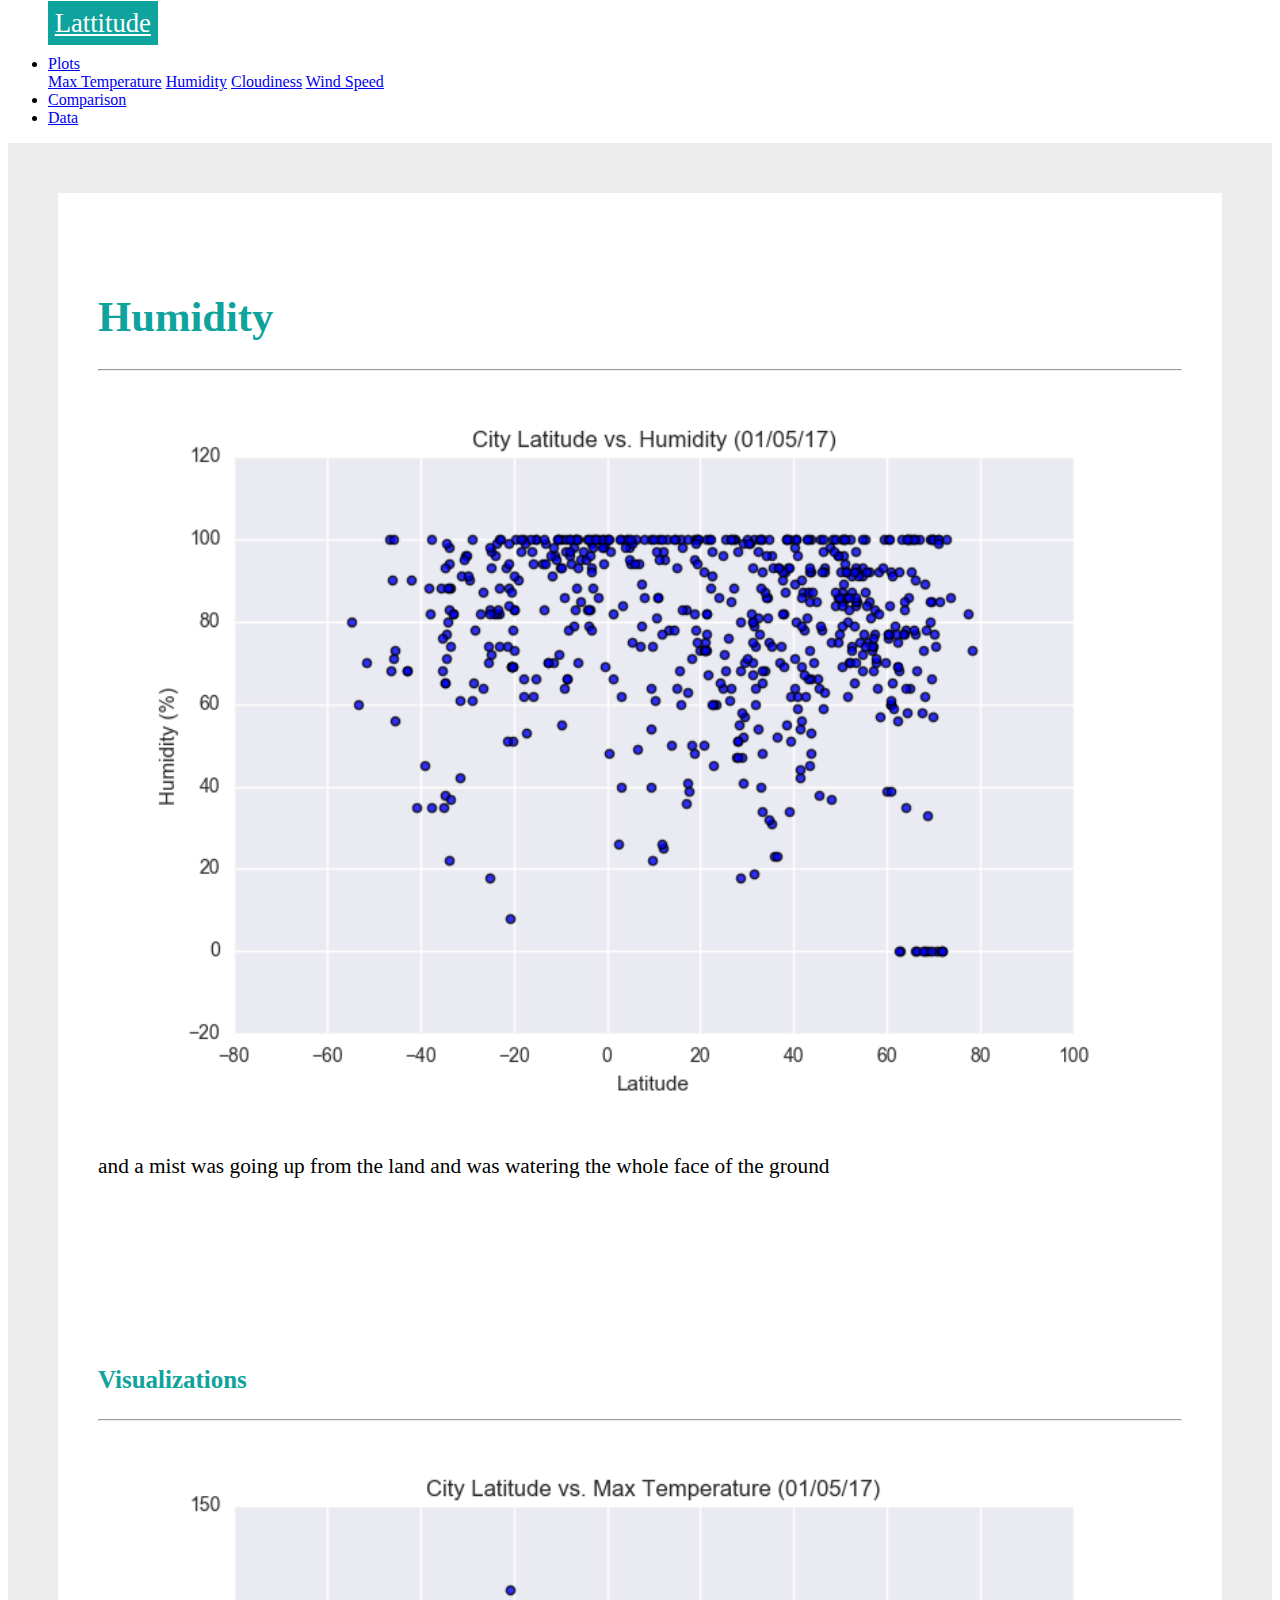
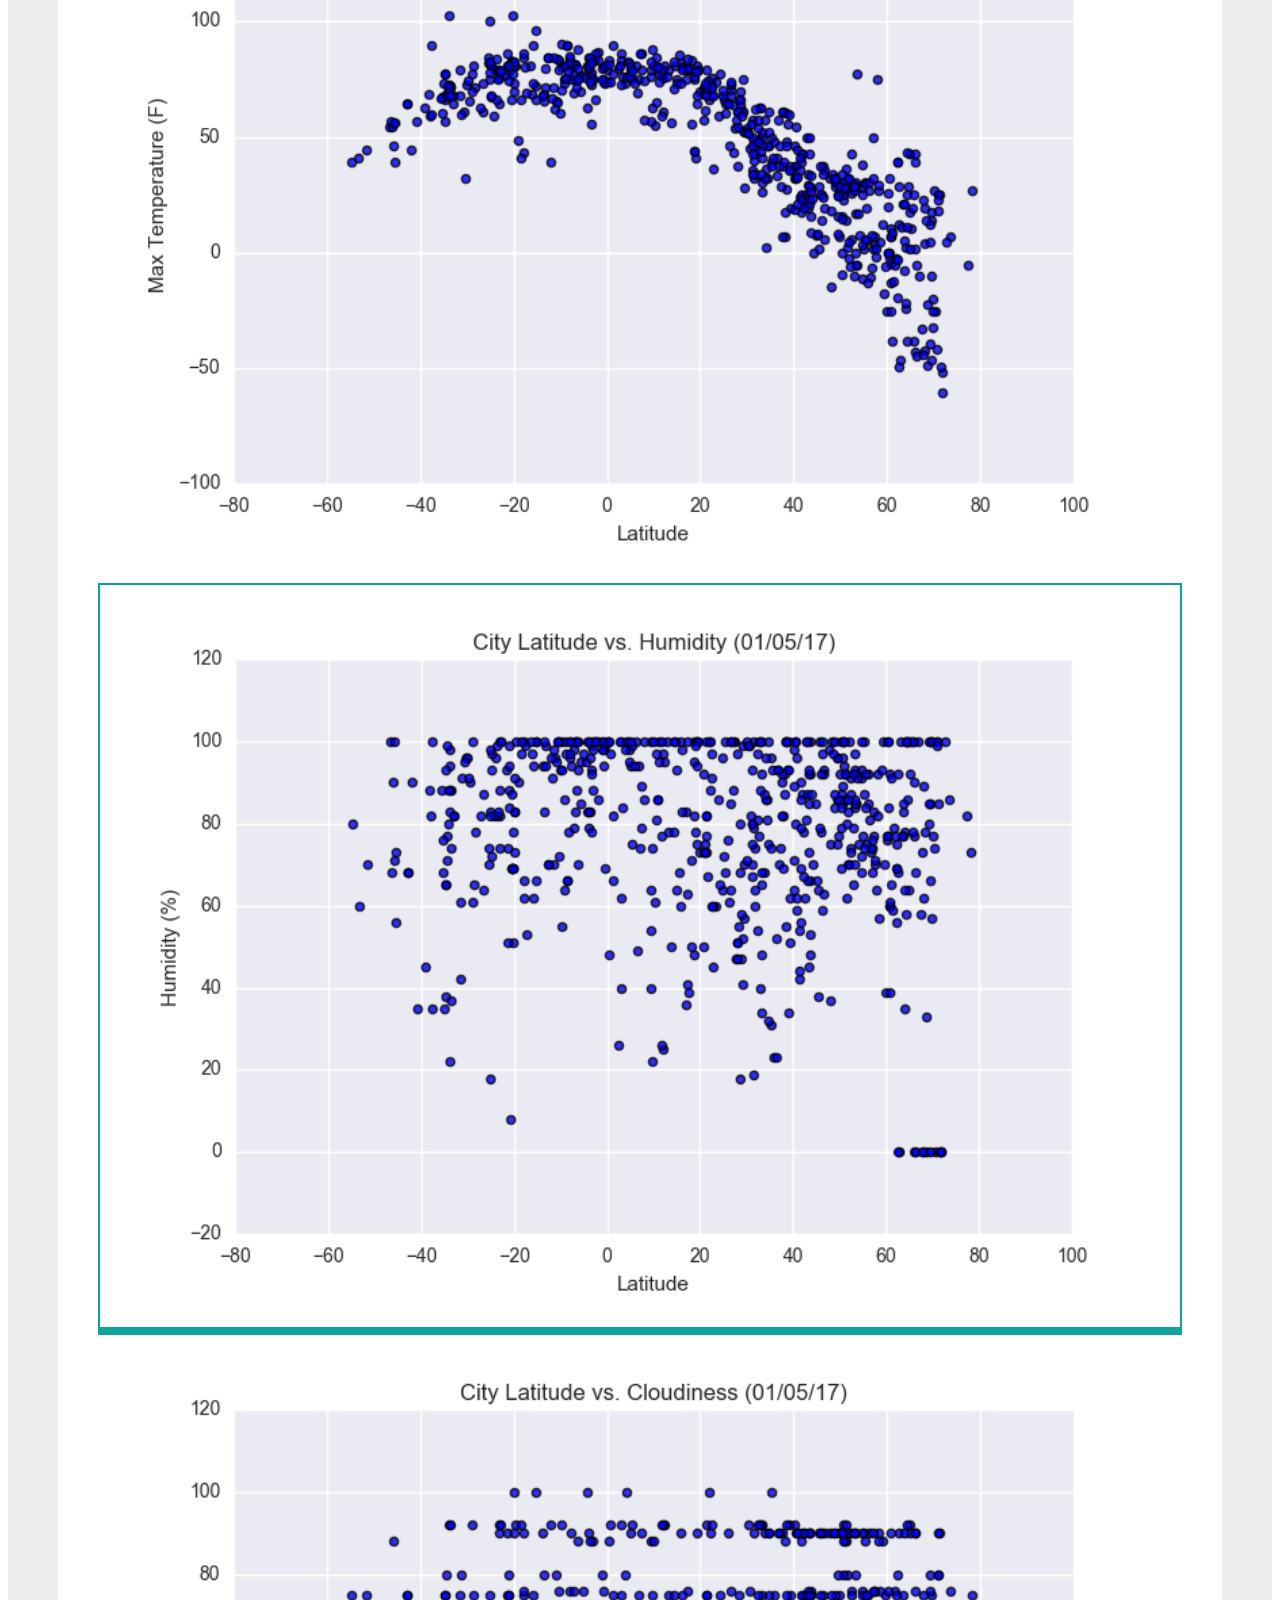
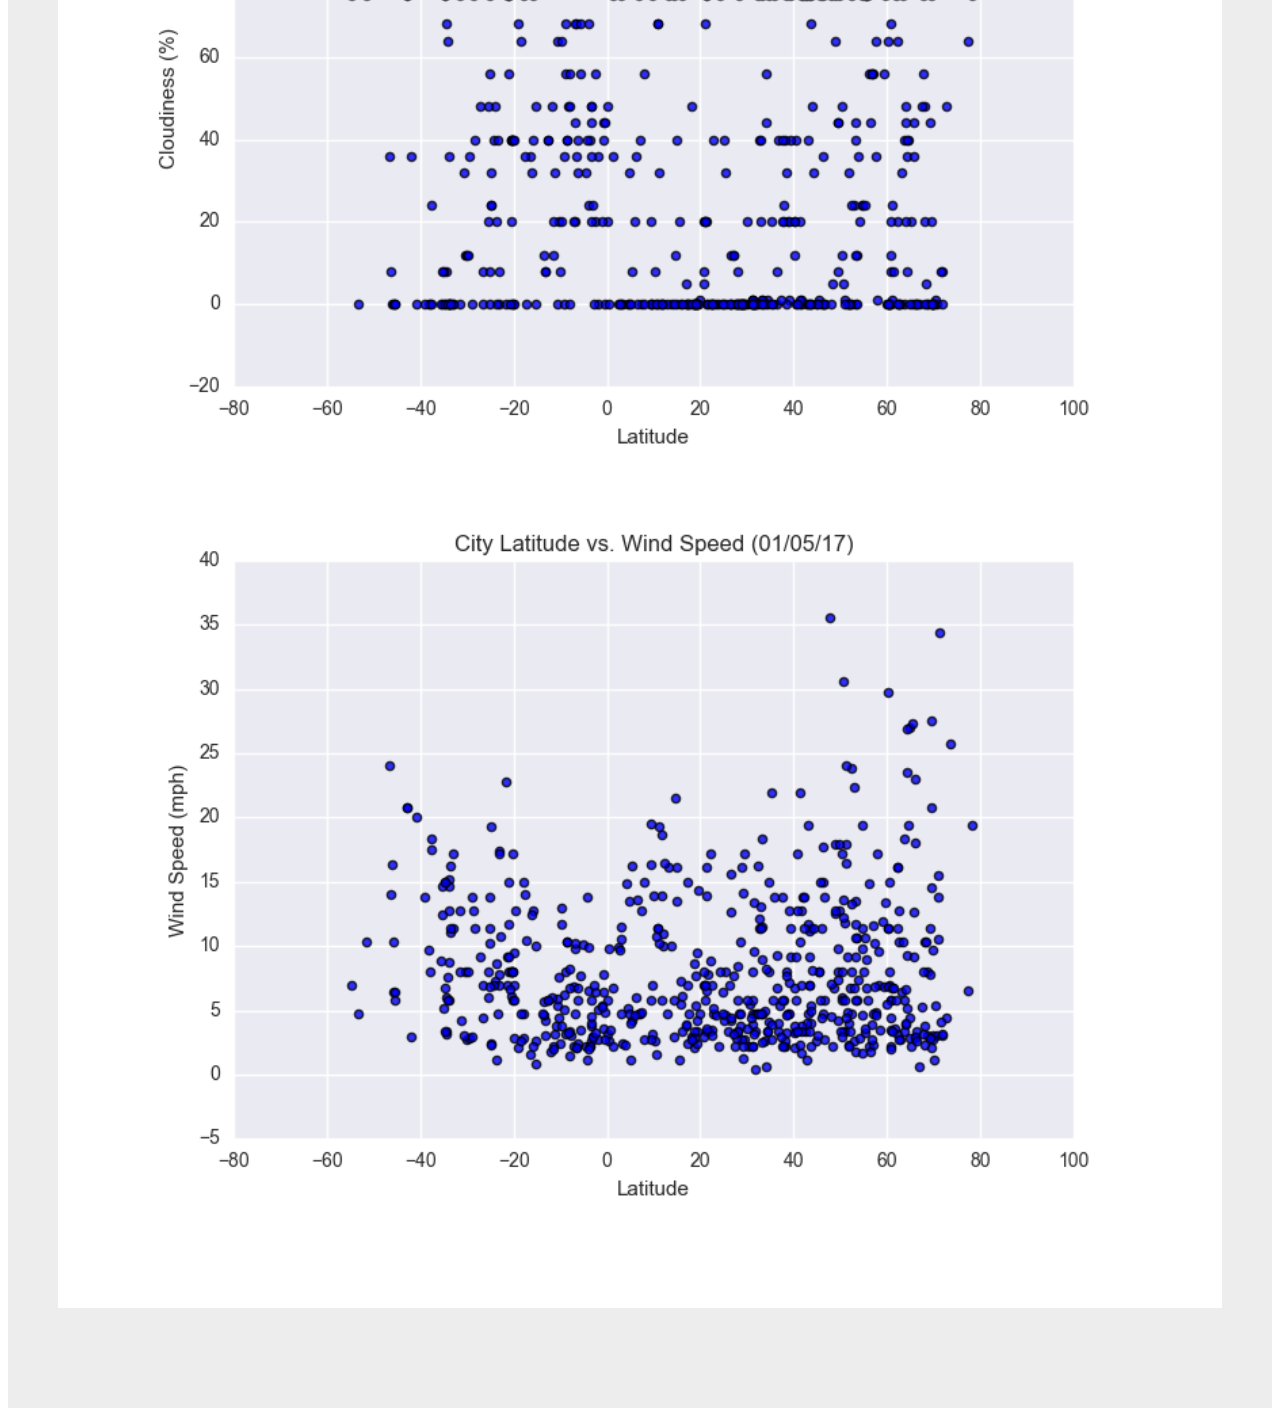
<file: humidity.html>
<!DOCTYPE html>
<html>
<head>
    <meta charset="utf-8" />
    <title>Humidity</title>
    <link rel="stylesheet" href="https://stackpath.bootstrapcdn.com/bootstrap/4.1.2/css/bootstrap.min.css" integrity="sha384-Smlep5jCw/wG7hdkwQ/Z5nLIefveQRIY9nfy6xoR1uRYBtpZgI6339F5dgvm/e9B" crossorigin="anonymous">
    <link rel="stylesheet" href="style.css">
    <script src="https://code.jquery.com/jquery-3.3.1.slim.min.js" integrity="sha384-q8i/X+965DzO0rT7abK41JStQIAqVgRVzpbzo5smXKp4YfRvH+8abtTE1Pi6jizo" crossorigin="anonymous"></script>
    <script src="https://cdnjs.cloudflare.com/ajax/libs/popper.js/1.14.3/umd/popper.min.js" integrity="sha384-ZMP7rVo3mIykV+2+9J3UJ46jBk0WLaUAdn689aCwoqbBJiSnjAK/l8WvCWPIPm49" crossorigin="anonymous"></script>
    <script src="https://stackpath.bootstrapcdn.com/bootstrap/4.1.2/js/bootstrap.min.js" integrity="sha384-o+RDsa0aLu++PJvFqy8fFScvbHFLtbvScb8AjopnFD+iEQ7wo/CG0xlczd+2O/em" crossorigin="anonymous"></script>
</head>
<body>

        <nav class="navbar navbar-expand-lg navbar-light bg-light">
            <div class="container-fluid">
                    <div class="navbar-header">
                        <a class="nav-link title_box" href="index.html">Lattitude</a>
                    </div>
                    
                <ul class="navbar-nav navbar-right">
    
                    <li class="nav-item dropdown">
                        <a class="nav-link dropdown-toggle" href="#" id="navbarDropdownMenuLink" role="button" data-toggle="dropdown" aria-haspopup="true" aria-expanded="false">
                        Plots
                        </a>
                        <div class="dropdown-menu dropdown-menu-right" aria-labelledby="navbarDropdownMenuLink">
                            <a class="dropdown-item" href="maxtemperature.html">Max Temperature</a>
                            <a class="dropdown-item" href="humidity.html">Humidity</a>
                            <a class="dropdown-item" href="cloudiness.html">Cloudiness</a>
                            <a class="dropdown-item" href="windspeed.html">Wind Speed</a>
                        </div>
                    </li>
    
                    <li class="nav-item">
                        <a class="nav-link" href="comparison.html">Comparison</a>
                    </li>
                    <li class="nav-item">
                        <a class="nav-link" href="data.html">Data</a>
                    </li>
                </ul>
            </div>
        </nav>
    
        <div class="container-fluid">
            <div class="row container_box">
                <div class="col-md-8">
                        <div class = "main-title box">
                            <h1>Humidity</h1>
                            <hr>
    
                            <img src="Resources/assets/images/Fig2.png" width =100%>
                            <p>and a mist was going up from the land and was watering the whole face of the ground
                            </p>
                            
    
                        </div>
                        
                    
                    
                </div>
                <div class="col-md-4">
                        <div class = "main-title box">
                            <h3>Visualizations</h3>
                            <hr>
    
                            <div class="row">
                                <div class = 'col-md-6 col-sm-3'>
                                <a href="maxtemperature.html">
                                <img width="100%" src="Resources/assets/images/Fig1.png"></a>
                                </div>
    
                                <div class = 'col-md-6 col-sm-3 border'>
                                <a href="humidity.html">
                                <img width="100%" src="Resources/assets/images/Fig2.png"></a>
                                </div>
                                
    
    
                                <div class = 'col-md-6 col-sm-3'>
                                <a href="cloudiness.html">
                                <img width="100%" src="Resources/assets/images/Fig3.png"></a>
                                </div>
    
                                <div class = 'col-md-6 col-sm-3'>
                                <a href="windspeed.html">
                                <img width="100%" src="Resources/assets/images/Fig4.png"></a>
                                </div>
                            </div>
    
        
                        </div>
                    
                </div>
            </div>
        </div>
    
    
    
    
        
        
</body>
</html>
</file>
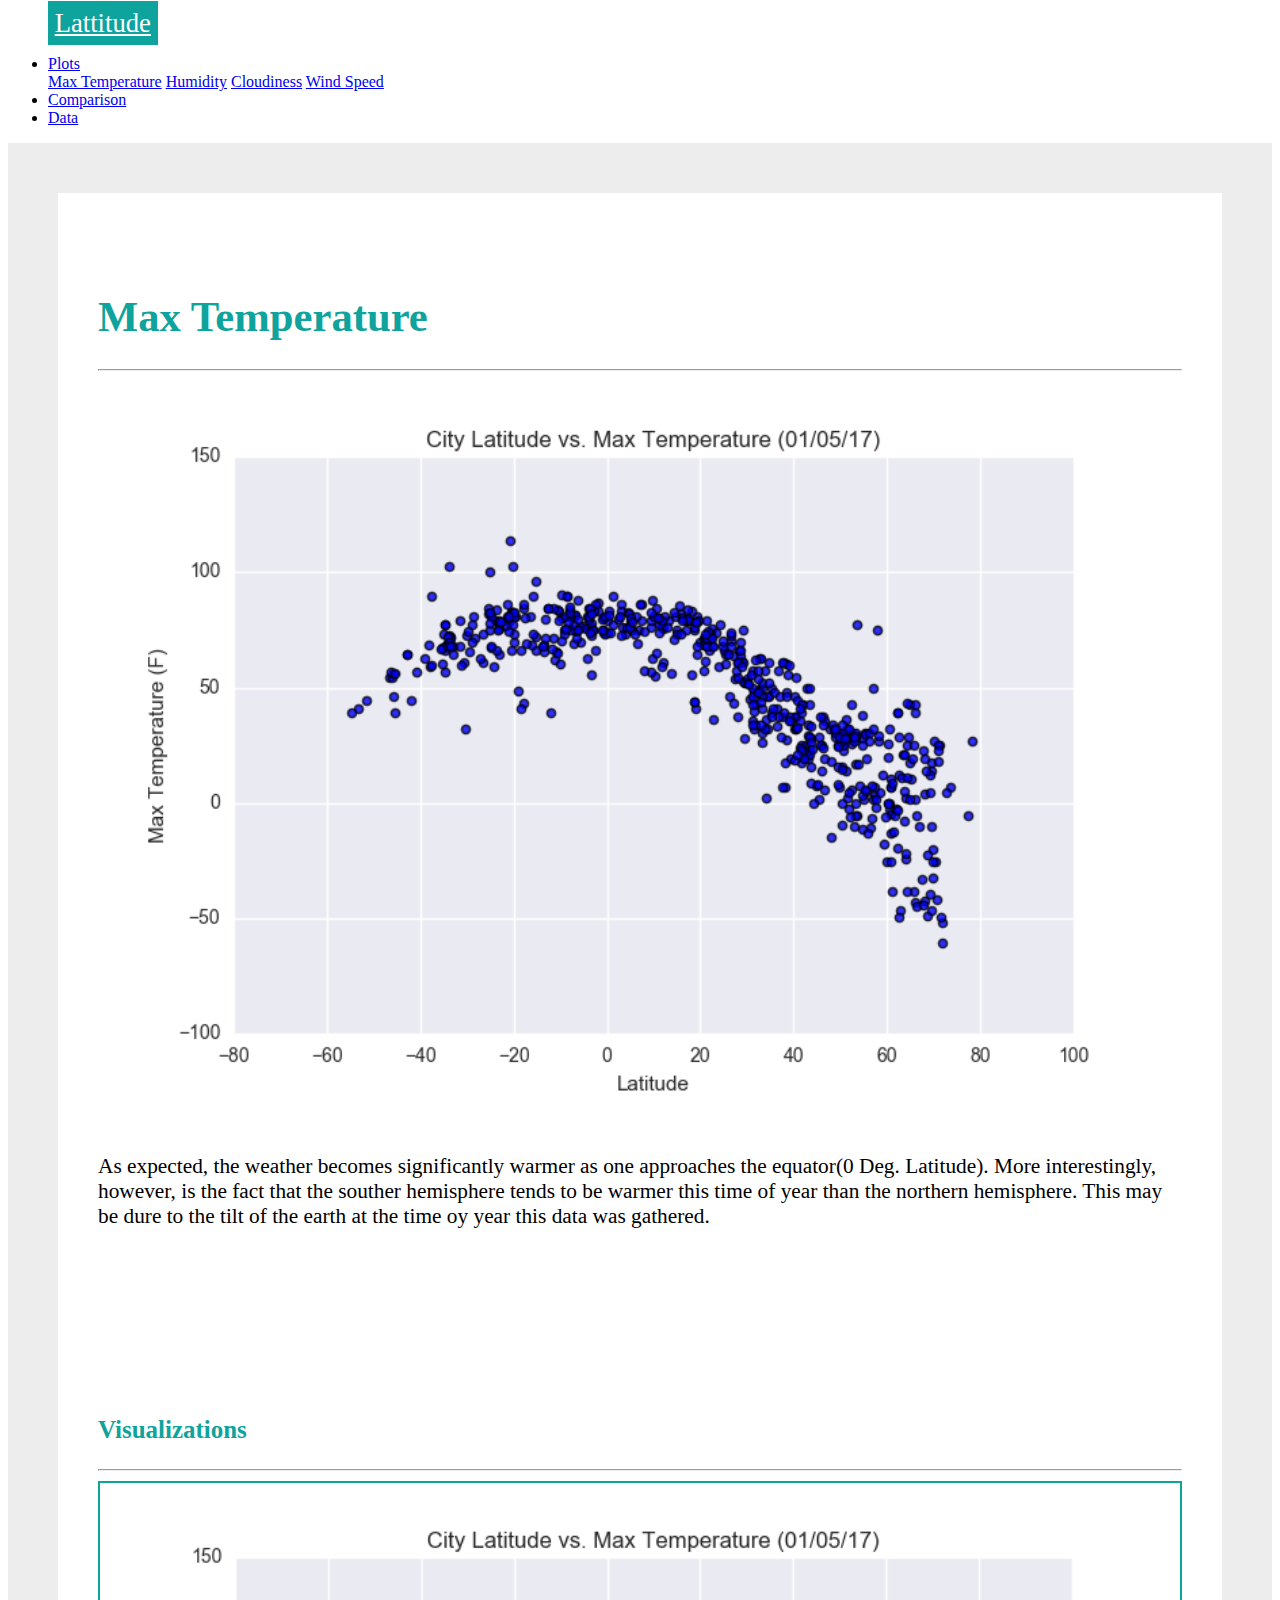
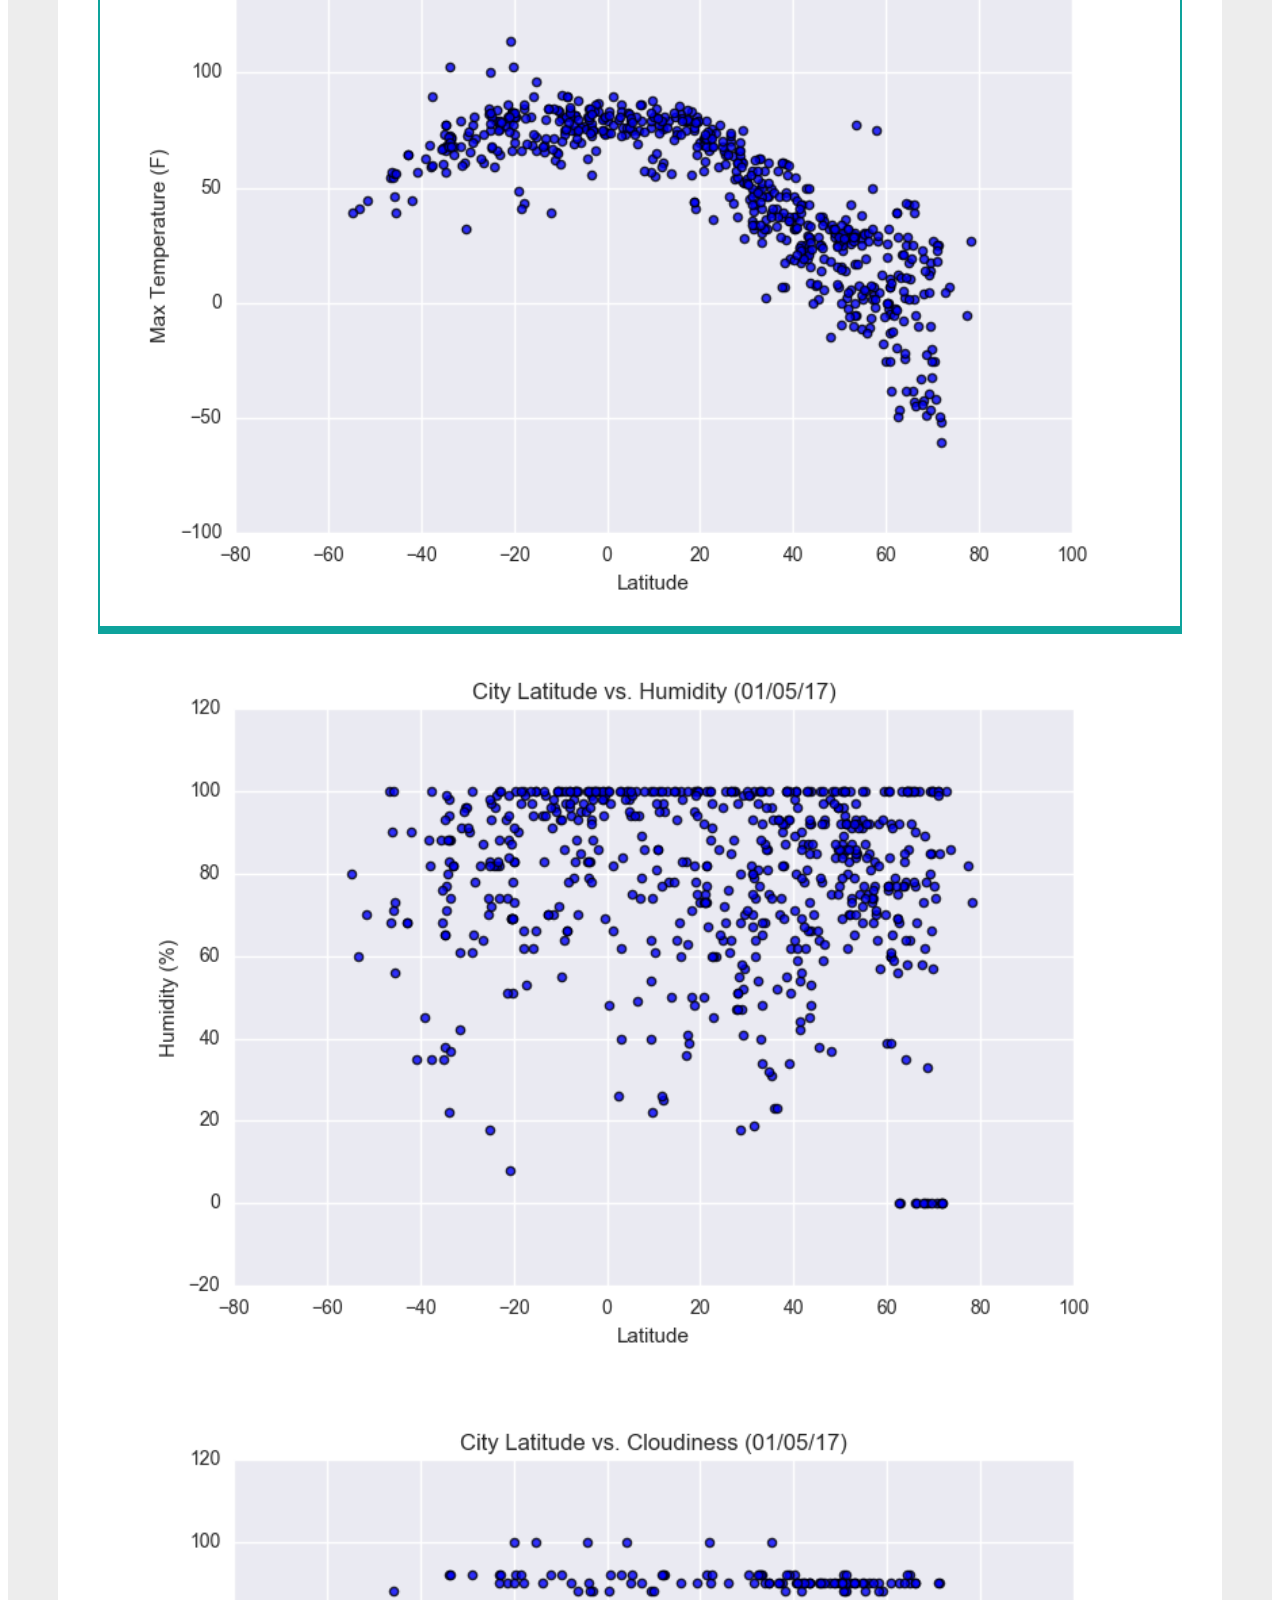
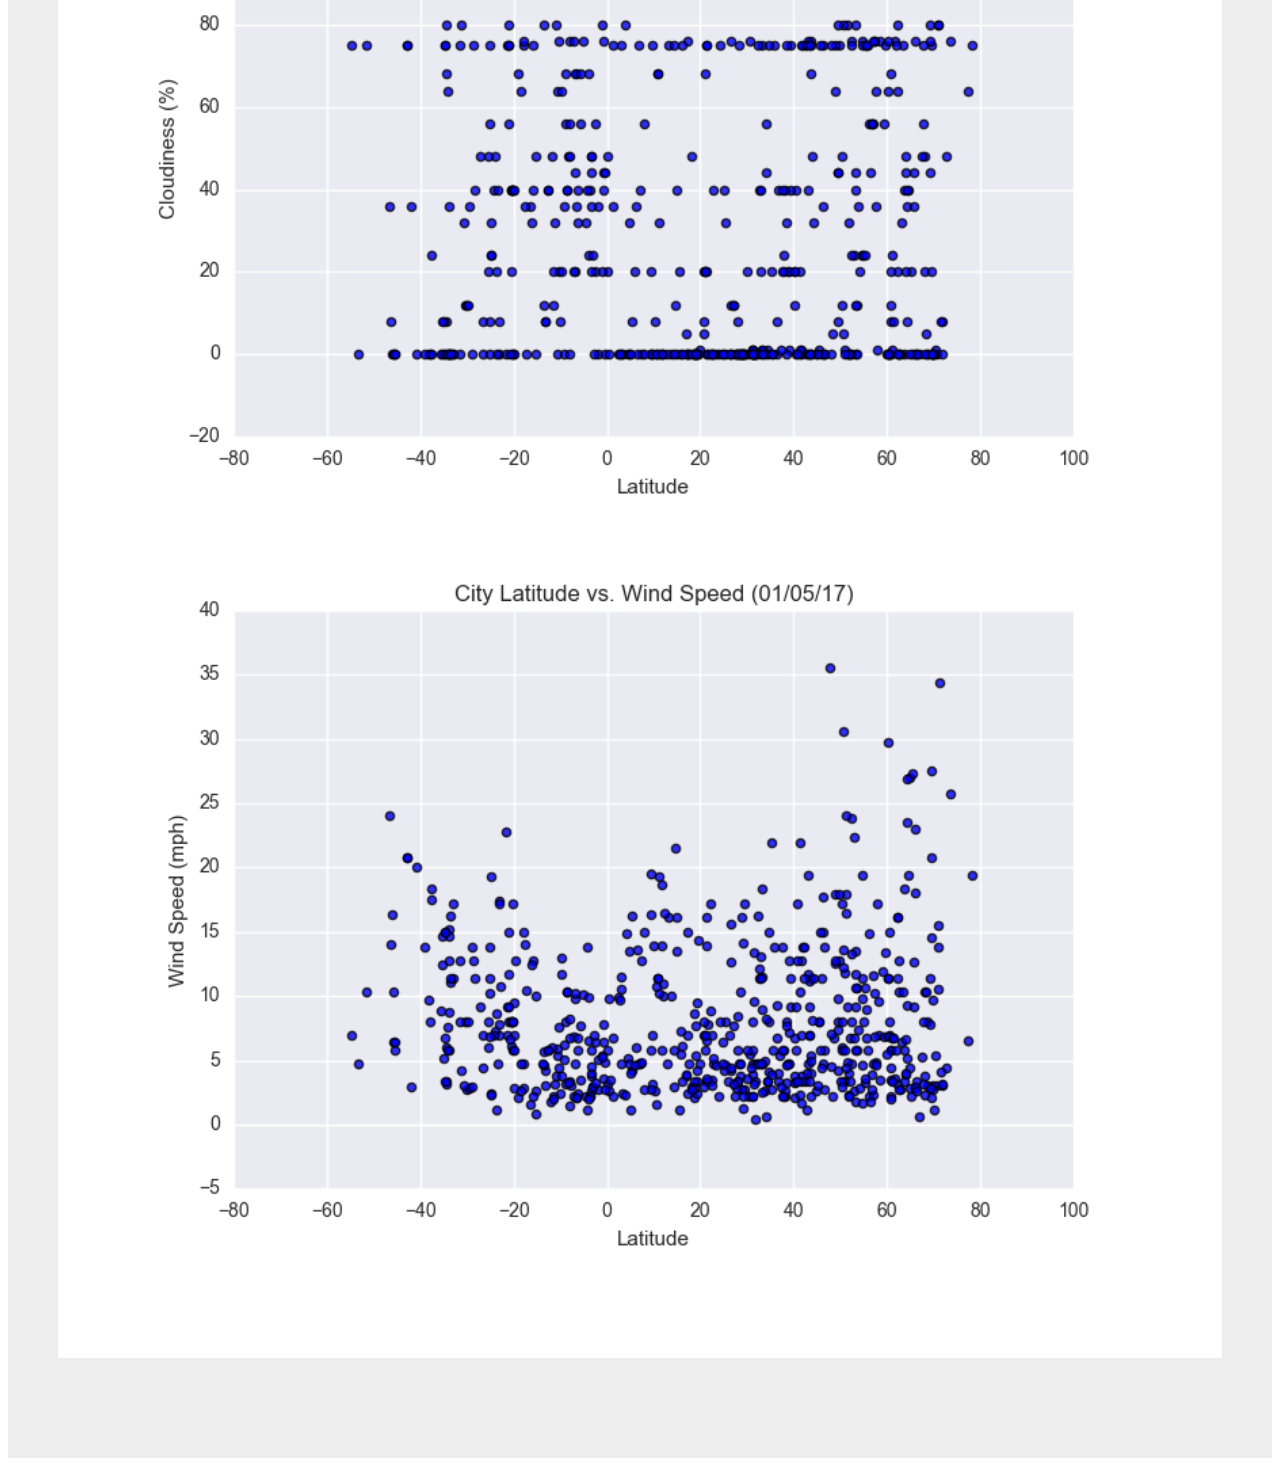
<file: maxtemperature.html>
<!DOCTYPE html>
<html>
<head>
    <meta charset="utf-8" />
    <title>Max Temperature</title>
    <link rel="stylesheet" href="https://stackpath.bootstrapcdn.com/bootstrap/4.1.2/css/bootstrap.min.css" integrity="sha384-Smlep5jCw/wG7hdkwQ/Z5nLIefveQRIY9nfy6xoR1uRYBtpZgI6339F5dgvm/e9B" crossorigin="anonymous">
    <link rel="stylesheet" href="style.css">
    <script src="https://code.jquery.com/jquery-3.3.1.slim.min.js" integrity="sha384-q8i/X+965DzO0rT7abK41JStQIAqVgRVzpbzo5smXKp4YfRvH+8abtTE1Pi6jizo" crossorigin="anonymous"></script>
    <script src="https://cdnjs.cloudflare.com/ajax/libs/popper.js/1.14.3/umd/popper.min.js" integrity="sha384-ZMP7rVo3mIykV+2+9J3UJ46jBk0WLaUAdn689aCwoqbBJiSnjAK/l8WvCWPIPm49" crossorigin="anonymous"></script>
    <script src="https://stackpath.bootstrapcdn.com/bootstrap/4.1.2/js/bootstrap.min.js" integrity="sha384-o+RDsa0aLu++PJvFqy8fFScvbHFLtbvScb8AjopnFD+iEQ7wo/CG0xlczd+2O/em" crossorigin="anonymous"></script>
</head>
<body>

    <nav class="navbar navbar-expand-lg navbar-light bg-light">
        <div class="container-fluid">
                <div class="navbar-header">
                    <a class="nav-link title_box" href="index.html">Lattitude</a>
                </div>
                
            <ul class="navbar-nav navbar-right">

                <li class="nav-item dropdown">
                    <a class="nav-link dropdown-toggle" href="#" id="navbarDropdownMenuLink" role="button" data-toggle="dropdown" aria-haspopup="true" aria-expanded="false">
                    Plots
                    </a>
                    <div class="dropdown-menu dropdown-menu-right" aria-labelledby="navbarDropdownMenuLink">
                        <a class="dropdown-item" href="maxtemperature.html">Max Temperature</a>
                        <a class="dropdown-item" href="humidity.html">Humidity</a>
                        <a class="dropdown-item" href="cloudiness.html">Cloudiness</a>
                        <a class="dropdown-item" href="windspeed.html">Wind Speed</a>
                    </div>
                </li>

                <li class="nav-item">
                    <a class="nav-link" href="comparison.html">Comparison</a>
                </li>
                <li class="nav-item">
                    <a class="nav-link" href="data.html">Data</a>
                </li>
            </ul>
        </div>
    </nav>

    <div class="container-fluid">
        <div class="row container_box">
            <div class="col-md-8">
                    <div class = "main-title box">
                        <h1>Max Temperature</h1>
                        <hr>

                        <img src="Resources/assets/images/Fig1.png" width =100%>
                        <p>As expected, the weather becomes significantly warmer as one approaches the equator(0 Deg. Latitude). 
                            More interestingly, however, is the fact that the souther hemisphere tends to be warmer this time of year than 
                            the northern hemisphere. This may be dure to the tilt of the earth at the time oy year this data was gathered.
                        </p>
                        

                    </div>
                    
                
                
            </div>
            <div class="col-md-4">
                    <div class = "main-title box">
                        <h3>Visualizations</h3>
                        <hr>

                        <div class="row">
                            <div class = 'col-md-6 col-sm-3 border'>
                            <a href="maxtemperature.html">
                            <img width="100%" src="Resources/assets/images/Fig1.png"></a>
                            </div>

                            <div class = 'col-md-6 col-sm-3'>
                            <a href="humidity.html">
                            <img width="100%" src="Resources/assets/images/Fig2.png"></a>
                            </div>
                            


                            <div class = 'col-md-6 col-sm-3'>
                            <a href="cloudiness.html">
                            <img width="100%" src="Resources/assets/images/Fig3.png"></a>
                            </div>

                            <div class = 'col-md-6 col-sm-3'>
                            <a href="windspeed.html">
                            <img width="100%" src="Resources/assets/images/Fig4.png"></a>
                            </div>
                        </div>

    
                    </div>
                
            </div>
        </div>
    </div>




    
    
</body>
</html>
</file>
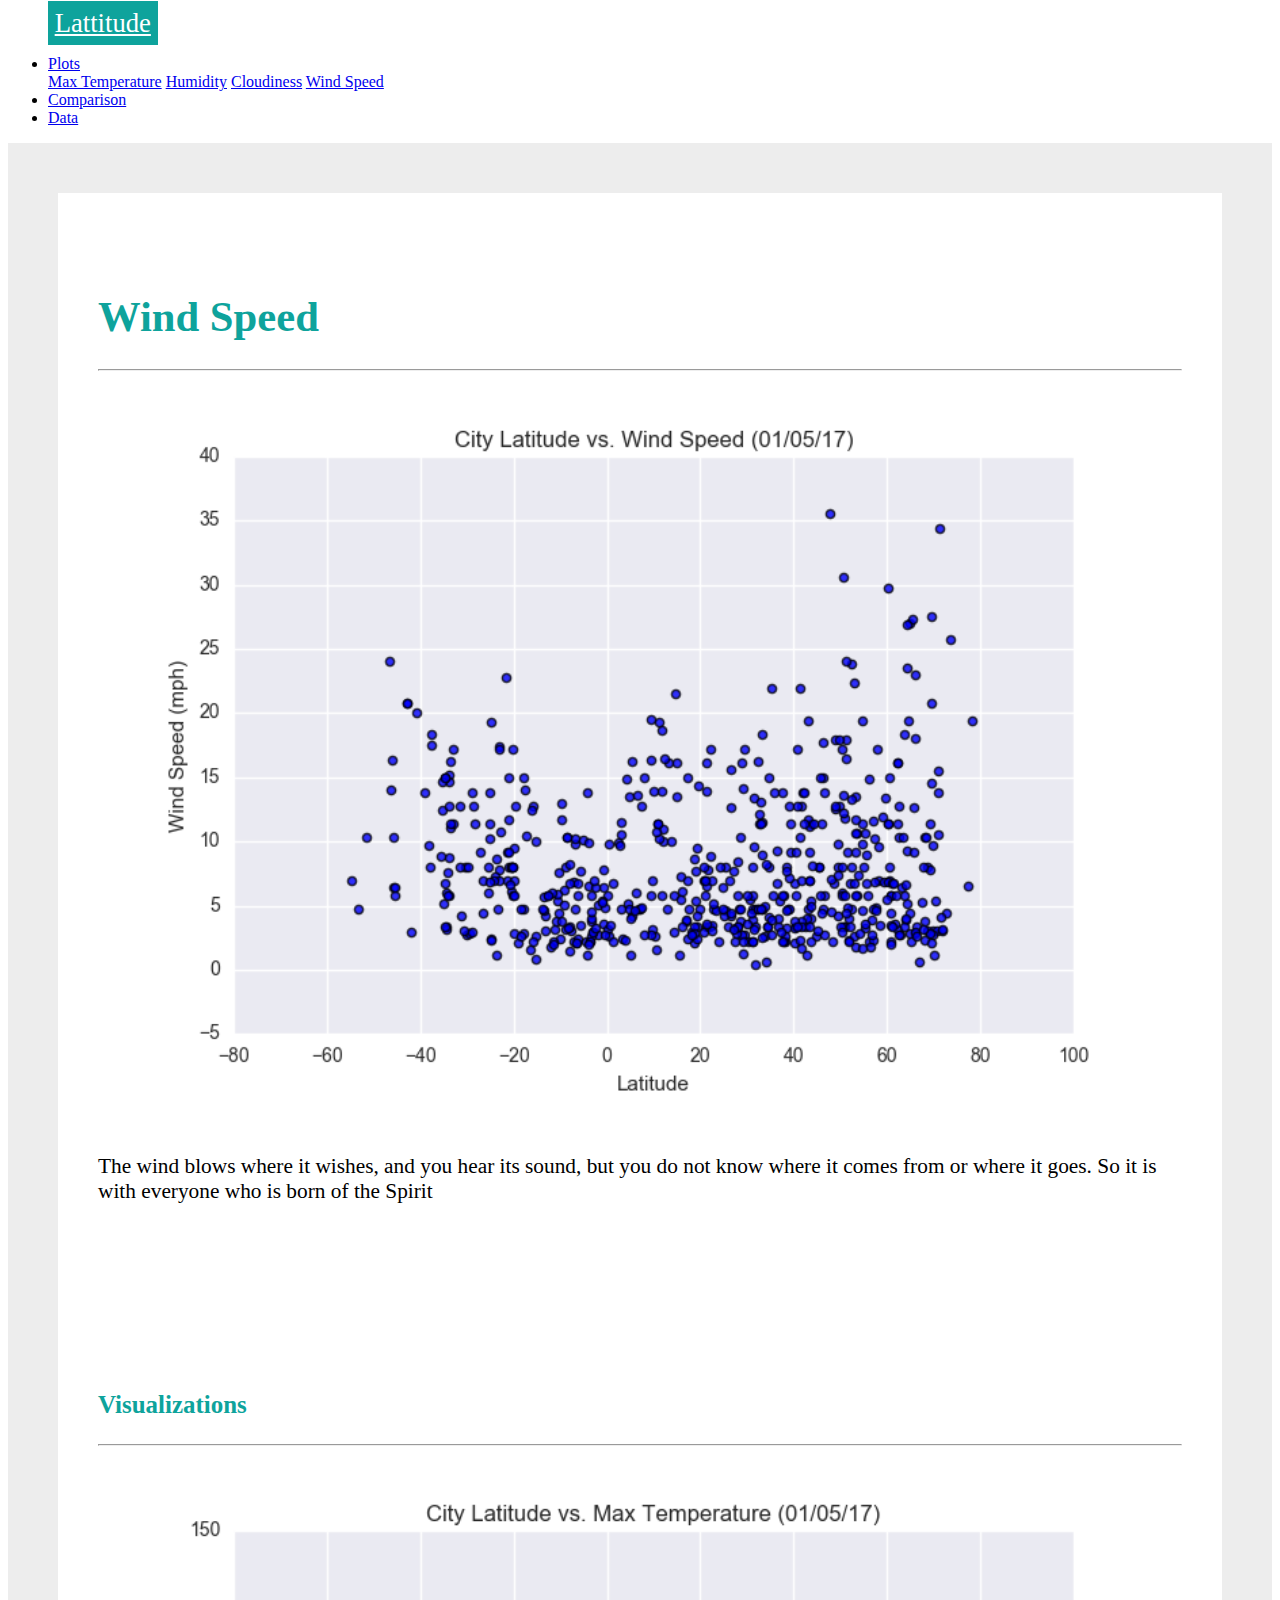
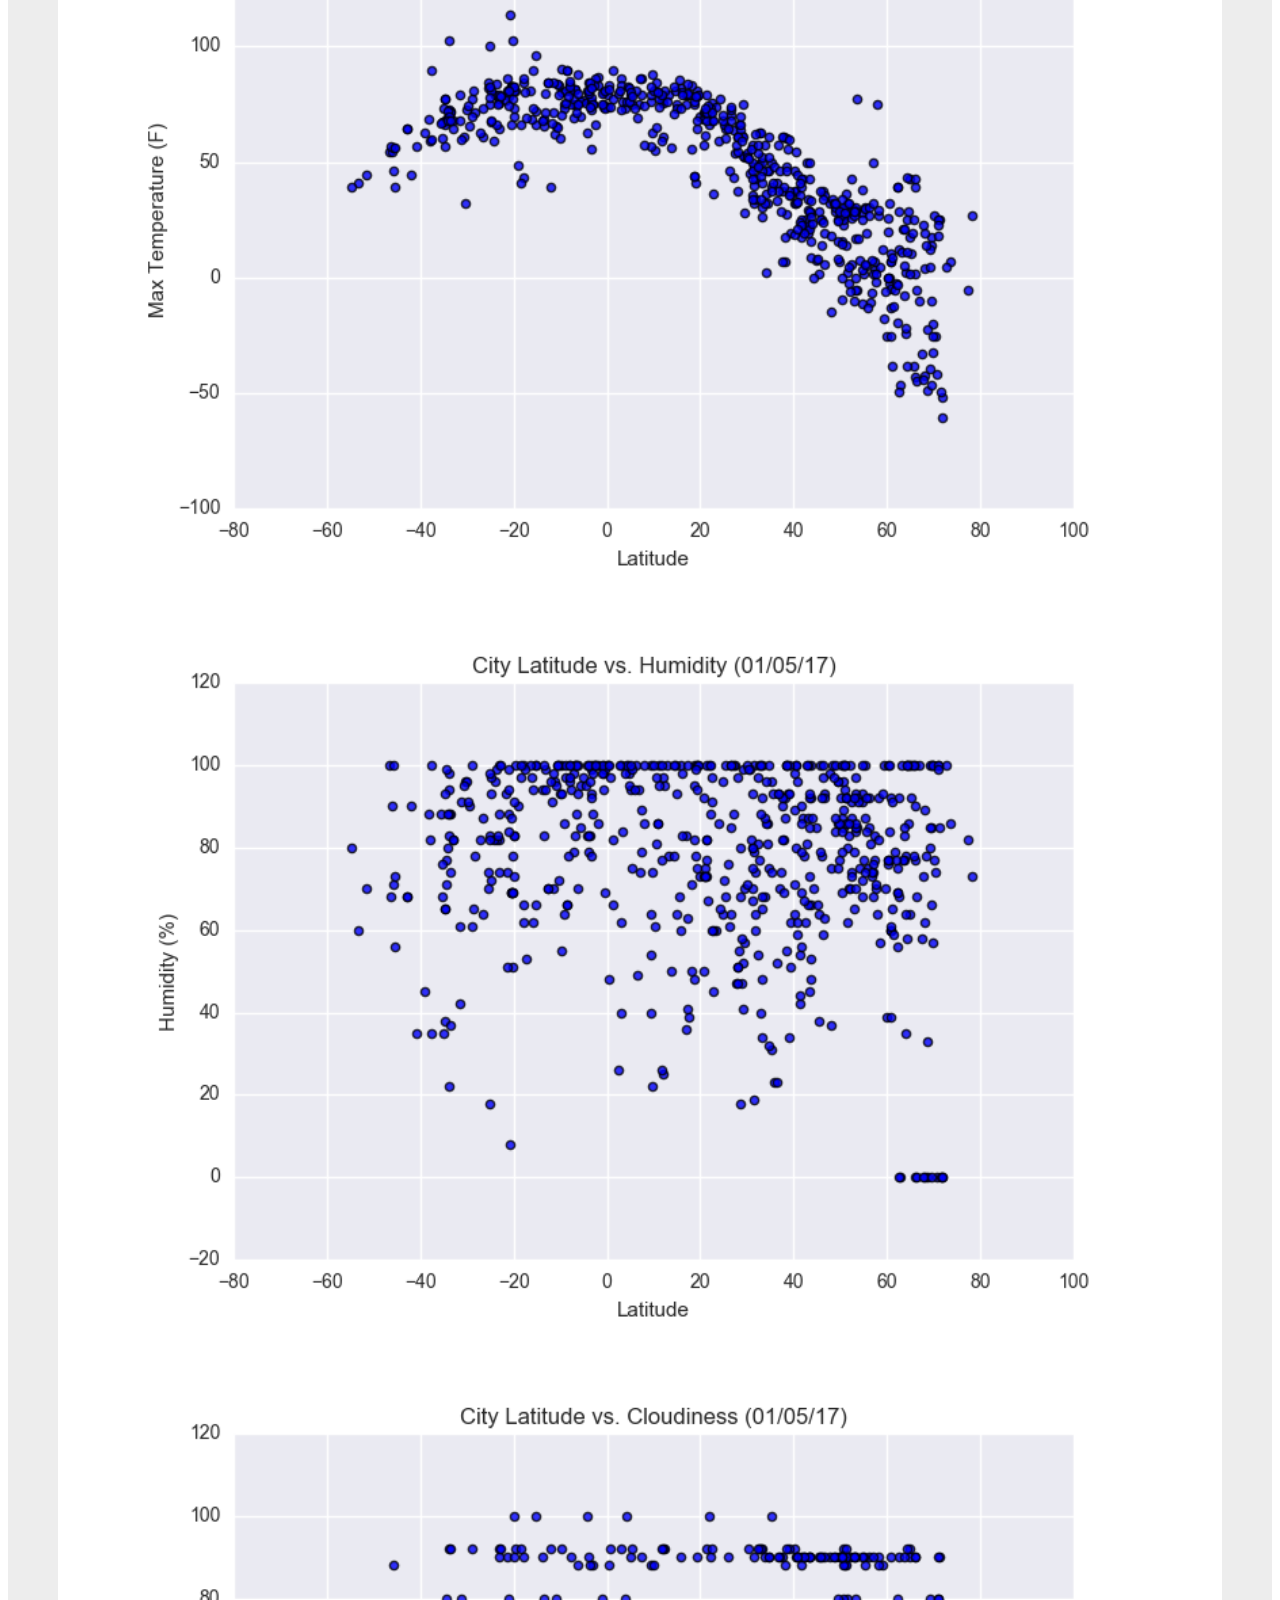
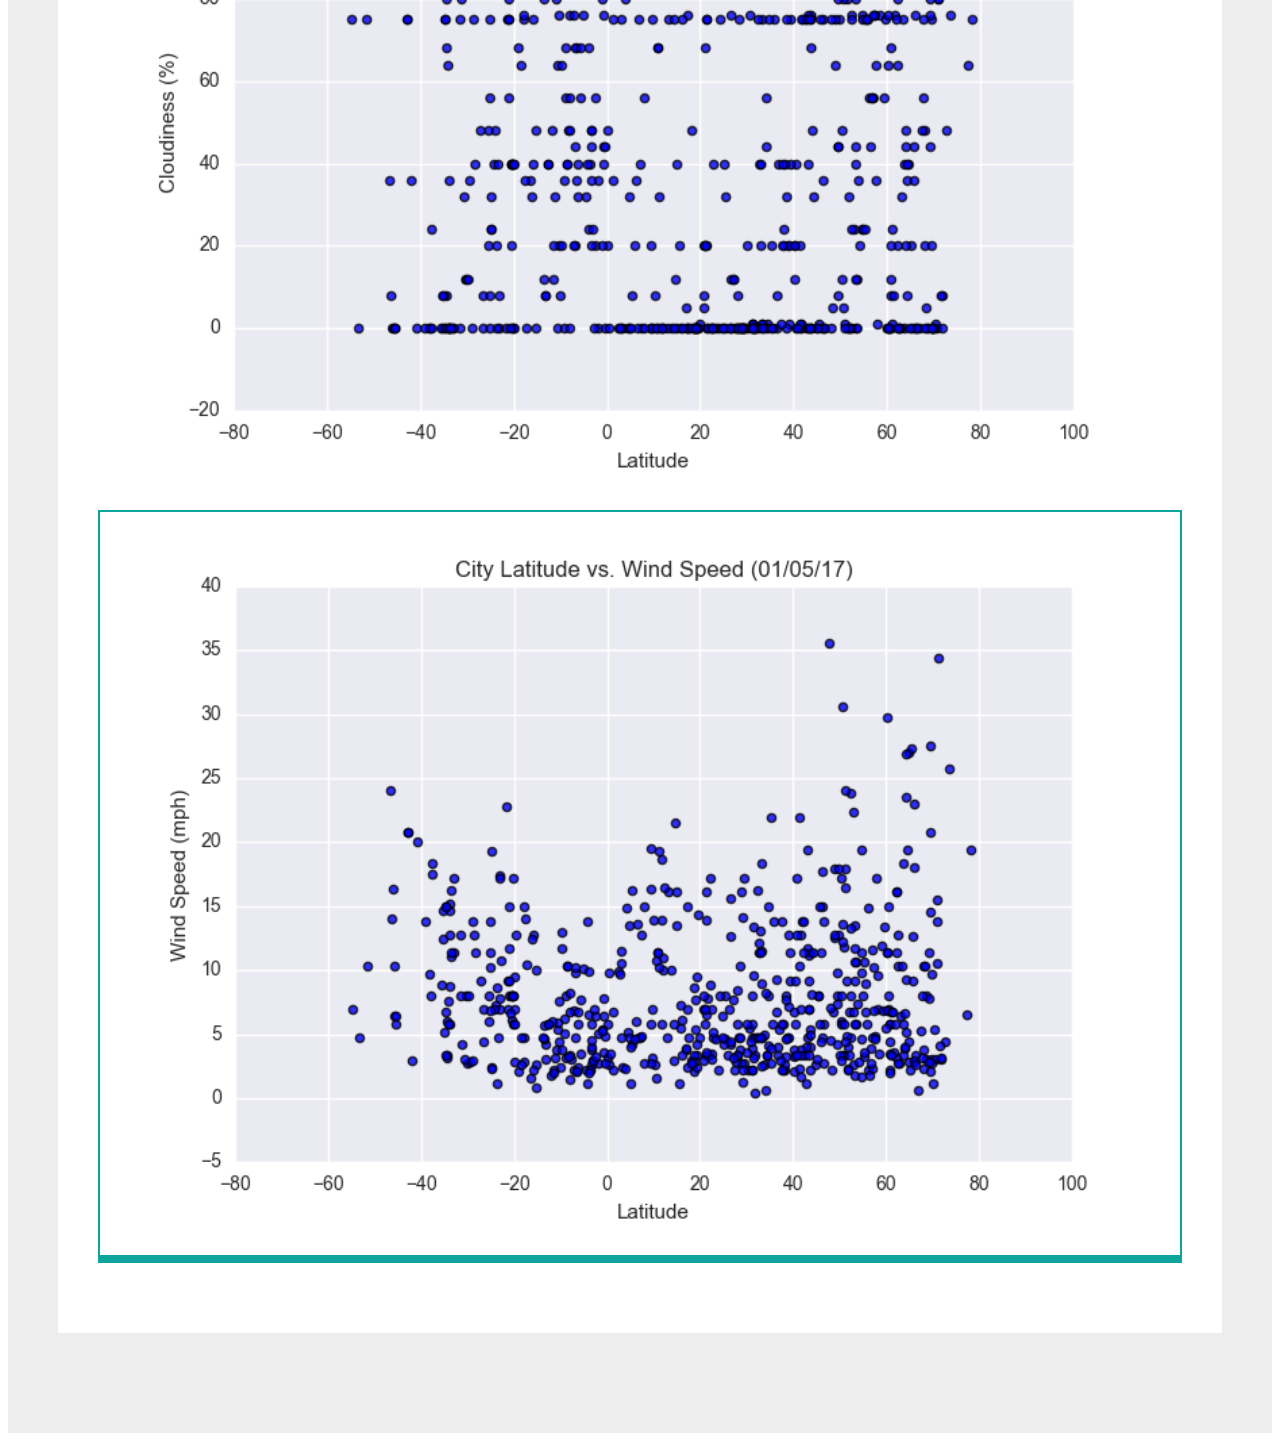
<file: windspeed.html>
<!DOCTYPE html>
<html>
<head>
    <meta charset="utf-8" />
    <title>Wind Speed</title>
    <link rel="stylesheet" href="https://stackpath.bootstrapcdn.com/bootstrap/4.1.2/css/bootstrap.min.css" integrity="sha384-Smlep5jCw/wG7hdkwQ/Z5nLIefveQRIY9nfy6xoR1uRYBtpZgI6339F5dgvm/e9B" crossorigin="anonymous">
    <link rel="stylesheet" href="style.css">
    <script src="https://code.jquery.com/jquery-3.3.1.slim.min.js" integrity="sha384-q8i/X+965DzO0rT7abK41JStQIAqVgRVzpbzo5smXKp4YfRvH+8abtTE1Pi6jizo" crossorigin="anonymous"></script>
    <script src="https://cdnjs.cloudflare.com/ajax/libs/popper.js/1.14.3/umd/popper.min.js" integrity="sha384-ZMP7rVo3mIykV+2+9J3UJ46jBk0WLaUAdn689aCwoqbBJiSnjAK/l8WvCWPIPm49" crossorigin="anonymous"></script>
    <script src="https://stackpath.bootstrapcdn.com/bootstrap/4.1.2/js/bootstrap.min.js" integrity="sha384-o+RDsa0aLu++PJvFqy8fFScvbHFLtbvScb8AjopnFD+iEQ7wo/CG0xlczd+2O/em" crossorigin="anonymous"></script>
</head>
<body>

        <nav class="navbar navbar-expand-lg navbar-light bg-light">
            <div class="container-fluid">
                    <div class="navbar-header">
                        <a class="nav-link title_box" href="index.html">Lattitude</a>
                    </div>
                    
                <ul class="navbar-nav navbar-right">
    
                    <li class="nav-item dropdown">
                        <a class="nav-link dropdown-toggle" href="#" id="navbarDropdownMenuLink" role="button" data-toggle="dropdown" aria-haspopup="true" aria-expanded="false">
                        Plots
                        </a>
                        <div class="dropdown-menu dropdown-menu-right" aria-labelledby="navbarDropdownMenuLink">
                            <a class="dropdown-item" href="maxtemperature.html">Max Temperature</a>
                            <a class="dropdown-item" href="humidity.html">Humidity</a>
                            <a class="dropdown-item" href="cloudiness.html">Cloudiness</a>
                            <a class="dropdown-item" href="windspeed.html">Wind Speed</a>
                        </div>
                    </li>
    
                    <li class="nav-item">
                        <a class="nav-link" href="comparison.html">Comparison</a>
                    </li>
                    <li class="nav-item">
                        <a class="nav-link" href="data.html">Data</a>
                    </li>
                </ul>
            </div>
        </nav>
    
        <div class="container-fluid">
            <div class="row container_box">
                <div class="col-md-8">
                        <div class = "main-title box">
                            <h1>Wind Speed</h1>
                            <hr>
    
                            <img src="Resources/assets/images/Fig4.png" width =100%>
                            <p>
                                The wind blows where it wishes, and you hear its sound, but you do not know where it comes from or where it goes. 
                                So it is with everyone who is born of the Spirit
                            </p>
                            
    
                        </div>
                        
                    
                    
                </div>
                <div class="col-md-4">
                        <div class = "main-title box">
                            <h3>Visualizations</h3>
                            <hr>
    
                            <div class="row">
                                <div class = 'col-md-6 col-sm-3'>
                                <a href="maxtemperature.html">
                                <img width="100%" src="Resources/assets/images/Fig1.png"></a>
                                </div>
    
                                <div class = 'col-md-6 col-sm-3'>
                                <a href="humidity.html">
                                <img width="100%" src="Resources/assets/images/Fig2.png"></a>
                                </div>
                                
    
                                <div class = 'col-md-6 col-sm-3'>
                                <a href="cloudiness.html">
                                <img width="100%" src="Resources/assets/images/Fig3.png"></a>
                                </div>
    
                                <div class = 'col-md-6 col-sm-3 border'>
                                <a href="windspeed.html">
                                <img width="100%" src="Resources/assets/images/Fig4.png"></a>
                                </div>
                            </div>
    
        
                        </div>
                    
                </div>
            </div>
        </div>
    
    
    
    
        
        
</body>
</html>
</file>
<file: style.css>
.border{
    background: rgb(14,163,156);
    padding: 2px;
}

.title_box {
    padding: 5pt;
    color: white;
    background: rgb(14,163,156);
    margin-left: 30pt;
    font-size: 20pt;
}

.box {
    
    padding: 40px;
    padding-top: 70px;
    padding-bottom: 70px;
    color: black;
    background: white;
    font-size: 16pt;
}

.center{
    text-align: center
}



.container_box {
    padding: 50px;
    color: #fff;
    background: rgb(237,237,237);
    padding-bottom: 100px;
}

h1{
    color:rgb(14,163,156);
}

h3{
    color:rgb(14,163,156);
}
</file>
